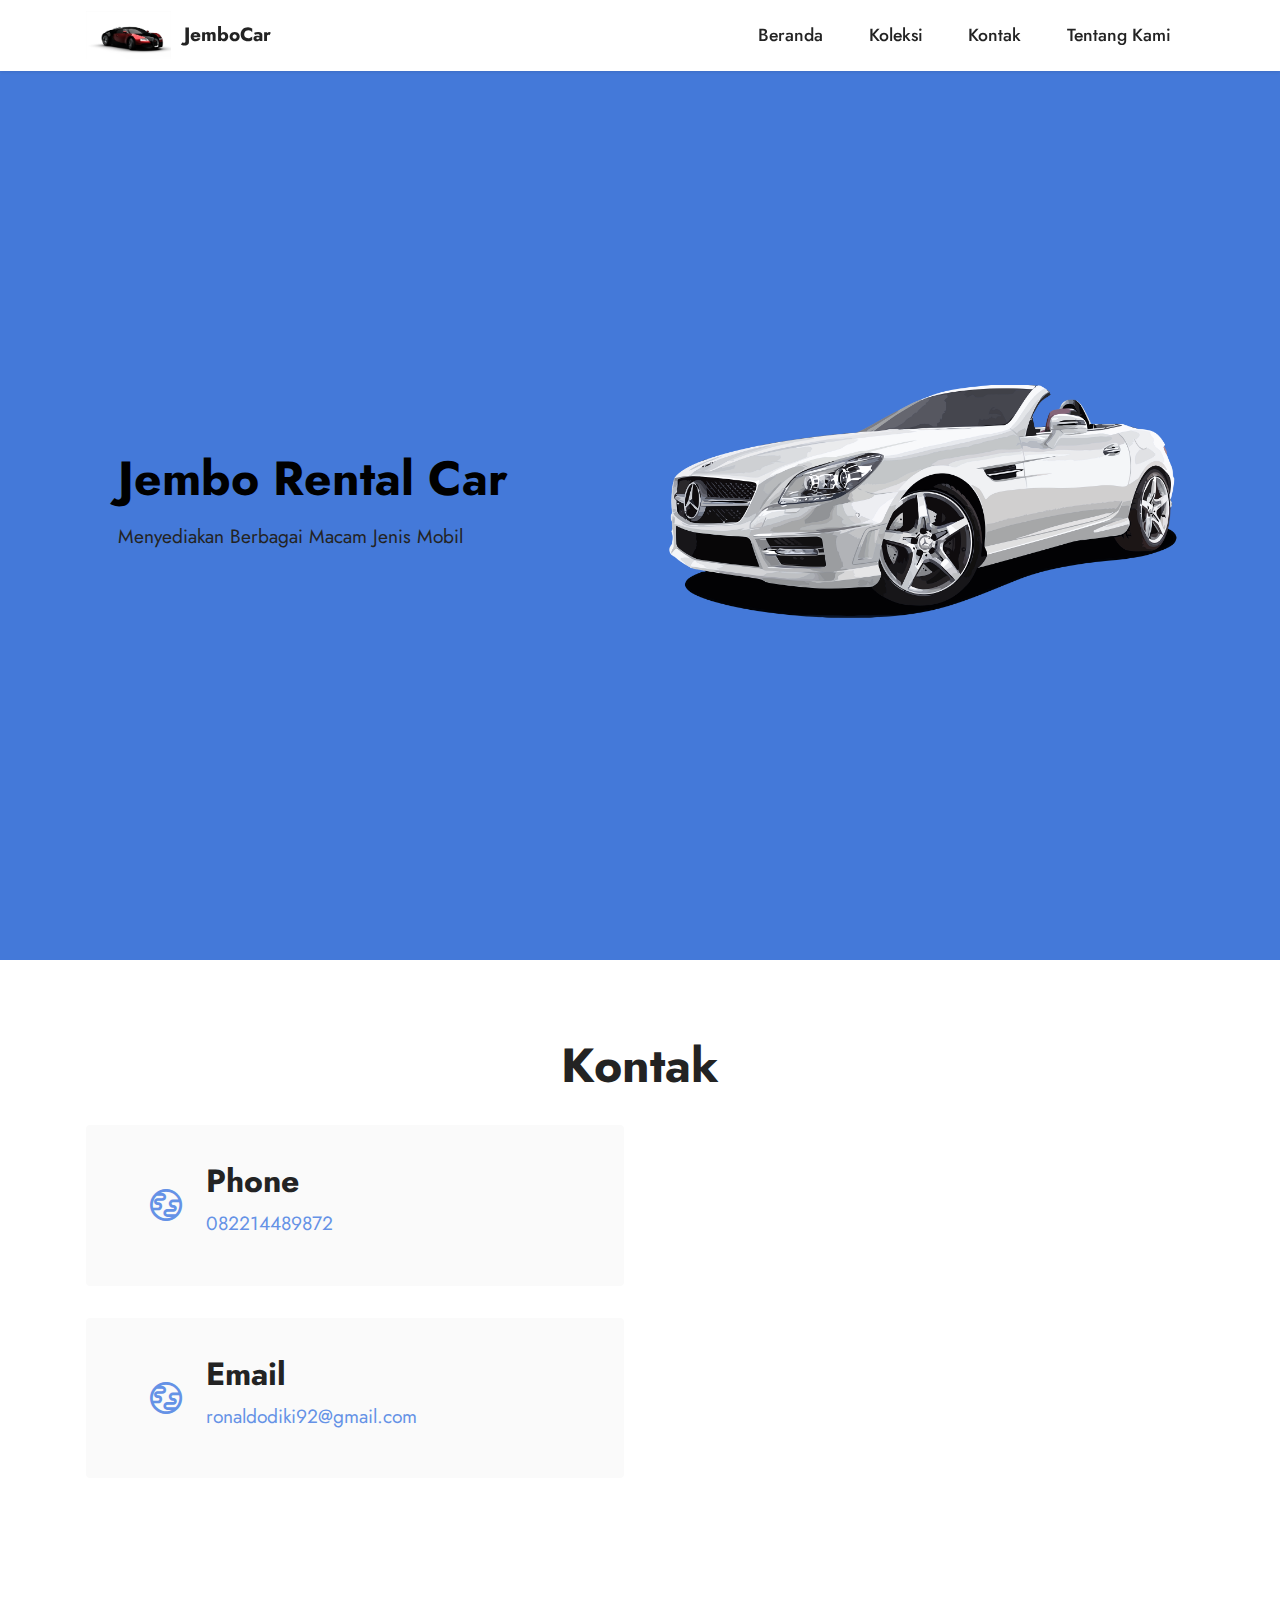
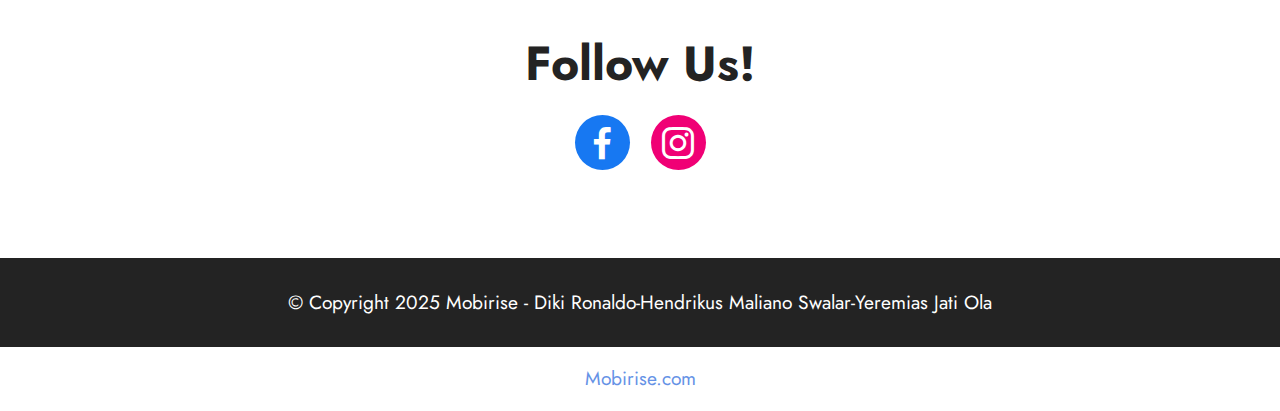
<file: index.html>
<!DOCTYPE html>
<html  >
<head>
  <!-- Site made with Mobirise Website Builder v5.6.13, https://mobirise.com -->
  <meta charset="UTF-8">
  <meta http-equiv="X-UA-Compatible" content="IE=edge">
  <meta name="generator" content="Mobirise v5.6.13, mobirise.com">
  <meta name="twitter:card" content="summary_large_image"/>
  <meta name="twitter:image:src" content="">
  <meta property="og:image" content="">
  <meta name="twitter:title" content="Home">
  <meta name="viewport" content="width=device-width, initial-scale=1, minimum-scale=1">
  <link rel="shortcut icon" href="assets/images/mbr.jpg" type="image/x-icon">
  <meta name="description" content="">
  
  
  <title>Home</title>
  <link rel="stylesheet" href="assets/web/assets/mobirise-icons2/mobirise2.css">
  <link rel="stylesheet" href="assets/bootstrap/css/bootstrap.min.css">
  <link rel="stylesheet" href="assets/bootstrap/css/bootstrap-grid.min.css">
  <link rel="stylesheet" href="assets/bootstrap/css/bootstrap-reboot.min.css">
  <link rel="stylesheet" href="assets/dropdown/css/style.css">
  <link rel="stylesheet" href="assets/socicon/css/styles.css">
  <link rel="stylesheet" href="assets/theme/css/style.css">
  <link rel="preload" href="https://fonts.googleapis.com/css2?family=Jost:ital,wght@0,400;0,700;1,400;1,700&display=swap&display=swap" as="style" onload="this.onload=null;this.rel='stylesheet'">
  <noscript><link rel="stylesheet" href="https://fonts.googleapis.com/css2?family=Jost:ital,wght@0,400;0,700;1,400;1,700&display=swap&display=swap"></noscript>
  <link rel="preload" as="style" href="assets/mobirise/css/mbr-additional.css"><link rel="stylesheet" href="assets/mobirise/css/mbr-additional.css" type="text/css">
  
  
  
  
</head>
<body>
  
  <section data-bs-version="5.1" class="menu menu2 cid-uAM7PR77tc" once="menu" id="menu2-0">
    
    <nav class="navbar navbar-dropdown navbar-fixed-top navbar-expand-lg">
        <div class="container">
            <div class="navbar-brand">
                <span class="navbar-logo">
                    <a href="https://mobiri.se">
                        <img src="assets/images/mbr.jpg" alt="Mobirise Website Builder" style="height: 3rem;">
                    </a>
                </span>
                <span class="navbar-caption-wrap"><a class="navbar-caption text-black display-7" href="https://mobiri.se">JemboCar</a></span>
            </div>
            <button class="navbar-toggler" type="button" data-toggle="collapse" data-bs-toggle="collapse" data-target="#navbarSupportedContent" data-bs-target="#navbarSupportedContent" aria-controls="navbarNavAltMarkup" aria-expanded="false" aria-label="Toggle navigation">
                <div class="hamburger">
                    <span></span>
                    <span></span>
                    <span></span>
                    <span></span>
                </div>
            </button>
            <div class="collapse navbar-collapse" id="navbarSupportedContent">
                <ul class="navbar-nav nav-dropdown nav-right" data-app-modern-menu="true"><li class="nav-item"><a class="nav-link link text-black text-primary display-4" href="index.html">Beranda</a></li>
                    <li class="nav-item"><a class="nav-link link text-black text-primary display-4" href="page1.html">Koleksi</a></li>
                    <li class="nav-item"><a class="nav-link link text-black text-primary display-4" href="page2.html">Kontak</a>
                    </li><li class="nav-item"><a class="nav-link link text-black text-primary display-4" href="page3.html">Tentang Kami</a></li></ul>
                
                
            </div>
        </div>
    </nav>
</section>

<section data-bs-version="5.1" class="header14 cid-uAM7Z5KBbc mbr-fullscreen" id="header14-1">

    

    
    

    <div class="container">
        <div class="row justify-content-center align-items-center">
            <div class="col-12 col-md-6 image-wrapper">
                <img src="assets/images/mbr.png" alt="Mobirise Website Builder">
            </div>
            <div class="col-12 col-md">
                <div class="text-wrapper">
                    <h1 class="mbr-section-title mbr-fonts-style mb-3 display-2"><strong>Jembo Rental Car</strong></h1>
                    <p class="mbr-text mbr-fonts-style display-7">Menyediakan Berbagai Macam Jenis Mobil</p>
                    
                </div>
            </div>
        </div>
    </div>
</section>

<section data-bs-version="5.1" class="contacts3 map1 cid-uAMcTubo7D" id="contacts3-6">

    

    
    
    <div class="container">
        <div class="mbr-section-head">
            <h3 class="mbr-section-title mbr-fonts-style align-center mb-0 display-2">
                <strong>Kontak</strong></h3>
            
        </div>
        <div class="row justify-content-center mt-4">
            <div class="card col-12 col-md-6">
                <div class="card-wrapper">
                    <div class="image-wrapper">
                        <span class="mbr-iconfont mobi-mbri-globe mobi-mbri"></span>
                    </div>
                    <div class="text-wrapper">
                        <h6 class="card-title mbr-fonts-style mb-1 display-5">
                            <strong>Phone</strong>
                        </h6>
                        <p class="mbr-text mbr-fonts-style display-7"><a href="tel:+628221558972" class="text-primary">082214489872</a></p>
                    </div>
                </div>
                <div class="card-wrapper">
                    <div class="image-wrapper">
                        <span class="mbr-iconfont mobi-mbri-globe mobi-mbri"></span>
                    </div>
                    <div class="text-wrapper">
                        <h6 class="card-title mbr-fonts-style mb-1 display-5">
                            <strong>Email</strong>
                        </h6>
                        <p class="mbr-text mbr-fonts-style display-7"><a href="mailto:ronaldodiki92@gmail.com" class="text-primary">ronaldodiki92@gmail.com</a></p>
                    </div>
                </div>
            </div>
            <div class="map-wrapper col-12 col-md-6">
                <div class="google-map"><iframe frameborder="0" style="border:0" src="https://www.google.com/maps/embed?pb=!1m18!1m12!1m3!1d3953.075925316587!2d110.40452427420644!3d-7.781774677210411!2m3!1f0!2f0!3f0!3m2!1i1024!2i768!4f13.1!3m3!1m2!1s0x2e7a59e820a14a41%3A0x8c106f47a000fea9!2sUnriyo!5e0!3m2!1sid!2sid!4v1737700443608!5m2!1sid!2sid" allowfullscreen=""></iframe></div>
            </div>
        </div>
    </div>
</section>

<section data-bs-version="5.1" class="share3 cid-uAMdII8Us0" id="share3-8">
    
     
    
    
    

    <div class="container">
        <div class="media-container-row">
            <div class="col-12">
                <h3 class="mbr-section-title align-center mb-3 mbr-fonts-style display-2">
                    <strong>Follow Us!</strong>
                </h3>
                <div class="social-list align-center">
                   
                    <a class="iconfont-wrapper bg-facebook m-2 " target="_blank" href="https://mobiri.se">
                            <span class="socicon-facebook socicon"></span>
                        </a>
                        
                        <a class="iconfont-wrapper bg-instagram m-2" href="https://mobiri.se" target="_blank">
                            <span class="socicon-instagram socicon"></span>
                        </a>
                        
                        
                        
                        
                        
                        
                        
                        
                </div>
            </div>
        </div>
    </div>
</section>

<section data-bs-version="5.1" class="footer7 cid-uAMepGnyou" once="footers" id="footer7-b">

    

    

    <div class="container">
        <div class="media-container-row align-center mbr-white">
            <div class="col-12">
                <p class="mbr-text mb-0 mbr-fonts-style display-7">
                    © Copyright 2025 Mobirise - Diki Ronaldo-Hendrikus Maliano Swalar-Yeremias Jati Ola</p>
            </div>
        </div>
    </div>
</section><section class="display-7" style="padding: 0;align-items: center;justify-content: center;flex-wrap: wrap;    align-content: center;display: flex;position: relative;height: 4rem;"><a href="https://mobiri.se/3613870" style="flex: 1 1;height: 4rem;position: absolute;width: 100%;z-index: 1;"><img alt="" style="height: 4rem;" src="[data-uri]"></a><p style="margin: 0;text-align: center;" class="display-7">&#8204;</p><a style="z-index:1" href="https://mobirise.com">Mobirise.com </a></section><script src="assets/bootstrap/js/bootstrap.bundle.min.js"></script>  <script src="assets/smoothscroll/smooth-scroll.js"></script>  <script src="assets/ytplayer/index.js"></script>  <script src="assets/dropdown/js/navbar-dropdown.js"></script>  <script src="assets/theme/js/script.js"></script>  
  
  
</body>
</html>
</file>
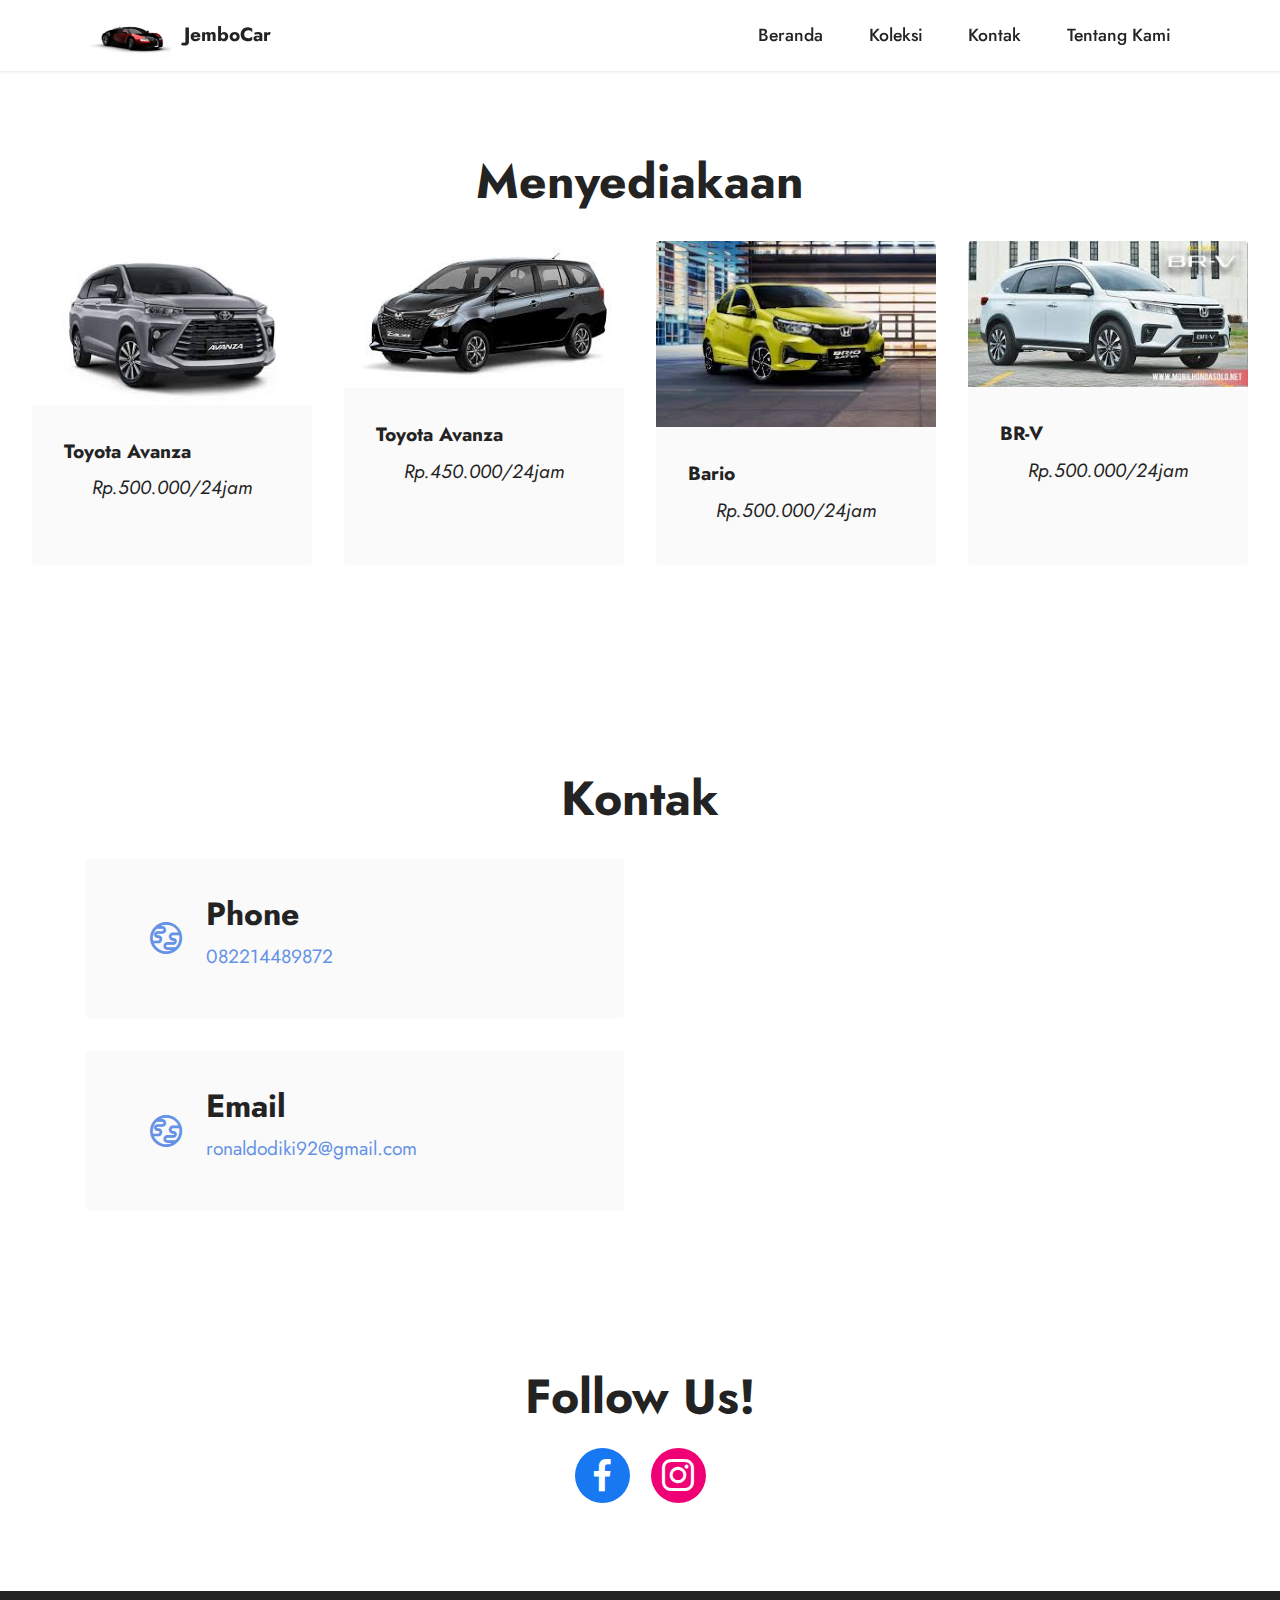
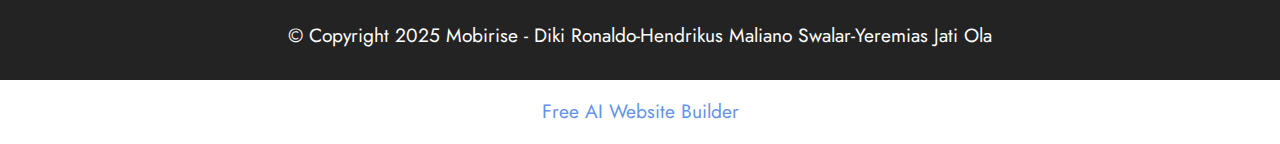
<file: page1.html>
<!DOCTYPE html>
<html  >
<head>
  <!-- Site made with Mobirise Website Builder v5.6.13, https://mobirise.com -->
  <meta charset="UTF-8">
  <meta http-equiv="X-UA-Compatible" content="IE=edge">
  <meta name="generator" content="Mobirise v5.6.13, mobirise.com">
  <meta name="twitter:card" content="summary_large_image"/>
  <meta name="twitter:image:src" content="">
  <meta property="og:image" content="">
  <meta name="twitter:title" content="Koleksi">
  <meta name="viewport" content="width=device-width, initial-scale=1, minimum-scale=1">
  <link rel="shortcut icon" href="assets/images/mbr.jpg" type="image/x-icon">
  <meta name="description" content="">
  
  
  <title>Koleksi</title>
  <link rel="stylesheet" href="assets/web/assets/mobirise-icons2/mobirise2.css">
  <link rel="stylesheet" href="assets/bootstrap/css/bootstrap.min.css">
  <link rel="stylesheet" href="assets/bootstrap/css/bootstrap-grid.min.css">
  <link rel="stylesheet" href="assets/bootstrap/css/bootstrap-reboot.min.css">
  <link rel="stylesheet" href="assets/dropdown/css/style.css">
  <link rel="stylesheet" href="assets/socicon/css/styles.css">
  <link rel="stylesheet" href="assets/theme/css/style.css">
  <link rel="preload" href="https://fonts.googleapis.com/css2?family=Jost:ital,wght@0,400;0,700;1,400;1,700&display=swap&display=swap" as="style" onload="this.onload=null;this.rel='stylesheet'">
  <noscript><link rel="stylesheet" href="https://fonts.googleapis.com/css2?family=Jost:ital,wght@0,400;0,700;1,400;1,700&display=swap&display=swap"></noscript>
  <link rel="preload" as="style" href="assets/mobirise/css/mbr-additional.css"><link rel="stylesheet" href="assets/mobirise/css/mbr-additional.css" type="text/css">
  
  
  
  
</head>
<body>
  
  <section data-bs-version="5.1" class="menu menu2 cid-uAM7PR77tc" once="menu" id="menu2-2">
    
    <nav class="navbar navbar-dropdown navbar-fixed-top navbar-expand-lg">
        <div class="container">
            <div class="navbar-brand">
                <span class="navbar-logo">
                    <a href="https://mobiri.se">
                        <img src="assets/images/mbr.jpg" alt="Mobirise Website Builder" style="height: 3rem;">
                    </a>
                </span>
                <span class="navbar-caption-wrap"><a class="navbar-caption text-black display-7" href="https://mobiri.se">JemboCar</a></span>
            </div>
            <button class="navbar-toggler" type="button" data-toggle="collapse" data-bs-toggle="collapse" data-target="#navbarSupportedContent" data-bs-target="#navbarSupportedContent" aria-controls="navbarNavAltMarkup" aria-expanded="false" aria-label="Toggle navigation">
                <div class="hamburger">
                    <span></span>
                    <span></span>
                    <span></span>
                    <span></span>
                </div>
            </button>
            <div class="collapse navbar-collapse" id="navbarSupportedContent">
                <ul class="navbar-nav nav-dropdown nav-right" data-app-modern-menu="true"><li class="nav-item"><a class="nav-link link text-black text-primary display-4" href="index.html">Beranda</a></li>
                    <li class="nav-item"><a class="nav-link link text-black text-primary display-4" href="page1.html">Koleksi</a></li>
                    <li class="nav-item"><a class="nav-link link text-black text-primary display-4" href="page2.html">Kontak</a>
                    </li><li class="nav-item"><a class="nav-link link text-black text-primary display-4" href="page3.html">Tentang Kami</a></li></ul>
                
                
            </div>
        </div>
    </nav>
</section>

<section data-bs-version="5.1" class="gallery3 cid-uAM9oLOXc3" id="gallery3-3">
    
    
    <div class="container-fluid">
        <div class="mbr-section-head">
            <h4 class="mbr-section-title mbr-fonts-style align-center mb-0 display-2"><strong>Menyediakaan</strong></h4>
            
        </div>
        <div class="row mt-4">
            <div class="item features-image сol-12 col-md-6 col-lg-3">
                <div class="item-wrapper">
                    <div class="item-img">
                        <img src="assets/images/download.jpg" alt="Mobirise Website Builder">
                    </div>
                    <div class="item-content">
                        <h5 class="item-title mbr-fonts-style display-7"><strong>Toyota Avanza</strong></h5>
                        <h6 class="item-subtitle mbr-fonts-style mt-1 display-7"><em>Rp.500.000/24jam</em></h6>
                        
                    </div>
                    
                </div>
            </div>
            <div class="item features-image сol-12 col-md-6 col-lg-3">
                <div class="item-wrapper">
                    <div class="item-img">
                        <img src="assets/images/download-1.jpg" alt="Mobirise Website Builder">
                    </div>
                    <div class="item-content">
                        <h5 class="item-title mbr-fonts-style display-7">
                            <strong>Toyota Avanza</strong></h5>
                        <h6 class="item-subtitle mbr-fonts-style mt-1 display-7"><em>Rp.450.000/24jam</em></h6>
                        
                    </div>
                    
                </div>
            </div>
            <div class="item features-image сol-12 col-md-6 col-lg-3">
                <div class="item-wrapper">
                    <div class="item-img">
                        <img src="assets/images/download-2.jpg" alt="Mobirise Website Builder">
                    </div>
                    <div class="item-content">
                        <h5 class="item-title mbr-fonts-style display-7">
                            <strong>Bario</strong></h5>
                        <h6 class="item-subtitle mbr-fonts-style mt-1 display-7"><em>Rp.500.000/24jam</em></h6>
                        
                    </div>
                    
                </div>
            </div>
            <div class="item features-image сol-12 col-md-6 col-lg-3">
                <div class="item-wrapper">
                    <div class="item-img">
                        <img src="assets/images/images.jpg" alt="Mobirise Website Builder" title="">
                    </div>
                    <div class="item-content">
                        <h5 class="item-title mbr-fonts-style display-7">
                            <strong>BR-V</strong></h5>
                        <h6 class="item-subtitle mbr-fonts-style mt-1 display-7"><em>Rp.500.000/24jam</em></h6>
                        
                    </div>
                    
                </div>
            </div>
        </div>
    </div>
</section>

<section data-bs-version="5.1" class="contacts3 map1 cid-uAMfpJYyKR" id="contacts3-c">

    

    
    
    <div class="container">
        <div class="mbr-section-head">
            <h3 class="mbr-section-title mbr-fonts-style align-center mb-0 display-2">
                <strong>Kontak</strong></h3>
            
        </div>
        <div class="row justify-content-center mt-4">
            <div class="card col-12 col-md-6">
                <div class="card-wrapper">
                    <div class="image-wrapper">
                        <span class="mbr-iconfont mobi-mbri-globe mobi-mbri"></span>
                    </div>
                    <div class="text-wrapper">
                        <h6 class="card-title mbr-fonts-style mb-1 display-5">
                            <strong>Phone</strong>
                        </h6>
                        <p class="mbr-text mbr-fonts-style display-7"><a href="tel:+628221558972" class="text-primary">082214489872</a></p>
                    </div>
                </div>
                <div class="card-wrapper">
                    <div class="image-wrapper">
                        <span class="mbr-iconfont mobi-mbri-globe mobi-mbri"></span>
                    </div>
                    <div class="text-wrapper">
                        <h6 class="card-title mbr-fonts-style mb-1 display-5">
                            <strong>Email</strong>
                        </h6>
                        <p class="mbr-text mbr-fonts-style display-7"><a href="mailto:ronaldodiki92@gmail.com" class="text-primary">ronaldodiki92@gmail.com</a></p>
                    </div>
                </div>
            </div>
            <div class="map-wrapper col-12 col-md-6">
                <div class="google-map"><iframe frameborder="0" style="border:0" src="https://www.google.com/maps/embed?pb=!1m18!1m12!1m3!1d3953.075925316587!2d110.40452427420644!3d-7.781774677210411!2m3!1f0!2f0!3f0!3m2!1i1024!2i768!4f13.1!3m3!1m2!1s0x2e7a59e820a14a41%3A0x8c106f47a000fea9!2sUnriyo!5e0!3m2!1sid!2sid!4v1737700443608!5m2!1sid!2sid" allowfullscreen=""></iframe></div>
            </div>
        </div>
    </div>
</section>

<section data-bs-version="5.1" class="share3 cid-uAMfq2J5pG" id="share3-d">
    
     
    
    
    

    <div class="container">
        <div class="media-container-row">
            <div class="col-12">
                <h3 class="mbr-section-title align-center mb-3 mbr-fonts-style display-2">
                    <strong>Follow Us!</strong>
                </h3>
                <div class="social-list align-center">
                   
                    <a class="iconfont-wrapper bg-facebook m-2 " target="_blank" href="https://mobiri.se">
                            <span class="socicon-facebook socicon"></span>
                        </a>
                        
                        <a class="iconfont-wrapper bg-instagram m-2" href="https://mobiri.se" target="_blank">
                            <span class="socicon-instagram socicon"></span>
                        </a>
                        
                        
                        
                        
                        
                        
                        
                        
                </div>
            </div>
        </div>
    </div>
</section>

<section data-bs-version="5.1" class="footer7 cid-uAMepGnyou" once="footers" id="footer7-b">

    

    

    <div class="container">
        <div class="media-container-row align-center mbr-white">
            <div class="col-12">
                <p class="mbr-text mb-0 mbr-fonts-style display-7">
                    © Copyright 2025 Mobirise - Diki Ronaldo-Hendrikus Maliano Swalar-Yeremias Jati Ola</p>
            </div>
        </div>
    </div>
</section><section class="display-7" style="padding: 0;align-items: center;justify-content: center;flex-wrap: wrap;    align-content: center;display: flex;position: relative;height: 4rem;"><a href="https://mobiri.se/3613870" style="flex: 1 1;height: 4rem;position: absolute;width: 100%;z-index: 1;"><img alt="" style="height: 4rem;" src="[data-uri]"></a><p style="margin: 0;text-align: center;" class="display-7">&#8204;</p><a style="z-index:1" href="https://mobirise.com/builder/ai-website-builder.html">Free AI Website Builder</a></section><script src="assets/bootstrap/js/bootstrap.bundle.min.js"></script>  <script src="assets/smoothscroll/smooth-scroll.js"></script>  <script src="assets/ytplayer/index.js"></script>  <script src="assets/dropdown/js/navbar-dropdown.js"></script>  <script src="assets/theme/js/script.js"></script>  
  
  
</body>
</html>
</file>
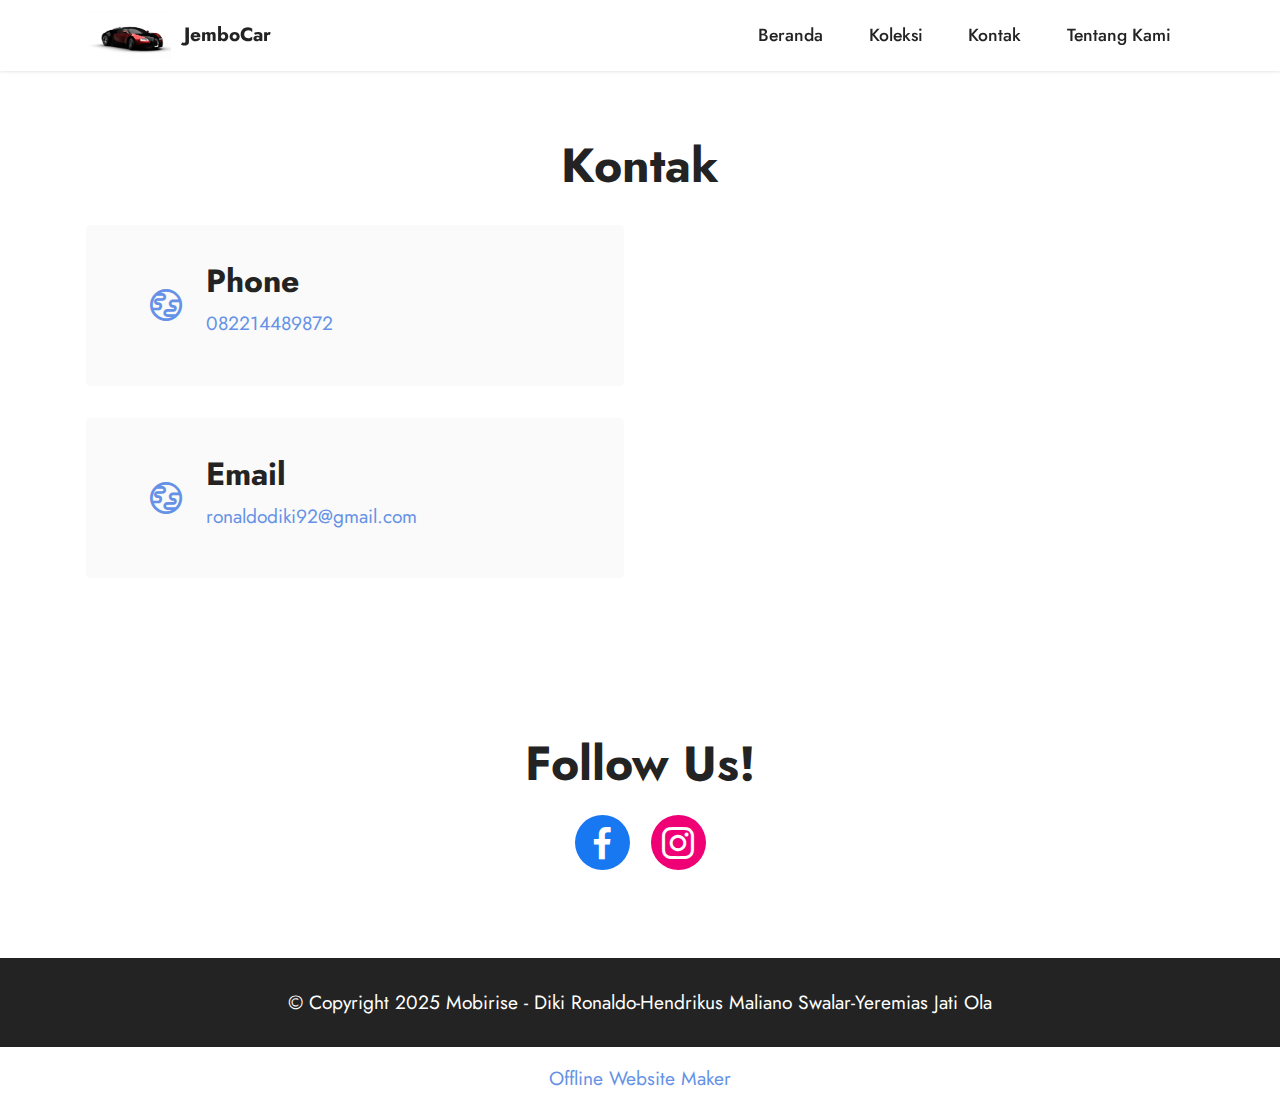
<file: page2.html>
<!DOCTYPE html>
<html  >
<head>
  <!-- Site made with Mobirise Website Builder v5.6.13, https://mobirise.com -->
  <meta charset="UTF-8">
  <meta http-equiv="X-UA-Compatible" content="IE=edge">
  <meta name="generator" content="Mobirise v5.6.13, mobirise.com">
  <meta name="twitter:card" content="summary_large_image"/>
  <meta name="twitter:image:src" content="">
  <meta property="og:image" content="">
  <meta name="twitter:title" content="Contacts">
  <meta name="viewport" content="width=device-width, initial-scale=1, minimum-scale=1">
  <link rel="shortcut icon" href="assets/images/mbr.jpg" type="image/x-icon">
  <meta name="description" content="">
  
  
  <title>Contacts</title>
  <link rel="stylesheet" href="assets/web/assets/mobirise-icons2/mobirise2.css">
  <link rel="stylesheet" href="assets/bootstrap/css/bootstrap.min.css">
  <link rel="stylesheet" href="assets/bootstrap/css/bootstrap-grid.min.css">
  <link rel="stylesheet" href="assets/bootstrap/css/bootstrap-reboot.min.css">
  <link rel="stylesheet" href="assets/dropdown/css/style.css">
  <link rel="stylesheet" href="assets/socicon/css/styles.css">
  <link rel="stylesheet" href="assets/theme/css/style.css">
  <link rel="preload" href="https://fonts.googleapis.com/css2?family=Jost:ital,wght@0,400;0,700;1,400;1,700&display=swap&display=swap" as="style" onload="this.onload=null;this.rel='stylesheet'">
  <noscript><link rel="stylesheet" href="https://fonts.googleapis.com/css2?family=Jost:ital,wght@0,400;0,700;1,400;1,700&display=swap&display=swap"></noscript>
  <link rel="preload" as="style" href="assets/mobirise/css/mbr-additional.css"><link rel="stylesheet" href="assets/mobirise/css/mbr-additional.css" type="text/css">
  
  
  
  
</head>
<body>
  
  <section data-bs-version="5.1" class="menu menu2 cid-uAM7PR77tc" once="menu" id="menu2-4">
    
    <nav class="navbar navbar-dropdown navbar-fixed-top navbar-expand-lg">
        <div class="container">
            <div class="navbar-brand">
                <span class="navbar-logo">
                    <a href="https://mobiri.se">
                        <img src="assets/images/mbr.jpg" alt="Mobirise Website Builder" style="height: 3rem;">
                    </a>
                </span>
                <span class="navbar-caption-wrap"><a class="navbar-caption text-black display-7" href="https://mobiri.se">JemboCar</a></span>
            </div>
            <button class="navbar-toggler" type="button" data-toggle="collapse" data-bs-toggle="collapse" data-target="#navbarSupportedContent" data-bs-target="#navbarSupportedContent" aria-controls="navbarNavAltMarkup" aria-expanded="false" aria-label="Toggle navigation">
                <div class="hamburger">
                    <span></span>
                    <span></span>
                    <span></span>
                    <span></span>
                </div>
            </button>
            <div class="collapse navbar-collapse" id="navbarSupportedContent">
                <ul class="navbar-nav nav-dropdown nav-right" data-app-modern-menu="true"><li class="nav-item"><a class="nav-link link text-black text-primary display-4" href="index.html">Beranda</a></li>
                    <li class="nav-item"><a class="nav-link link text-black text-primary display-4" href="page1.html">Koleksi</a></li>
                    <li class="nav-item"><a class="nav-link link text-black text-primary display-4" href="page2.html">Kontak</a>
                    </li><li class="nav-item"><a class="nav-link link text-black text-primary display-4" href="page3.html">Tentang Kami</a></li></ul>
                
                
            </div>
        </div>
    </nav>
</section>

<section data-bs-version="5.1" class="contacts3 map1 cid-uAMem9VZNs" id="contacts3-9">

    

    
    
    <div class="container">
        <div class="mbr-section-head">
            <h3 class="mbr-section-title mbr-fonts-style align-center mb-0 display-2">
                <strong>Kontak</strong></h3>
            
        </div>
        <div class="row justify-content-center mt-4">
            <div class="card col-12 col-md-6">
                <div class="card-wrapper">
                    <div class="image-wrapper">
                        <span class="mbr-iconfont mobi-mbri-globe mobi-mbri"></span>
                    </div>
                    <div class="text-wrapper">
                        <h6 class="card-title mbr-fonts-style mb-1 display-5">
                            <strong>Phone</strong>
                        </h6>
                        <p class="mbr-text mbr-fonts-style display-7"><a href="tel:+628221558972" class="text-primary">082214489872</a></p>
                    </div>
                </div>
                <div class="card-wrapper">
                    <div class="image-wrapper">
                        <span class="mbr-iconfont mobi-mbri-globe mobi-mbri"></span>
                    </div>
                    <div class="text-wrapper">
                        <h6 class="card-title mbr-fonts-style mb-1 display-5">
                            <strong>Email</strong>
                        </h6>
                        <p class="mbr-text mbr-fonts-style display-7"><a href="mailto:ronaldodiki92@gmail.com" class="text-primary">ronaldodiki92@gmail.com</a></p>
                    </div>
                </div>
            </div>
            <div class="map-wrapper col-12 col-md-6">
                <div class="google-map"><iframe frameborder="0" style="border:0" src="https://www.google.com/maps/embed?pb=!1m18!1m12!1m3!1d3953.075925316587!2d110.40452427420644!3d-7.781774677210411!2m3!1f0!2f0!3f0!3m2!1i1024!2i768!4f13.1!3m3!1m2!1s0x2e7a59e820a14a41%3A0x8c106f47a000fea9!2sUnriyo!5e0!3m2!1sid!2sid!4v1737700443608!5m2!1sid!2sid" allowfullscreen=""></iframe></div>
            </div>
        </div>
    </div>
</section>

<section data-bs-version="5.1" class="share3 cid-uAMemrPEWM" id="share3-a">
    
     
    
    
    

    <div class="container">
        <div class="media-container-row">
            <div class="col-12">
                <h3 class="mbr-section-title align-center mb-3 mbr-fonts-style display-2">
                    <strong>Follow Us!</strong>
                </h3>
                <div class="social-list align-center">
                   
                    <a class="iconfont-wrapper bg-facebook m-2 " target="_blank" href="https://mobiri.se">
                            <span class="socicon-facebook socicon"></span>
                        </a>
                        
                        <a class="iconfont-wrapper bg-instagram m-2" href="https://mobiri.se" target="_blank">
                            <span class="socicon-instagram socicon"></span>
                        </a>
                        
                        
                        
                        
                        
                        
                        
                        
                </div>
            </div>
        </div>
    </div>
</section>

<section data-bs-version="5.1" class="footer7 cid-uAMepGnyou" once="footers" id="footer7-b">

    

    

    <div class="container">
        <div class="media-container-row align-center mbr-white">
            <div class="col-12">
                <p class="mbr-text mb-0 mbr-fonts-style display-7">
                    © Copyright 2025 Mobirise - Diki Ronaldo-Hendrikus Maliano Swalar-Yeremias Jati Ola</p>
            </div>
        </div>
    </div>
</section><section class="display-7" style="padding: 0;align-items: center;justify-content: center;flex-wrap: wrap;    align-content: center;display: flex;position: relative;height: 4rem;"><a href="https://mobiri.se/3613870" style="flex: 1 1;height: 4rem;position: absolute;width: 100%;z-index: 1;"><img alt="" style="height: 4rem;" src="[data-uri]"></a><p style="margin: 0;text-align: center;" class="display-7">&#8204;</p><a style="z-index:1" href="https://mobirise.com/offline-website-builder.html">Offline Website Maker</a></section><script src="assets/bootstrap/js/bootstrap.bundle.min.js"></script>  <script src="assets/smoothscroll/smooth-scroll.js"></script>  <script src="assets/ytplayer/index.js"></script>  <script src="assets/dropdown/js/navbar-dropdown.js"></script>  <script src="assets/theme/js/script.js"></script>  
  
  
</body>
</html>
</file>
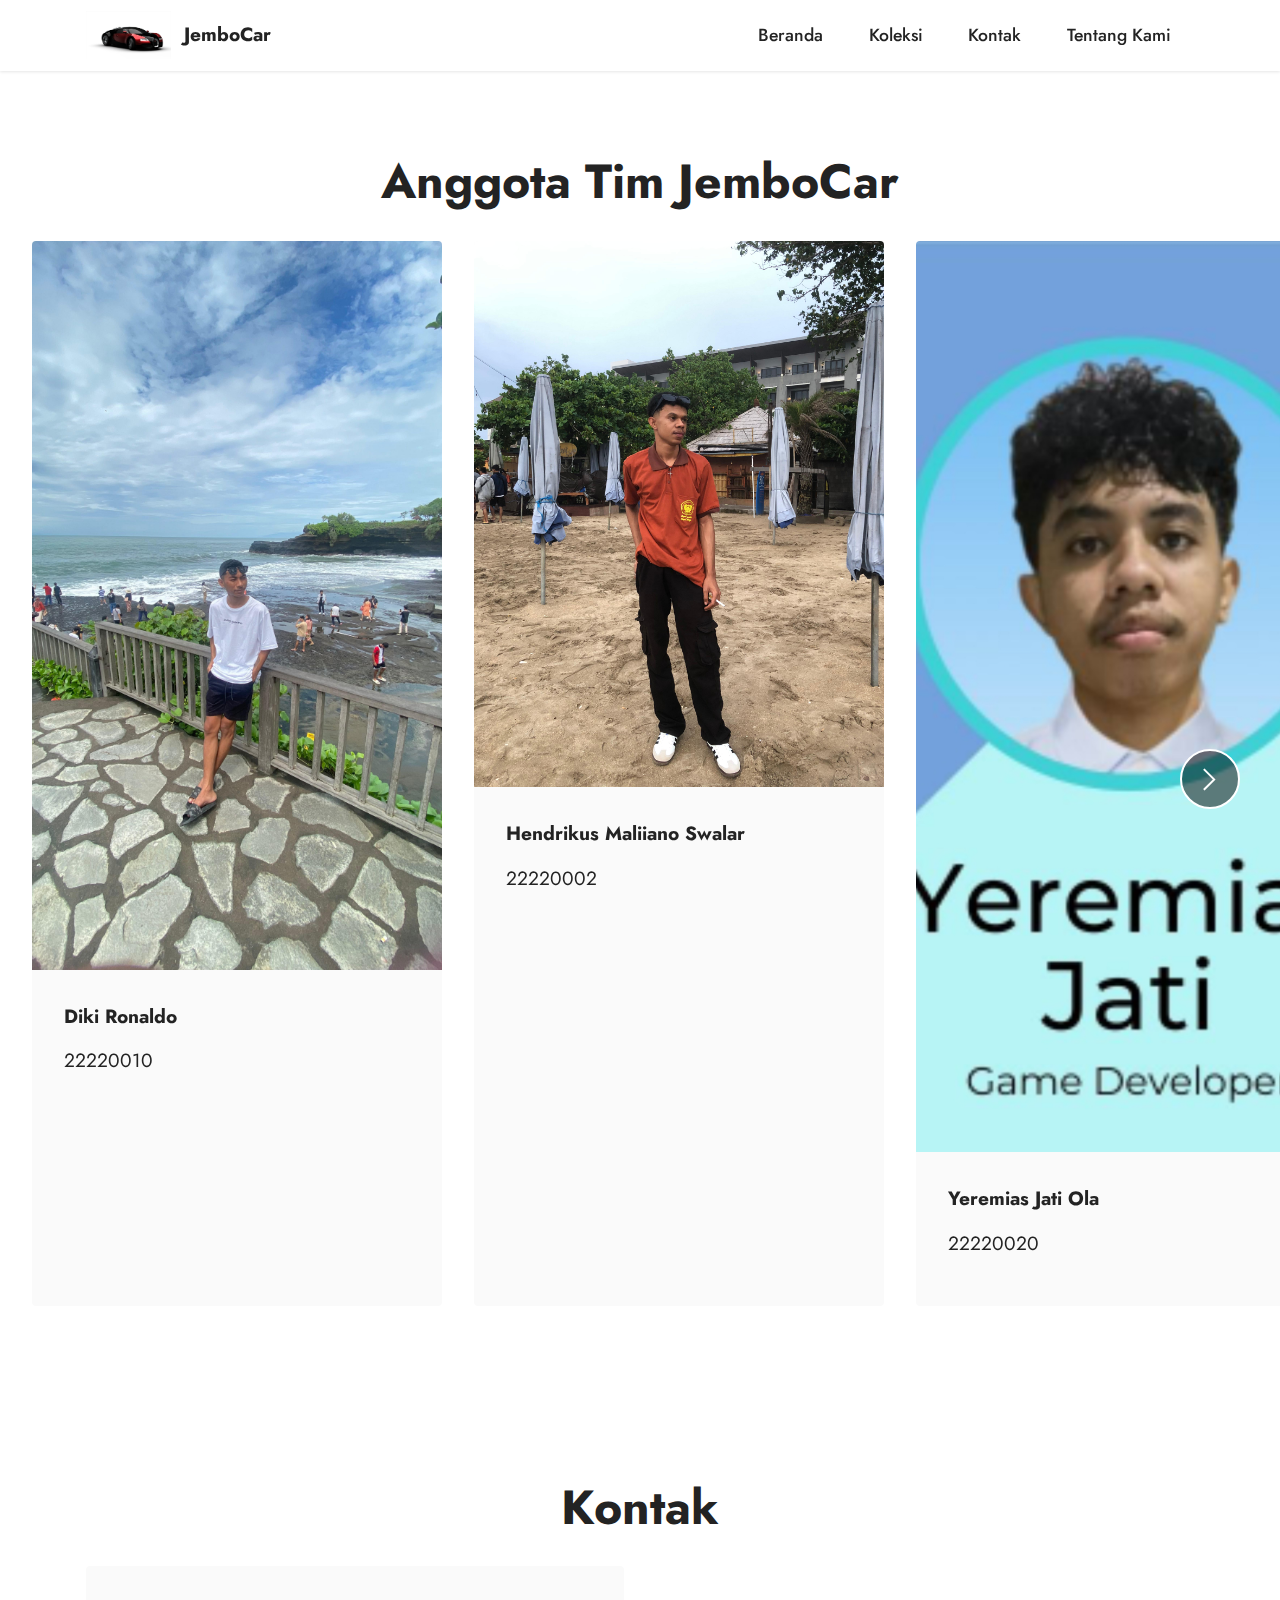
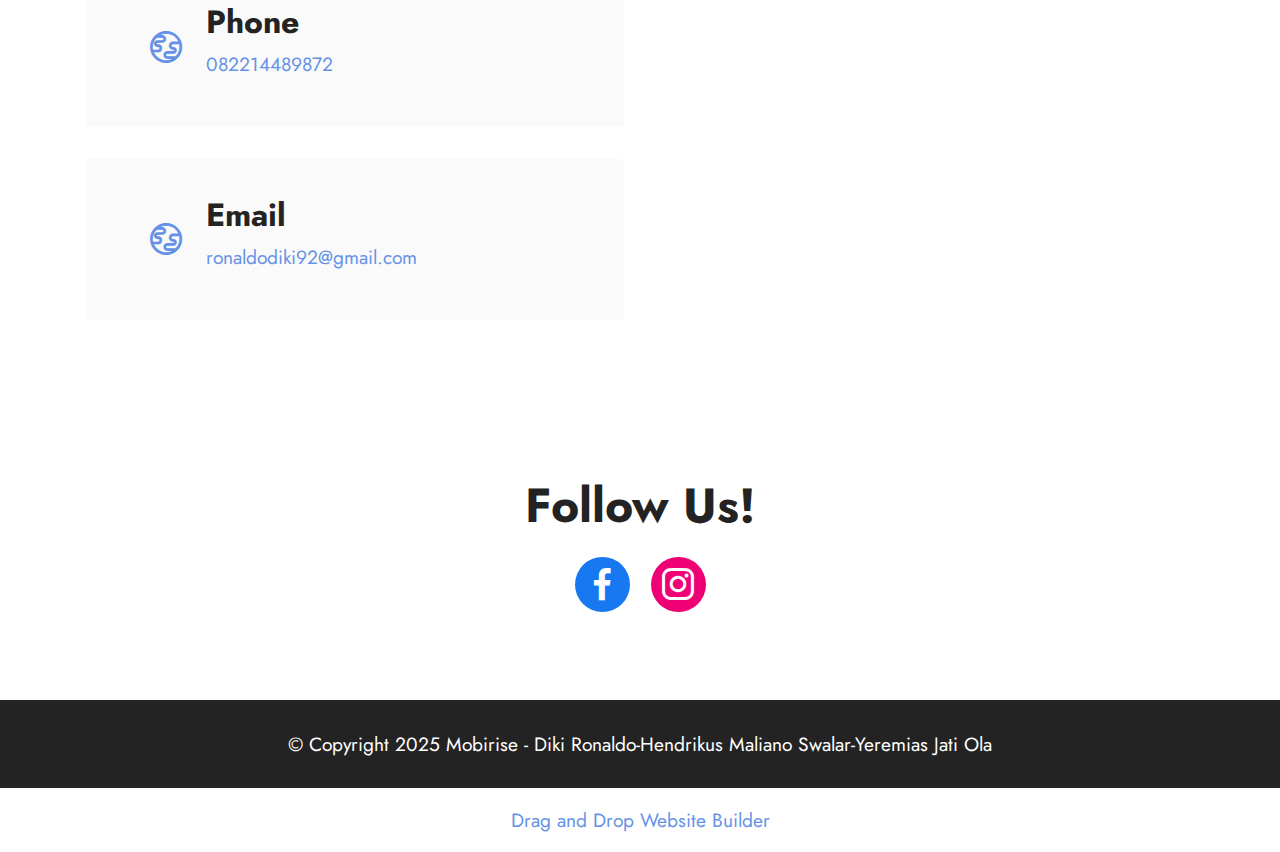
<file: page3.html>
<!DOCTYPE html>
<html  >
<head>
  <!-- Site made with Mobirise Website Builder v5.6.13, https://mobirise.com -->
  <meta charset="UTF-8">
  <meta http-equiv="X-UA-Compatible" content="IE=edge">
  <meta name="generator" content="Mobirise v5.6.13, mobirise.com">
  <meta name="twitter:card" content="summary_large_image"/>
  <meta name="twitter:image:src" content="">
  <meta property="og:image" content="">
  <meta name="twitter:title" content="Tentang Kami">
  <meta name="viewport" content="width=device-width, initial-scale=1, minimum-scale=1">
  <link rel="shortcut icon" href="assets/images/mbr.jpg" type="image/x-icon">
  <meta name="description" content="">
  
  
  <title>Tentang Kami</title>
  <link rel="stylesheet" href="assets/web/assets/mobirise-icons2/mobirise2.css">
  <link rel="stylesheet" href="assets/bootstrap/css/bootstrap.min.css">
  <link rel="stylesheet" href="assets/bootstrap/css/bootstrap-grid.min.css">
  <link rel="stylesheet" href="assets/bootstrap/css/bootstrap-reboot.min.css">
  <link rel="stylesheet" href="assets/socicon/css/styles.css">
  <link rel="stylesheet" href="assets/dropdown/css/style.css">
  <link rel="stylesheet" href="assets/theme/css/style.css">
  <link rel="preload" href="https://fonts.googleapis.com/css2?family=Jost:ital,wght@0,400;0,700;1,400;1,700&display=swap&display=swap" as="style" onload="this.onload=null;this.rel='stylesheet'">
  <noscript><link rel="stylesheet" href="https://fonts.googleapis.com/css2?family=Jost:ital,wght@0,400;0,700;1,400;1,700&display=swap&display=swap"></noscript>
  <link rel="preload" as="style" href="assets/mobirise/css/mbr-additional.css"><link rel="stylesheet" href="assets/mobirise/css/mbr-additional.css" type="text/css">
  
  
  
  
</head>
<body>
  
  <section data-bs-version="5.1" class="menu menu2 cid-uAM7PR77tc" once="menu" id="menu2-5">
    
    <nav class="navbar navbar-dropdown navbar-fixed-top navbar-expand-lg">
        <div class="container">
            <div class="navbar-brand">
                <span class="navbar-logo">
                    <a href="https://mobiri.se">
                        <img src="assets/images/mbr.jpg" alt="Mobirise Website Builder" style="height: 3rem;">
                    </a>
                </span>
                <span class="navbar-caption-wrap"><a class="navbar-caption text-black display-7" href="https://mobiri.se">JemboCar</a></span>
            </div>
            <button class="navbar-toggler" type="button" data-toggle="collapse" data-bs-toggle="collapse" data-target="#navbarSupportedContent" data-bs-target="#navbarSupportedContent" aria-controls="navbarNavAltMarkup" aria-expanded="false" aria-label="Toggle navigation">
                <div class="hamburger">
                    <span></span>
                    <span></span>
                    <span></span>
                    <span></span>
                </div>
            </button>
            <div class="collapse navbar-collapse" id="navbarSupportedContent">
                <ul class="navbar-nav nav-dropdown nav-right" data-app-modern-menu="true"><li class="nav-item"><a class="nav-link link text-black text-primary display-4" href="index.html">Beranda</a></li>
                    <li class="nav-item"><a class="nav-link link text-black text-primary display-4" href="page1.html">Koleksi</a></li>
                    <li class="nav-item"><a class="nav-link link text-black text-primary display-4" href="page2.html">Kontak</a>
                    </li><li class="nav-item"><a class="nav-link link text-black text-primary display-4" href="page3.html">Tentang Kami</a></li></ul>
                
                
            </div>
        </div>
    </nav>
</section>

<section data-bs-version="5.1" class="slider4 mbr-embla cid-uAMfxQFDvv" id="slider4-e">
    
    
    <div class="position-relative text-center">
        <div class="mbr-section-head">
            <h4 class="mbr-section-title mbr-fonts-style align-center mb-0 display-2">
                <strong>Anggota Tim JemboCar</strong></h4>
            
        </div>
        <div class="embla mt-4" data-skip-snaps="true" data-align="center" data-contain-scroll="trimSnaps" data-auto-play-interval="5" data-draggable="true">
            <div class="embla__viewport container-fluid">
                <div class="embla__container">
                    
                    <div class="embla__slide slider-image item active" style="margin-left: 1rem; margin-right: 1rem;">
                        <div class="slide-content">
                            <div class="item-wrapper">
                                <div class="item-img">
                                    <img src="assets/images/whatsapp-image-2025-01-24-at-02.32.01.jpeg" alt="Mobirise Website Builder" data-slide-to="0" data-bs-slide-to="0">
                                </div>
                            </div>
                            <div class="item-content">
                                <h5 class="item-title mbr-fonts-style display-7"><strong>Diki Ronaldo</strong></h5>
                                
                                <p class="mbr-text mbr-fonts-style mt-3 display-7">22220010</p>
                            </div>
                            
                        </div>
                    </div><div class="embla__slide slider-image item" style="margin-left: 1rem; margin-right: 1rem;">
                        <div class="slide-content">
                            <div class="item-wrapper">
                                <div class="item-img">
                                    <img src="assets/images/1000423046.jpg" alt="Mobirise Website Builder" data-slide-to="1" data-bs-slide-to="1">
                                </div>
                            </div>
                            <div class="item-content">
                                <h5 class="item-title mbr-fonts-style display-7"><strong>Hendrikus Maliiano Swalar</strong></h5>
                                
                                <p class="mbr-text mbr-fonts-style mt-3 display-7">22220002</p>
                            </div>
                            
                        </div>
                    </div>
                    <div class="embla__slide slider-image item" style="margin-left: 1rem; margin-right: 1rem;">
                        <div class="slide-content">
                            <div class="item-wrapper">
                                <div class="item-img">
                                    <img src="assets/images/screenshot-20250124.jpg" alt="Mobirise Website Builder" data-slide-to="2" data-bs-slide-to="2">
                                </div>
                            </div>
                            <div class="item-content">
                                <h5 class="item-title mbr-fonts-style display-7"><strong>Yeremias Jati Ola</strong></h5>
                                
                                <p class="mbr-text mbr-fonts-style mt-3 display-7">22220020</p>
                            </div>
                            
                        </div>
                    </div>
                    
                </div>
            </div>
            <button class="embla__button embla__button--prev">
                <span class="mobi-mbri mobi-mbri-arrow-prev mbr-iconfont" aria-hidden="true"></span>
                <span class="sr-only visually-hidden visually-hidden">Previous</span>
            </button>
            <button class="embla__button embla__button--next">
                <span class="mobi-mbri mobi-mbri-arrow-next mbr-iconfont" aria-hidden="true"></span>
                <span class="sr-only visually-hidden visually-hidden">Next</span>
            </button>
        </div>
    </div>
</section>

<section data-bs-version="5.1" class="contacts3 map1 cid-uAMgwSu2jw" id="contacts3-f">

    

    
    
    <div class="container">
        <div class="mbr-section-head">
            <h3 class="mbr-section-title mbr-fonts-style align-center mb-0 display-2">
                <strong>Kontak</strong></h3>
            
        </div>
        <div class="row justify-content-center mt-4">
            <div class="card col-12 col-md-6">
                <div class="card-wrapper">
                    <div class="image-wrapper">
                        <span class="mbr-iconfont mobi-mbri-globe mobi-mbri"></span>
                    </div>
                    <div class="text-wrapper">
                        <h6 class="card-title mbr-fonts-style mb-1 display-5">
                            <strong>Phone</strong>
                        </h6>
                        <p class="mbr-text mbr-fonts-style display-7"><a href="tel:+628221558972" class="text-primary">082214489872</a></p>
                    </div>
                </div>
                <div class="card-wrapper">
                    <div class="image-wrapper">
                        <span class="mbr-iconfont mobi-mbri-globe mobi-mbri"></span>
                    </div>
                    <div class="text-wrapper">
                        <h6 class="card-title mbr-fonts-style mb-1 display-5">
                            <strong>Email</strong>
                        </h6>
                        <p class="mbr-text mbr-fonts-style display-7"><a href="mailto:ronaldodiki92@gmail.com" class="text-primary">ronaldodiki92@gmail.com</a></p>
                    </div>
                </div>
            </div>
            <div class="map-wrapper col-12 col-md-6">
                <div class="google-map"><iframe frameborder="0" style="border:0" src="https://www.google.com/maps/embed?pb=!1m18!1m12!1m3!1d3953.075925316587!2d110.40452427420644!3d-7.781774677210411!2m3!1f0!2f0!3f0!3m2!1i1024!2i768!4f13.1!3m3!1m2!1s0x2e7a59e820a14a41%3A0x8c106f47a000fea9!2sUnriyo!5e0!3m2!1sid!2sid!4v1737700443608!5m2!1sid!2sid" allowfullscreen=""></iframe></div>
            </div>
        </div>
    </div>
</section>

<section data-bs-version="5.1" class="share3 cid-uAMgxldGKG" id="share3-g">
    
     
    
    
    

    <div class="container">
        <div class="media-container-row">
            <div class="col-12">
                <h3 class="mbr-section-title align-center mb-3 mbr-fonts-style display-2">
                    <strong>Follow Us!</strong>
                </h3>
                <div class="social-list align-center">
                   
                    <a class="iconfont-wrapper bg-facebook m-2 " target="_blank" href="https://mobiri.se">
                            <span class="socicon-facebook socicon"></span>
                        </a>
                        
                        <a class="iconfont-wrapper bg-instagram m-2" href="https://mobiri.se" target="_blank">
                            <span class="socicon-instagram socicon"></span>
                        </a>
                        
                        
                        
                        
                        
                        
                        
                        
                </div>
            </div>
        </div>
    </div>
</section>

<section data-bs-version="5.1" class="footer7 cid-uAMepGnyou" once="footers" id="footer7-b">

    

    

    <div class="container">
        <div class="media-container-row align-center mbr-white">
            <div class="col-12">
                <p class="mbr-text mb-0 mbr-fonts-style display-7">
                    © Copyright 2025 Mobirise - Diki Ronaldo-Hendrikus Maliano Swalar-Yeremias Jati Ola</p>
            </div>
        </div>
    </div>
</section><section class="display-7" style="padding: 0;align-items: center;justify-content: center;flex-wrap: wrap;    align-content: center;display: flex;position: relative;height: 4rem;"><a href="https://mobiri.se/3613870" style="flex: 1 1;height: 4rem;position: absolute;width: 100%;z-index: 1;"><img alt="" style="height: 4rem;" src="[data-uri]"></a><p style="margin: 0;text-align: center;" class="display-7">&#8204;</p><a style="z-index:1" href="https://mobirise.com/drag-drop-website-builder.html">Drag and Drop Website Builder</a></section><script src="assets/bootstrap/js/bootstrap.bundle.min.js"></script>  <script src="assets/smoothscroll/smooth-scroll.js"></script>  <script src="assets/ytplayer/index.js"></script>  <script src="assets/embla/embla.min.js"></script>  <script src="assets/embla/script.js"></script>  <script src="assets/dropdown/js/navbar-dropdown.js"></script>  <script src="assets/theme/js/script.js"></script>  
  
  
</body>
</html>
</file>
<file: assets/web/assets/mobirise-icons2/mobirise2.css>
@font-face {
  font-family: 'Moririse2';
  font-display: swap;
  src:  url('mobirise2.eot?f2bix4');
  src:  url('mobirise2.eot?f2bix4#iefix') format('embedded-opentype'),
    url('mobirise2.ttf?f2bix4') format('truetype'),
    url('mobirise2.woff?f2bix4') format('woff'),
    url('mobirise2.svg?f2bix4#mobirise2') format('svg');
  font-weight: normal;
  font-style: normal;
}

[class^="mobi-"], [class*=" mobi-"] {
  /* use !important to prevent issues with browser extensions that change fonts */
  font-family: 'Moririse2' !important;
  speak: none;
  font-style: normal;
  font-weight: normal;
  font-variant: normal;
  text-transform: none;
  line-height: 1;

  /* Better Font Rendering =========== */
  -webkit-font-smoothing: antialiased;
  -moz-osx-font-smoothing: grayscale;
}

.mobi-mbri-add-submenu:before {
  content: "\e900";
}
.mobi-mbri-alert:before {
  content: "\e901";
}
.mobi-mbri-align-center:before {
  content: "\e902";
}
.mobi-mbri-align-justify:before {
  content: "\e903";
}
.mobi-mbri-align-left:before {
  content: "\e904";
}
.mobi-mbri-align-right:before {
  content: "\e905";
}
.mobi-mbri-android:before {
  content: "\e906";
}
.mobi-mbri-apple:before {
  content: "\e907";
}
.mobi-mbri-arrow-down:before {
  content: "\e908";
}
.mobi-mbri-arrow-next:before {
  content: "\e909";
}
.mobi-mbri-arrow-prev:before {
  content: "\e90a";
}
.mobi-mbri-arrow-up:before {
  content: "\e90b";
}
.mobi-mbri-bold:before {
  content: "\e90c";
}
.mobi-mbri-bookmark:before {
  content: "\e90d";
}
.mobi-mbri-bootstrap:before {
  content: "\e90e";
}
.mobi-mbri-briefcase:before {
  content: "\e90f";
}
.mobi-mbri-browse:before {
  content: "\e910";
}
.mobi-mbri-bulleted-list:before {
  content: "\e911";
}
.mobi-mbri-calendar:before {
  content: "\e912";
}
.mobi-mbri-camera:before {
  content: "\e913";
}
.mobi-mbri-cart-add:before {
  content: "\e914";
}
.mobi-mbri-cart-full:before {
  content: "\e915";
}
.mobi-mbri-cash:before {
  content: "\e916";
}
.mobi-mbri-change-style:before {
  content: "\e917";
}
.mobi-mbri-chat:before {
  content: "\e918";
}
.mobi-mbri-clock:before {
  content: "\e919";
}
.mobi-mbri-close:before {
  content: "\e91a";
}
.mobi-mbri-cloud:before {
  content: "\e91b";
}
.mobi-mbri-code:before {
  content: "\e91c";
}
.mobi-mbri-contact-form:before {
  content: "\e91d";
}
.mobi-mbri-credit-card:before {
  content: "\e91e";
}
.mobi-mbri-cursor-click:before {
  content: "\e91f";
}
.mobi-mbri-cust-feedback:before {
  content: "\e920";
}
.mobi-mbri-database:before {
  content: "\e921";
}
.mobi-mbri-delivery:before {
  content: "\e922";
}
.mobi-mbri-desktop:before {
  content: "\e923";
}
.mobi-mbri-devices:before {
  content: "\e924";
}
.mobi-mbri-down:before {
  content: "\e925";
}
.mobi-mbri-download-2:before {
  content: "\e926";
}
.mobi-mbri-download:before {
  content: "\e927";
}
.mobi-mbri-drag-n-drop-2:before {
  content: "\e928";
}
.mobi-mbri-drag-n-drop:before {
  content: "\e929";
}
.mobi-mbri-edit-2:before {
  content: "\e92a";
}
.mobi-mbri-edit:before {
  content: "\e92b";
}
.mobi-mbri-error:before {
  content: "\e92c";
}
.mobi-mbri-extension:before {
  content: "\e92d";
}
.mobi-mbri-features:before {
  content: "\e92e";
}
.mobi-mbri-file:before {
  content: "\e92f";
}
.mobi-mbri-flag:before {
  content: "\e930";
}
.mobi-mbri-folder:before {
  content: "\e931";
}
.mobi-mbri-gift:before {
  content: "\e932";
}
.mobi-mbri-github:before {
  content: "\e933";
}
.mobi-mbri-globe-2:before {
  content: "\e934";
}
.mobi-mbri-globe:before {
  content: "\e935";
}
.mobi-mbri-growing-chart:before {
  content: "\e936";
}
.mobi-mbri-hearth:before {
  content: "\e937";
}
.mobi-mbri-help:before {
  content: "\e938";
}
.mobi-mbri-home:before {
  content: "\e939";
}
.mobi-mbri-hot-cup:before {
  content: "\e93a";
}
.mobi-mbri-idea:before {
  content: "\e93b";
}
.mobi-mbri-image-gallery:before {
  content: "\e93c";
}
.mobi-mbri-image-slider:before {
  content: "\e93d";
}
.mobi-mbri-info:before {
  content: "\e93e";
}
.mobi-mbri-italic:before {
  content: "\e93f";
}
.mobi-mbri-key:before {
  content: "\e940";
}
.mobi-mbri-laptop:before {
  content: "\e941";
}
.mobi-mbri-layers:before {
  content: "\e942";
}
.mobi-mbri-left-right:before {
  content: "\e943";
}
.mobi-mbri-left:before {
  content: "\e944";
}
.mobi-mbri-letter:before {
  content: "\e945";
}
.mobi-mbri-like:before {
  content: "\e946";
}
.mobi-mbri-link:before {
  content: "\e947";
}
.mobi-mbri-lock:before {
  content: "\e948";
}
.mobi-mbri-login:before {
  content: "\e949";
}
.mobi-mbri-logout:before {
  content: "\e94a";
}
.mobi-mbri-magic-stick:before {
  content: "\e94b";
}
.mobi-mbri-map-pin:before {
  content: "\e94c";
}
.mobi-mbri-menu:before {
  content: "\e94d";
}
.mobi-mbri-mobile-2:before {
  content: "\e94e";
}
.mobi-mbri-mobile-horizontal:before {
  content: "\e94f";
}
.mobi-mbri-mobile:before {
  content: "\e950";
}
.mobi-mbri-mobirise:before {
  content: "\e951";
}
.mobi-mbri-more-horizontal:before {
  content: "\e952";
}
.mobi-mbri-more-vertical:before {
  content: "\e953";
}
.mobi-mbri-music:before {
  content: "\e954";
}
.mobi-mbri-new-file:before {
  content: "\e955";
}
.mobi-mbri-numbered-list:before {
  content: "\e956";
}
.mobi-mbri-opened-folder:before {
  content: "\e957";
}
.mobi-mbri-pages:before {
  content: "\e958";
}
.mobi-mbri-paper-plane:before {
  content: "\e959";
}
.mobi-mbri-paperclip:before {
  content: "\e95a";
}
.mobi-mbri-phone:before {
  content: "\e95b";
}
.mobi-mbri-photo:before {
  content: "\e95c";
}
.mobi-mbri-photos:before {
  content: "\e95d";
}
.mobi-mbri-pin:before {
  content: "\e95e";
}
.mobi-mbri-play:before {
  content: "\e95f";
}
.mobi-mbri-plus:before {
  content: "\e960";
}
.mobi-mbri-preview:before {
  content: "\e961";
}
.mobi-mbri-print:before {
  content: "\e962";
}
.mobi-mbri-protect:before {
  content: "\e963";
}
.mobi-mbri-question:before {
  content: "\e964";
}
.mobi-mbri-quote-left:before {
  content: "\e965";
}
.mobi-mbri-quote-right:before {
  content: "\e966";
}
.mobi-mbri-redo:before {
  content: "\e967";
}
.mobi-mbri-refresh:before {
  content: "\e968";
}
.mobi-mbri-responsive-2:before {
  content: "\e969";
}
.mobi-mbri-responsive:before {
  content: "\e96a";
}
.mobi-mbri-right:before {
  content: "\e96b";
}
.mobi-mbri-rocket:before {
  content: "\e96c";
}
.mobi-mbri-sad-face:before {
  content: "\e96d";
}
.mobi-mbri-sale:before {
  content: "\e96e";
}
.mobi-mbri-save:before {
  content: "\e96f";
}
.mobi-mbri-search:before {
  content: "\e970";
}
.mobi-mbri-setting-2:before {
  content: "\e971";
}
.mobi-mbri-setting-3:before {
  content: "\e972";
}
.mobi-mbri-setting:before {
  content: "\e973";
}
.mobi-mbri-share:before {
  content: "\e974";
}
.mobi-mbri-shopping-bag:before {
  content: "\e975";
}
.mobi-mbri-shopping-basket:before {
  content: "\e976";
}
.mobi-mbri-shopping-cart:before {
  content: "\e977";
}
.mobi-mbri-sites:before {
  content: "\e978";
}
.mobi-mbri-smile-face:before {
  content: "\e979";
}
.mobi-mbri-speed:before {
  content: "\e97a";
}
.mobi-mbri-star:before {
  content: "\e97b";
}
.mobi-mbri-success:before {
  content: "\e97c";
}
.mobi-mbri-sun:before {
  content: "\e97d";
}
.mobi-mbri-sun2:before {
  content: "\e97e";
}
.mobi-mbri-tablet-vertical:before {
  content: "\e97f";
}
.mobi-mbri-tablet:before {
  content: "\e980";
}
.mobi-mbri-target:before {
  content: "\e981";
}
.mobi-mbri-timer:before {
  content: "\e982";
}
.mobi-mbri-to-ftp:before {
  content: "\e983";
}
.mobi-mbri-to-local-drive:before {
  content: "\e984";
}
.mobi-mbri-touch-swipe:before {
  content: "\e985";
}
.mobi-mbri-touch:before {
  content: "\e986";
}
.mobi-mbri-trash:before {
  content: "\e987";
}
.mobi-mbri-underline:before {
  content: "\e988";
}
.mobi-mbri-undo:before {
  content: "\e989";
}
.mobi-mbri-unlink:before {
  content: "\e98a";
}
.mobi-mbri-unlock:before {
  content: "\e98b";
}
.mobi-mbri-up-down:before {
  content: "\e98c";
}
.mobi-mbri-up:before {
  content: "\e98d";
}
.mobi-mbri-update:before {
  content: "\e98e";
}
.mobi-mbri-upload-2:before {
  content: "\e98f";
}
.mobi-mbri-upload:before {
  content: "\e990";
}
.mobi-mbri-user-2:before {
  content: "\e991";
}
.mobi-mbri-user:before {
  content: "\e992";
}
.mobi-mbri-users:before {
  content: "\e993";
}
.mobi-mbri-video-play:before {
  content: "\e994";
}
.mobi-mbri-video:before {
  content: "\e995";
}
.mobi-mbri-watch:before {
  content: "\e996";
}
.mobi-mbri-website-theme-2:before {
  content: "\e997";
}
.mobi-mbri-website-theme:before {
  content: "\e998";
}
.mobi-mbri-wifi:before {
  content: "\e999";
}
.mobi-mbri-windows:before {
  content: "\e99a";
}
.mobi-mbri-zoom-in:before {
  content: "\e99b";
}
.mobi-mbri-zoom-out:before {
  content: "\e99c";
}
</file>
<file: assets/dropdown/css/style.css>
.navbar-dropdown {
  left: 0;
  padding: 0;
  position: absolute;
  right: 0;
  top: 0;
  transition: all 0.45s ease;
  z-index: 1030;
  background: #282828; }
  .navbar-dropdown .navbar-logo {
    margin-right: 0.8rem;
    transition: margin 0.3s ease-in-out;
    vertical-align: middle; }
    .navbar-dropdown .navbar-logo img {
      height: 3.125rem;
      transition: all 0.3s ease-in-out; }
    .navbar-dropdown .navbar-logo.mbr-iconfont {
      font-size: 3.125rem;
      line-height: 3.125rem; }
  .navbar-dropdown .navbar-caption {
    font-weight: 700;
    white-space: normal;
    vertical-align: -4px;
    line-height: 3.125rem !important; }
    .navbar-dropdown .navbar-caption, .navbar-dropdown .navbar-caption:hover {
      color: inherit;
      text-decoration: none; }
  .navbar-dropdown .mbr-iconfont + .navbar-caption {
    vertical-align: -1px; }
  .navbar-dropdown.navbar-fixed-top {
    position: fixed; }
  .navbar-dropdown .navbar-brand span {
    vertical-align: -4px; }
  .navbar-dropdown.bg-color.transparent {
    background: none; }
  .navbar-dropdown.navbar-short .navbar-brand {
    padding: 0.625rem 0; }
    .navbar-dropdown.navbar-short .navbar-brand span {
      vertical-align: -1px; }
  .navbar-dropdown.navbar-short .navbar-caption {
    line-height: 2.375rem !important;
    vertical-align: -2px; }
  .navbar-dropdown.navbar-short .navbar-logo {
    margin-right: 0.5rem; }
    .navbar-dropdown.navbar-short .navbar-logo img {
      height: 2.375rem; }
    .navbar-dropdown.navbar-short .navbar-logo.mbr-iconfont {
      font-size: 2.375rem;
      line-height: 2.375rem; }
  .navbar-dropdown.navbar-short .mbr-table-cell {
    height: 3.625rem; }
  .navbar-dropdown .navbar-close {
    left: 0.6875rem;
    position: fixed;
    top: 0.75rem;
    z-index: 1000; }
  .navbar-dropdown .hamburger-icon {
    content: "";
    display: inline-block;
    vertical-align: middle;
    width: 16px;
    -webkit-box-shadow: 0 -6px 0 1px #282828,0 0 0 1px #282828,0 6px 0 1px #282828;
    -moz-box-shadow: 0 -6px 0 1px #282828,0 0 0 1px #282828,0 6px 0 1px #282828;
    box-shadow: 0 -6px 0 1px #282828,0 0 0 1px #282828,0 6px 0 1px #282828; }

.dropdown-menu .dropdown-toggle[data-toggle="dropdown-submenu"]::after {
  border-bottom: 0.35em solid transparent;
  border-left: 0.35em solid;
  border-right: 0;
  border-top: 0.35em solid transparent;
  margin-left: 0.3rem; }

.dropdown-menu .dropdown-item:focus {
  outline: 0; }

.nav-dropdown {
  font-size: 0.75rem;
  font-weight: 500;
  height: auto !important; }
  .nav-dropdown .nav-btn {
    padding-left: 1rem; }
  .nav-dropdown .link {
    margin: .667em 1.667em;
    font-weight: 500;
    padding: 0;
    transition: color .2s ease-in-out; }
    .nav-dropdown .link.dropdown-toggle {
      margin-right: 2.583em; }
      .nav-dropdown .link.dropdown-toggle::after {
        margin-left: .25rem;
        border-top: 0.35em solid;
        border-right: 0.35em solid transparent;
        border-left: 0.35em solid transparent;
        border-bottom: 0; }
      .nav-dropdown .link.dropdown-toggle[aria-expanded="true"] {
        margin: 0;
        padding: 0.667em 3.263em  0.667em 1.667em; }
  .nav-dropdown .link::after,
  .nav-dropdown .dropdown-item::after {
    color: inherit; }
  .nav-dropdown .btn {
    font-size: 0.75rem;
    font-weight: 700;
    letter-spacing: 0;
    margin-bottom: 0;
    padding-left: 1.25rem;
    padding-right: 1.25rem; }
  .nav-dropdown .dropdown-menu {
    border-radius: 0;
    border: 0;
    left: 0;
    margin: 0;
    padding-bottom: 1.25rem;
    padding-top: 1.25rem;
    position: relative; }
  .nav-dropdown .dropdown-submenu {
    margin-left: 0.125rem;
    top: 0; }
  .nav-dropdown .dropdown-item {
    font-weight: 500;
    line-height: 2;
    padding: 0.3846em 4.615em 0.3846em 1.5385em;
    position: relative;
    transition: color .2s ease-in-out, background-color .2s ease-in-out; }
    .nav-dropdown .dropdown-item::after {
      margin-top: -0.3077em;
      position: absolute;
      right: 1.1538em;
      top: 50%; }
    .nav-dropdown .dropdown-item:focus, .nav-dropdown .dropdown-item:hover {
      background: none; }

@media (max-width: 767px) {
  .nav-dropdown.navbar-toggleable-sm {
    bottom: 0;
    display: none;
    left: 0;
    overflow-x: hidden;
    position: fixed;
    top: 0;
    transform: translateX(-100%);
    -ms-transform: translateX(-100%);
    -webkit-transform: translateX(-100%);
    width: 18.75rem;
    z-index: 999; } }
.nav-dropdown.navbar-toggleable-xl {
  bottom: 0;
  display: none;
  left: 0;
  overflow-x: hidden;
  position: fixed;
  top: 0;
  transform: translateX(-100%);
  -ms-transform: translateX(-100%);
  -webkit-transform: translateX(-100%);
  width: 18.75rem;
  z-index: 999; }

.nav-dropdown-sm {
  display: block !important;
  overflow-x: hidden;
  overflow: auto;
  padding-top: 3.875rem; }
  .nav-dropdown-sm::after {
    content: "";
    display: block;
    height: 3rem;
    width: 100%; }
  .nav-dropdown-sm.collapse.in ~ .navbar-close {
    display: block !important; }
  .nav-dropdown-sm.collapsing, .nav-dropdown-sm.collapse.in {
    transform: translateX(0);
    -ms-transform: translateX(0);
    -webkit-transform: translateX(0);
    transition: all 0.25s ease-out;
    -webkit-transition: all 0.25s ease-out;
    background: #282828; }
  .nav-dropdown-sm.collapsing[aria-expanded="false"] {
    transform: translateX(-100%);
    -ms-transform: translateX(-100%);
    -webkit-transform: translateX(-100%); }
  .nav-dropdown-sm .nav-item {
    display: block;
    margin-left: 0 !important;
    padding-left: 0; }
  .nav-dropdown-sm .link,
  .nav-dropdown-sm .dropdown-item {
    border-top: 1px dotted rgba(255, 255, 255, 0.1);
    font-size: 0.8125rem;
    line-height: 1.6;
    margin: 0 !important;
    padding: 0.875rem 2.4rem 0.875rem 1.5625rem !important;
    position: relative;
    white-space: normal; }
    .nav-dropdown-sm .link:focus, .nav-dropdown-sm .link:hover,
    .nav-dropdown-sm .dropdown-item:focus,
    .nav-dropdown-sm .dropdown-item:hover {
      background: rgba(0, 0, 0, 0.2) !important;
      color: #c0a375; }
  .nav-dropdown-sm .nav-btn {
    position: relative;
    padding: 1.5625rem 1.5625rem 0 1.5625rem; }
    .nav-dropdown-sm .nav-btn::before {
      border-top: 1px dotted rgba(255, 255, 255, 0.1);
      content: "";
      left: 0;
      position: absolute;
      top: 0;
      width: 100%; }
    .nav-dropdown-sm .nav-btn + .nav-btn {
      padding-top: 0.625rem; }
      .nav-dropdown-sm .nav-btn + .nav-btn::before {
        display: none; }
  .nav-dropdown-sm .btn {
    padding: 0.625rem 0; }
  .nav-dropdown-sm .dropdown-toggle[data-toggle="dropdown-submenu"]::after {
    margin-left: .25rem;
    border-top: 0.35em solid;
    border-right: 0.35em solid transparent;
    border-left: 0.35em solid transparent;
    border-bottom: 0; }
  .nav-dropdown-sm .dropdown-toggle[data-toggle="dropdown-submenu"][aria-expanded="true"]::after {
    border-top: 0;
    border-right: 0.35em solid transparent;
    border-left: 0.35em solid transparent;
    border-bottom: 0.35em solid; }
  .nav-dropdown-sm .dropdown-menu {
    margin: 0;
    padding: 0;
    position: relative;
    top: 0;
    left: 0;
    width: 100%;
    border: 0;
    float: none;
    border-radius: 0;
    background: none; }
  .nav-dropdown-sm .dropdown-submenu {
    left: 100%;
    margin-left: 0.125rem;
    margin-top: -1.25rem;
    top: 0; }

.navbar-toggleable-sm .nav-dropdown .dropdown-menu {
  position: absolute; }

.navbar-toggleable-sm .nav-dropdown .dropdown-submenu {
  left: 100%;
  margin-left: 0.125rem;
  margin-top: -1.25rem;
  top: 0; }

.navbar-toggleable-sm.opened .nav-dropdown .dropdown-menu {
  position: relative; }

.navbar-toggleable-sm.opened .nav-dropdown .dropdown-submenu {
  left: 0;
  margin-left: 00rem;
  margin-top: 0rem;
  top: 0; }

.is-builder .nav-dropdown.collapsing {
  transition: none !important; }
</file>
<file: assets/socicon/css/styles.css>
@charset "UTF-8";

@font-face {
  font-family: 'Socicon';
  src:  url('../fonts/socicon.eot');
  src:  url('../fonts/socicon.eot?#iefix') format('embedded-opentype'),
    url('../fonts/socicon.woff2') format('woff2'),
    url('../fonts/socicon.ttf') format('truetype'),
    url('../fonts/socicon.woff') format('woff'),
    url('../fonts/socicon.svg#socicon') format('svg');
  font-weight: normal;
  font-style: normal;
  font-display: swap;
}

[data-icon]:before {
  font-family: "socicon" !important;
  content: attr(data-icon);
  font-style: normal !important;
  font-weight: normal !important;
  font-variant: normal !important;
  text-transform: none !important;
  speak: none;
  line-height: 1;
  -webkit-font-smoothing: antialiased;
  -moz-osx-font-smoothing: grayscale;
}

[class^="socicon-"], [class*=" socicon-"] {
  /* use !important to prevent issues with browser extensions that change fonts */
  font-family: 'Socicon' !important;
  speak: none;
  font-style: normal;
  font-weight: normal;
  font-variant: normal;
  text-transform: none;
  line-height: 1;

  /* Better Font Rendering =========== */
  -webkit-font-smoothing: antialiased;
  -moz-osx-font-smoothing: grayscale;
}

.socicon-eitaa:before {
  content: "\e97c";
}
.socicon-soroush:before {
  content: "\e97d";
}
.socicon-bale:before {
  content: "\e97e";
}
.socicon-zazzle:before {
  content: "\e97b";
}
.socicon-society6:before {
  content: "\e97a";
}
.socicon-redbubble:before {
  content: "\e979";
}
.socicon-avvo:before {
  content: "\e978";
}
.socicon-stitcher:before {
  content: "\e977";
}
.socicon-googlehangouts:before {
  content: "\e974";
}
.socicon-dlive:before {
  content: "\e975";
}
.socicon-vsco:before {
  content: "\e976";
}
.socicon-flipboard:before {
  content: "\e973";
}
.socicon-ubuntu:before {
  content: "\e958";
}
.socicon-artstation:before {
  content: "\e959";
}
.socicon-invision:before {
  content: "\e95a";
}
.socicon-torial:before {
  content: "\e95b";
}
.socicon-collectorz:before {
  content: "\e95c";
}
.socicon-seenthis:before {
  content: "\e95d";
}
.socicon-googleplaymusic:before {
  content: "\e95e";
}
.socicon-debian:before {
  content: "\e95f";
}
.socicon-filmfreeway:before {
  content: "\e960";
}
.socicon-gnome:before {
  content: "\e961";
}
.socicon-itchio:before {
  content: "\e962";
}
.socicon-jamendo:before {
  content: "\e963";
}
.socicon-mix:before {
  content: "\e964";
}
.socicon-sharepoint:before {
  content: "\e965";
}
.socicon-tinder:before {
  content: "\e966";
}
.socicon-windguru:before {
  content: "\e967";
}
.socicon-cdbaby:before {
  content: "\e968";
}
.socicon-elementaryos:before {
  content: "\e969";
}
.socicon-stage32:before {
  content: "\e96a";
}
.socicon-tiktok:before {
  content: "\e96b";
}
.socicon-gitter:before {
  content: "\e96c";
}
.socicon-letterboxd:before {
  content: "\e96d";
}
.socicon-threema:before {
  content: "\e96e";
}
.socicon-splice:before {
  content: "\e96f";
}
.socicon-metapop:before {
  content: "\e970";
}
.socicon-naver:before {
  content: "\e971";
}
.socicon-remote:before {
  content: "\e972";
}
.socicon-internet:before {
  content: "\e957";
}
.socicon-moddb:before {
  content: "\e94b";
}
.socicon-indiedb:before {
  content: "\e94c";
}
.socicon-traxsource:before {
  content: "\e94d";
}
.socicon-gamefor:before {
  content: "\e94e";
}
.socicon-pixiv:before {
  content: "\e94f";
}
.socicon-myanimelist:before {
  content: "\e950";
}
.socicon-blackberry:before {
  content: "\e951";
}
.socicon-wickr:before {
  content: "\e952";
}
.socicon-spip:before {
  content: "\e953";
}
.socicon-napster:before {
  content: "\e954";
}
.socicon-beatport:before {
  content: "\e955";
}
.socicon-hackerone:before {
  content: "\e956";
}
.socicon-hackernews:before {
  content: "\e946";
}
.socicon-smashwords:before {
  content: "\e947";
}
.socicon-kobo:before {
  content: "\e948";
}
.socicon-bookbub:before {
  content: "\e949";
}
.socicon-mailru:before {
  content: "\e94a";
}
.socicon-gitlab:before {
  content: "\e945";
}
.socicon-instructables:before {
  content: "\e944";
}
.socicon-portfolio:before {
  content: "\e943";
}
.socicon-codered:before {
  content: "\e940";
}
.socicon-origin:before {
  content: "\e941";
}
.socicon-nextdoor:before {
  content: "\e942";
}
.socicon-udemy:before {
  content: "\e93f";
}
.socicon-livemaster:before {
  content: "\e93e";
}
.socicon-crunchbase:before {
  content: "\e93b";
}
.socicon-homefy:before {
  content: "\e93c";
}
.socicon-calendly:before {
  content: "\e93d";
}
.socicon-realtor:before {
  content: "\e90f";
}
.socicon-tidal:before {
  content: "\e910";
}
.socicon-qobuz:before {
  content: "\e911";
}
.socicon-natgeo:before {
  content: "\e912";
}
.socicon-mastodon:before {
  content: "\e913";
}
.socicon-unsplash:before {
  content: "\e914";
}
.socicon-homeadvisor:before {
  content: "\e915";
}
.socicon-angieslist:before {
  content: "\e916";
}
.socicon-codepen:before {
  content: "\e917";
}
.socicon-slack:before {
  content: "\e918";
}
.socicon-openaigym:before {
  content: "\e919";
}
.socicon-logmein:before {
  content: "\e91a";
}
.socicon-fiverr:before {
  content: "\e91b";
}
.socicon-gotomeeting:before {
  content: "\e91c";
}
.socicon-aliexpress:before {
  content: "\e91d";
}
.socicon-guru:before {
  content: "\e91e";
}
.socicon-appstore:before {
  content: "\e91f";
}
.socicon-homes:before {
  content: "\e920";
}
.socicon-zoom:before {
  content: "\e921";
}
.socicon-alibaba:before {
  content: "\e922";
}
.socicon-craigslist:before {
  content: "\e923";
}
.socicon-wix:before {
  content: "\e924";
}
.socicon-redfin:before {
  content: "\e925";
}
.socicon-googlecalendar:before {
  content: "\e926";
}
.socicon-shopify:before {
  content: "\e927";
}
.socicon-freelancer:before {
  content: "\e928";
}
.socicon-seedrs:before {
  content: "\e929";
}
.socicon-bing:before {
  content: "\e92a";
}
.socicon-doodle:before {
  content: "\e92b";
}
.socicon-bonanza:before {
  content: "\e92c";
}
.socicon-squarespace:before {
  content: "\e92d";
}
.socicon-toptal:before {
  content: "\e92e";
}
.socicon-gust:before {
  content: "\e92f";
}
.socicon-ask:before {
  content: "\e930";
}
.socicon-trulia:before {
  content: "\e931";
}
.socicon-loomly:before {
  content: "\e932";
}
.socicon-ghost:before {
  content: "\e933";
}
.socicon-upwork:before {
  content: "\e934";
}
.socicon-fundable:before {
  content: "\e935";
}
.socicon-booking:before {
  content: "\e936";
}
.socicon-googlemaps:before {
  content: "\e937";
}
.socicon-zillow:before {
  content: "\e938";
}
.socicon-niconico:before {
  content: "\e939";
}
.socicon-toneden:before {
  content: "\e93a";
}
.socicon-augment:before {
  content: "\e908";
}
.socicon-bitbucket:before {
  content: "\e909";
}
.socicon-fyuse:before {
  content: "\e90a";
}
.socicon-yt-gaming:before {
  content: "\e90b";
}
.socicon-sketchfab:before {
  content: "\e90c";
}
.socicon-mobcrush:before {
  content: "\e90d";
}
.socicon-microsoft:before {
  content: "\e90e";
}
.socicon-pandora:before {
  content: "\e907";
}
.socicon-messenger:before {
  content: "\e906";
}
.socicon-gamewisp:before {
  content: "\e905";
}
.socicon-bloglovin:before {
  content: "\e904";
}
.socicon-tunein:before {
  content: "\e903";
}
.socicon-gamejolt:before {
  content: "\e901";
}
.socicon-trello:before {
  content: "\e902";
}
.socicon-spreadshirt:before {
  content: "\e900";
}
.socicon-500px:before {
  content: "\e000";
}
.socicon-8tracks:before {
  content: "\e001";
}
.socicon-airbnb:before {
  content: "\e002";
}
.socicon-alliance:before {
  content: "\e003";
}
.socicon-amazon:before {
  content: "\e004";
}
.socicon-amplement:before {
  content: "\e005";
}
.socicon-android:before {
  content: "\e006";
}
.socicon-angellist:before {
  content: "\e007";
}
.socicon-apple:before {
  content: "\e008";
}
.socicon-appnet:before {
  content: "\e009";
}
.socicon-baidu:before {
  content: "\e00a";
}
.socicon-bandcamp:before {
  content: "\e00b";
}
.socicon-battlenet:before {
  content: "\e00c";
}
.socicon-mixer:before {
  content: "\e00d";
}
.socicon-bebee:before {
  content: "\e00e";
}
.socicon-bebo:before {
  content: "\e00f";
}
.socicon-behance:before {
  content: "\e010";
}
.socicon-blizzard:before {
  content: "\e011";
}
.socicon-blogger:before {
  content: "\e012";
}
.socicon-buffer:before {
  content: "\e013";
}
.socicon-chrome:before {
  content: "\e014";
}
.socicon-coderwall:before {
  content: "\e015";
}
.socicon-curse:before {
  content: "\e016";
}
.socicon-dailymotion:before {
  content: "\e017";
}
.socicon-deezer:before {
  content: "\e018";
}
.socicon-delicious:before {
  content: "\e019";
}
.socicon-deviantart:before {
  content: "\e01a";
}
.socicon-diablo:before {
  content: "\e01b";
}
.socicon-digg:before {
  content: "\e01c";
}
.socicon-discord:before {
  content: "\e01d";
}
.socicon-disqus:before {
  content: "\e01e";
}
.socicon-douban:before {
  content: "\e01f";
}
.socicon-draugiem:before {
  content: "\e020";
}
.socicon-dribbble:before {
  content: "\e021";
}
.socicon-drupal:before {
  content: "\e022";
}
.socicon-ebay:before {
  content: "\e023";
}
.socicon-ello:before {
  content: "\e024";
}
.socicon-endomodo:before {
  content: "\e025";
}
.socicon-envato:before {
  content: "\e026";
}
.socicon-etsy:before {
  content: "\e027";
}
.socicon-facebook:before {
  content: "\e028";
}
.socicon-feedburner:before {
  content: "\e029";
}
.socicon-filmweb:before {
  content: "\e02a";
}
.socicon-firefox:before {
  content: "\e02b";
}
.socicon-flattr:before {
  content: "\e02c";
}
.socicon-flickr:before {
  content: "\e02d";
}
.socicon-formulr:before {
  content: "\e02e";
}
.socicon-forrst:before {
  content: "\e02f";
}
.socicon-foursquare:before {
  content: "\e030";
}
.socicon-friendfeed:before {
  content: "\e031";
}
.socicon-github:before {
  content: "\e032";
}
.socicon-goodreads:before {
  content: "\e033";
}
.socicon-google:before {
  content: "\e034";
}
.socicon-googlescholar:before {
  content: "\e035";
}
.socicon-googlegroups:before {
  content: "\e036";
}
.socicon-googlephotos:before {
  content: "\e037";
}
.socicon-googleplus:before {
  content: "\e038";
}
.socicon-grooveshark:before {
  content: "\e039";
}
.socicon-hackerrank:before {
  content: "\e03a";
}
.socicon-hearthstone:before {
  content: "\e03b";
}
.socicon-hellocoton:before {
  content: "\e03c";
}
.socicon-heroes:before {
  content: "\e03d";
}
.socicon-smashcast:before {
  content: "\e03e";
}
.socicon-horde:before {
  content: "\e03f";
}
.socicon-houzz:before {
  content: "\e040";
}
.socicon-icq:before {
  content: "\e041";
}
.socicon-identica:before {
  content: "\e042";
}
.socicon-imdb:before {
  content: "\e043";
}
.socicon-instagram:before {
  content: "\e044";
}
.socicon-issuu:before {
  content: "\e045";
}
.socicon-istock:before {
  content: "\e046";
}
.socicon-itunes:before {
  content: "\e047";
}
.socicon-keybase:before {
  content: "\e048";
}
.socicon-lanyrd:before {
  content: "\e049";
}
.socicon-lastfm:before {
  content: "\e04a";
}
.socicon-line:before {
  content: "\e04b";
}
.socicon-linkedin:before {
  content: "\e04c";
}
.socicon-livejournal:before {
  content: "\e04d";
}
.socicon-lyft:before {
  content: "\e04e";
}
.socicon-macos:before {
  content: "\e04f";
}
.socicon-mail:before {
  content: "\e050";
}
.socicon-medium:before {
  content: "\e051";
}
.socicon-meetup:before {
  content: "\e052";
}
.socicon-mixcloud:before {
  content: "\e053";
}
.socicon-modelmayhem:before {
  content: "\e054";
}
.socicon-mumble:before {
  content: "\e055";
}
.socicon-myspace:before {
  content: "\e056";
}
.socicon-newsvine:before {
  content: "\e057";
}
.socicon-nintendo:before {
  content: "\e058";
}
.socicon-npm:before {
  content: "\e059";
}
.socicon-odnoklassniki:before {
  content: "\e05a";
}
.socicon-openid:before {
  content: "\e05b";
}
.socicon-opera:before {
  content: "\e05c";
}
.socicon-outlook:before {
  content: "\e05d";
}
.socicon-overwatch:before {
  content: "\e05e";
}
.socicon-patreon:before {
  content: "\e05f";
}
.socicon-paypal:before {
  content: "\e060";
}
.socicon-periscope:before {
  content: "\e061";
}
.socicon-persona:before {
  content: "\e062";
}
.socicon-pinterest:before {
  content: "\e063";
}
.socicon-play:before {
  content: "\e064";
}
.socicon-player:before {
  content: "\e065";
}
.socicon-playstation:before {
  content: "\e066";
}
.socicon-pocket:before {
  content: "\e067";
}
.socicon-qq:before {
  content: "\e068";
}
.socicon-quora:before {
  content: "\e069";
}
.socicon-raidcall:before {
  content: "\e06a";
}
.socicon-ravelry:before {
  content: "\e06b";
}
.socicon-reddit:before {
  content: "\e06c";
}
.socicon-renren:before {
  content: "\e06d";
}
.socicon-researchgate:before {
  content: "\e06e";
}
.socicon-residentadvisor:before {
  content: "\e06f";
}
.socicon-reverbnation:before {
  content: "\e070";
}
.socicon-rss:before {
  content: "\e071";
}
.socicon-sharethis:before {
  content: "\e072";
}
.socicon-skype:before {
  content: "\e073";
}
.socicon-slideshare:before {
  content: "\e074";
}
.socicon-smugmug:before {
  content: "\e075";
}
.socicon-snapchat:before {
  content: "\e076";
}
.socicon-songkick:before {
  content: "\e077";
}
.socicon-soundcloud:before {
  content: "\e078";
}
.socicon-spotify:before {
  content: "\e079";
}
.socicon-stackexchange:before {
  content: "\e07a";
}
.socicon-stackoverflow:before {
  content: "\e07b";
}
.socicon-starcraft:before {
  content: "\e07c";
}
.socicon-stayfriends:before {
  content: "\e07d";
}
.socicon-steam:before {
  content: "\e07e";
}
.socicon-storehouse:before {
  content: "\e07f";
}
.socicon-strava:before {
  content: "\e080";
}
.socicon-streamjar:before {
  content: "\e081";
}
.socicon-stumbleupon:before {
  content: "\e082";
}
.socicon-swarm:before {
  content: "\e083";
}
.socicon-teamspeak:before {
  content: "\e084";
}
.socicon-teamviewer:before {
  content: "\e085";
}
.socicon-technorati:before {
  content: "\e086";
}
.socicon-telegram:before {
  content: "\e087";
}
.socicon-tripadvisor:before {
  content: "\e088";
}
.socicon-tripit:before {
  content: "\e089";
}
.socicon-triplej:before {
  content: "\e08a";
}
.socicon-tumblr:before {
  content: "\e08b";
}
.socicon-twitch:before {
  content: "\e08c";
}
.socicon-twitter:before {
  content: "\e08d";
}
.socicon-uber:before {
  content: "\e08e";
}
.socicon-ventrilo:before {
  content: "\e08f";
}
.socicon-viadeo:before {
  content: "\e090";
}
.socicon-viber:before {
  content: "\e091";
}
.socicon-viewbug:before {
  content: "\e092";
}
.socicon-vimeo:before {
  content: "\e093";
}
.socicon-vine:before {
  content: "\e094";
}
.socicon-vkontakte:before {
  content: "\e095";
}
.socicon-warcraft:before {
  content: "\e096";
}
.socicon-wechat:before {
  content: "\e097";
}
.socicon-weibo:before {
  content: "\e098";
}
.socicon-whatsapp:before {
  content: "\e099";
}
.socicon-wikipedia:before {
  content: "\e09a";
}
.socicon-windows:before {
  content: "\e09b";
}
.socicon-wordpress:before {
  content: "\e09c";
}
.socicon-wykop:before {
  content: "\e09d";
}
.socicon-xbox:before {
  content: "\e09e";
}
.socicon-xing:before {
  content: "\e09f";
}
.socicon-yahoo:before {
  content: "\e0a0";
}
.socicon-yammer:before {
  content: "\e0a1";
}
.socicon-yandex:before {
  content: "\e0a2";
}
.socicon-yelp:before {
  content: "\e0a3";
}
.socicon-younow:before {
  content: "\e0a4";
}
.socicon-youtube:before {
  content: "\e0a5";
}
.socicon-zapier:before {
  content: "\e0a6";
}
.socicon-zerply:before {
  content: "\e0a7";
}
.socicon-zomato:before {
  content: "\e0a8";
}
.socicon-zynga:before {
  content: "\e0a9";
}
</file>
<file: assets/theme/css/style.css>
@charset "UTF-8";
section {
  background-color: #ffffff;
}

body {
  font-style: normal;
  line-height: 1.5;
  font-weight: 400;
  color: #232323;
  position: relative;
}

button {
  background-color: transparent;
  border-color: transparent;
}

section,
.container,
.container-fluid {
  position: relative;
  word-wrap: break-word;
}

a.mbr-iconfont:hover {
  text-decoration: none;
}

.article .lead p,
.article .lead ul,
.article .lead ol,
.article .lead pre,
.article .lead blockquote {
  margin-bottom: 0;
}

a {
  font-style: normal;
  font-weight: 400;
  cursor: pointer;
}
a, a:hover {
  text-decoration: none;
}

.mbr-section-title {
  font-style: normal;
  line-height: 1.3;
}

.mbr-section-subtitle {
  line-height: 1.3;
}

.mbr-text {
  font-style: normal;
  line-height: 1.7;
}

h1,
h2,
h3,
h4,
h5,
h6,
.display-1,
.display-2,
.display-4,
.display-5,
.display-7,
span,
p,
a {
  line-height: 1;
  word-break: break-word;
  word-wrap: break-word;
  font-weight: 400;
}

b,
strong {
  font-weight: bold;
}

input:-webkit-autofill, input:-webkit-autofill:hover, input:-webkit-autofill:focus, input:-webkit-autofill:active {
  transition-delay: 9999s;
  -webkit-transition-property: background-color, color;
  transition-property: background-color, color;
}

textarea[type=hidden] {
  display: none;
}

section {
  background-position: 50% 50%;
  background-repeat: no-repeat;
  background-size: cover;
}
section .mbr-background-video,
section .mbr-background-video-preview {
  position: absolute;
  bottom: 0;
  left: 0;
  right: 0;
  top: 0;
}

.hidden {
  visibility: hidden;
}

.mbr-z-index20 {
  z-index: 20;
}

/*! Base colors */
.mbr-white {
  color: #ffffff;
}

.mbr-black {
  color: #111111;
}

.mbr-bg-white {
  background-color: #ffffff;
}

.mbr-bg-black {
  background-color: #000000;
}

/*! Text-aligns */
.align-left {
  text-align: left;
}

.align-center {
  text-align: center;
}

.align-right {
  text-align: right;
}

/*! Font-weight  */
.mbr-light {
  font-weight: 300;
}

.mbr-regular {
  font-weight: 400;
}

.mbr-semibold {
  font-weight: 500;
}

.mbr-bold {
  font-weight: 700;
}

/*! Media  */
.media-content {
  flex-basis: 100%;
}

.media-container-row {
  display: flex;
  flex-direction: row;
  flex-wrap: wrap;
  justify-content: center;
  align-content: center;
  align-items: start;
}
.media-container-row .media-size-item {
  width: 400px;
}

.media-container-column {
  display: flex;
  flex-direction: column;
  flex-wrap: wrap;
  justify-content: center;
  align-content: center;
  align-items: stretch;
}
.media-container-column > * {
  width: 100%;
}

@media (min-width: 992px) {
  .media-container-row {
    flex-wrap: nowrap;
  }
}
figure {
  margin-bottom: 0;
  overflow: hidden;
}

figure[mbr-media-size] {
  transition: width 0.1s;
}

img,
iframe {
  display: block;
  width: 100%;
}

.card {
  background-color: transparent;
  border: none;
}

.card-box {
  width: 100%;
}

.card-img {
  text-align: center;
  flex-shrink: 0;
  -webkit-flex-shrink: 0;
}

.media {
  max-width: 100%;
  margin: 0 auto;
}

.mbr-figure {
  align-self: center;
}

.media-container > div {
  max-width: 100%;
}

.mbr-figure img,
.card-img img {
  width: 100%;
}

@media (max-width: 991px) {
  .media-size-item {
    width: auto !important;
  }

  .media {
    width: auto;
  }

  .mbr-figure {
    width: 100% !important;
  }
}
/*! Buttons */
.mbr-section-btn {
  margin-left: -0.6rem;
  margin-right: -0.6rem;
  font-size: 0;
}

.btn {
  font-weight: 600;
  border-width: 1px;
  font-style: normal;
  margin: 0.6rem 0.6rem;
  white-space: normal;
  transition: all 0.2s ease-in-out;
  display: inline-flex;
  align-items: center;
  justify-content: center;
  word-break: break-word;
}

.btn-sm {
  font-weight: 600;
  letter-spacing: 0px;
  transition: all 0.3s ease-in-out;
}

.btn-md {
  font-weight: 600;
  letter-spacing: 0px;
  transition: all 0.3s ease-in-out;
}

.btn-lg {
  font-weight: 600;
  letter-spacing: 0px;
  transition: all 0.3s ease-in-out;
}

.btn-form {
  margin: 0;
}
.btn-form:hover {
  cursor: pointer;
}

nav .mbr-section-btn {
  margin-left: 0rem;
  margin-right: 0rem;
}

/*! Btn icon margin */
.btn .mbr-iconfont,
.btn.btn-sm .mbr-iconfont {
  order: 1;
  cursor: pointer;
  margin-left: 0.5rem;
  vertical-align: sub;
}

.btn.btn-md .mbr-iconfont,
.btn.btn-md .mbr-iconfont {
  margin-left: 0.8rem;
}

.mbr-regular {
  font-weight: 400;
}

.mbr-semibold {
  font-weight: 500;
}

.mbr-bold {
  font-weight: 700;
}

[type=submit] {
  -webkit-appearance: none;
}

/*! Full-screen */
.mbr-fullscreen .mbr-overlay {
  min-height: 100vh;
}

.mbr-fullscreen {
  display: flex;
  display: -moz-flex;
  display: -ms-flex;
  display: -o-flex;
  align-items: center;
  min-height: 100vh;
  padding-top: 3rem;
  padding-bottom: 3rem;
}

/*! Map */
.map {
  height: 25rem;
  position: relative;
}
.map iframe {
  width: 100%;
  height: 100%;
}

/*! Scroll to top arrow */
.mbr-arrow-up {
  bottom: 25px;
  right: 90px;
  position: fixed;
  text-align: right;
  z-index: 5000;
  color: #ffffff;
  font-size: 22px;
}

.mbr-arrow-up a {
  background: rgba(0, 0, 0, 0.2);
  border-radius: 50%;
  color: #fff;
  display: inline-block;
  height: 60px;
  width: 60px;
  border: 2px solid #fff;
  outline-style: none !important;
  position: relative;
  text-decoration: none;
  transition: all 0.3s ease-in-out;
  cursor: pointer;
  text-align: center;
}
.mbr-arrow-up a:hover {
  background-color: rgba(0, 0, 0, 0.4);
}
.mbr-arrow-up a i {
  line-height: 60px;
}

.mbr-arrow-up-icon {
  display: block;
  color: #fff;
}

.mbr-arrow-up-icon::before {
  content: "›";
  display: inline-block;
  font-family: serif;
  font-size: 22px;
  line-height: 1;
  font-style: normal;
  position: relative;
  top: 6px;
  left: -4px;
  transform: rotate(-90deg);
}

/*! Arrow Down */
.mbr-arrow {
  position: absolute;
  bottom: 45px;
  left: 50%;
  width: 60px;
  height: 60px;
  cursor: pointer;
  background-color: rgba(80, 80, 80, 0.5);
  border-radius: 50%;
  transform: translateX(-50%);
}
@media (max-width: 767px) {
  .mbr-arrow {
    display: none;
  }
}
.mbr-arrow > a {
  display: inline-block;
  text-decoration: none;
  outline-style: none;
  -webkit-animation: arrowdown 1.7s ease-in-out infinite;
          animation: arrowdown 1.7s ease-in-out infinite;
  color: #ffffff;
}
.mbr-arrow > a > i {
  position: absolute;
  top: -2px;
  left: 15px;
  font-size: 2rem;
}

#scrollToTop a i::before {
  content: "";
  position: absolute;
  display: block;
  border-bottom: 2.5px solid #fff;
  border-left: 2.5px solid #fff;
  width: 27.8%;
  height: 27.8%;
  left: 50%;
  top: 51%;
  transform: translateY(-30%) translateX(-50%) rotate(135deg);
}

@keyframes arrowdown {
  0% {
    transform: translateY(0px);
  }
  50% {
    transform: translateY(-5px);
  }
  100% {
    transform: translateY(0px);
  }
}
@-webkit-keyframes arrowdown {
  0% {
    transform: translateY(0px);
  }
  50% {
    transform: translateY(-5px);
  }
  100% {
    transform: translateY(0px);
  }
}
@media (max-width: 500px) {
  .mbr-arrow-up {
    left: 0;
    right: 0;
    text-align: center;
  }
}
/*Gradients animation*/
@keyframes gradient-animation {
  from {
    background-position: 0% 100%;
    -webkit-animation-timing-function: ease-in-out;
            animation-timing-function: ease-in-out;
  }
  to {
    background-position: 100% 0%;
    -webkit-animation-timing-function: ease-in-out;
            animation-timing-function: ease-in-out;
  }
}
@-webkit-keyframes gradient-animation {
  from {
    background-position: 0% 100%;
    -webkit-animation-timing-function: ease-in-out;
            animation-timing-function: ease-in-out;
  }
  to {
    background-position: 100% 0%;
    -webkit-animation-timing-function: ease-in-out;
            animation-timing-function: ease-in-out;
  }
}
.bg-gradient {
  background-size: 200% 200%;
  animation: gradient-animation 5s infinite alternate;
  -webkit-animation: gradient-animation 5s infinite alternate;
}

.menu .navbar-brand {
  display: -webkit-flex;
}
.menu .navbar-brand span {
  display: flex;
  display: -webkit-flex;
}
.menu .navbar-brand .navbar-caption-wrap {
  display: -webkit-flex;
}
.menu .navbar-brand .navbar-logo img {
  display: -webkit-flex;
  width: auto;
}
@media (min-width: 768px) and (max-width: 991px) {
  .menu .navbar-toggleable-sm .navbar-nav {
    display: -ms-flexbox;
  }
}
@media (max-width: 991px) {
  .menu .navbar-collapse {
    max-height: 93.5vh;
  }
  .menu .navbar-collapse.show {
    overflow: auto;
  }
}
@media (min-width: 992px) {
  .menu .navbar-nav.nav-dropdown {
    display: -webkit-flex;
  }
  .menu .navbar-toggleable-sm .navbar-collapse {
    display: -webkit-flex !important;
  }
  .menu .collapsed .navbar-collapse {
    max-height: 93.5vh;
  }
  .menu .collapsed .navbar-collapse.show {
    overflow: auto;
  }
}
@media (max-width: 767px) {
  .menu .navbar-collapse {
    max-height: 80vh;
  }
}

.nav-link .mbr-iconfont {
  margin-right: 0.5rem;
}

.navbar {
  display: -webkit-flex;
  -webkit-flex-wrap: wrap;
  -webkit-align-items: center;
  -webkit-justify-content: space-between;
}

.navbar-collapse {
  -webkit-flex-basis: 100%;
  -webkit-flex-grow: 1;
  -webkit-align-items: center;
}

.nav-dropdown .link {
  padding: 0.667em 1.667em !important;
  margin: 0 !important;
}

.nav {
  display: -webkit-flex;
  -webkit-flex-wrap: wrap;
}

.row {
  display: -webkit-flex;
  -webkit-flex-wrap: wrap;
}

.justify-content-center {
  -webkit-justify-content: center;
}

.form-inline {
  display: -webkit-flex;
}

.card-wrapper {
  -webkit-flex: 1;
}

.carousel-control {
  z-index: 10;
  display: -webkit-flex;
}

.carousel-controls {
  display: -webkit-flex;
}

.media {
  display: -webkit-flex;
}

.form-group:focus {
  outline: none;
}

.jq-selectbox__select {
  padding: 7px 0;
  position: relative;
}

.jq-selectbox__dropdown {
  overflow: hidden;
  border-radius: 10px;
  position: absolute;
  top: 100%;
  left: 0 !important;
  width: 100% !important;
}

.jq-selectbox__trigger-arrow {
  right: 0;
  transform: translateY(-50%);
}

.jq-selectbox li {
  padding: 1.07em 0.5em;
}

input[type=range] {
  padding-left: 0 !important;
  padding-right: 0 !important;
}

.modal-dialog,
.modal-content {
  height: 100%;
}

.modal-dialog .carousel-inner {
  height: calc(100vh - 1.75rem);
}
@media (max-width: 575px) {
  .modal-dialog .carousel-inner {
    height: calc(100vh - 1rem);
  }
}

.carousel-item {
  text-align: center;
}

.carousel-item img {
  margin: auto;
}

.navbar-toggler {
  align-self: flex-start;
  padding: 0.25rem 0.75rem;
  font-size: 1.25rem;
  line-height: 1;
  background: transparent;
  border: 1px solid transparent;
  border-radius: 0.25rem;
}

.navbar-toggler:focus,
.navbar-toggler:hover {
  text-decoration: none;
  box-shadow: none;
}

.navbar-toggler-icon {
  display: inline-block;
  width: 1.5em;
  height: 1.5em;
  vertical-align: middle;
  content: "";
  background: no-repeat center center;
  background-size: 100% 100%;
}

.navbar-toggler-left {
  position: absolute;
  left: 1rem;
}

.navbar-toggler-right {
  position: absolute;
  right: 1rem;
}

.card-img {
  width: auto;
}

.menu .navbar.collapsed:not(.beta-menu) {
  flex-direction: column;
}

.carousel-item.active,
.carousel-item-next,
.carousel-item-prev {
  display: flex;
}

.note-air-layout .dropup .dropdown-menu,
.note-air-layout .navbar-fixed-bottom .dropdown .dropdown-menu {
  bottom: initial !important;
}

html,
body {
  height: auto;
  min-height: 100vh;
}

.dropup .dropdown-toggle::after {
  display: none;
}

.form-asterisk {
  font-family: initial;
  position: absolute;
  top: -2px;
  font-weight: normal;
}

.form-control-label {
  position: relative;
  cursor: pointer;
  margin-bottom: 0.357em;
  padding: 0;
}

.alert {
  color: #ffffff;
  border-radius: 0;
  border: 0;
  font-size: 1.1rem;
  line-height: 1.5;
  margin-bottom: 1.875rem;
  padding: 1.25rem;
  position: relative;
  text-align: center;
}
.alert.alert-form::after {
  background-color: inherit;
  bottom: -7px;
  content: "";
  display: block;
  height: 14px;
  left: 50%;
  margin-left: -7px;
  position: absolute;
  transform: rotate(45deg);
  width: 14px;
}

.form-control {
  background-color: #ffffff;
  background-clip: border-box;
  color: #232323;
  line-height: 1rem !important;
  height: auto;
  padding: 0.6rem 1.2rem;
  transition: border-color 0.25s ease 0s;
  border: 1px solid transparent !important;
  border-radius: 4px;
  box-shadow: rgba(0, 0, 0, 0.07) 0px 1px 1px 0px, rgba(0, 0, 0, 0.07) 0px 1px 3px 0px, rgba(0, 0, 0, 0.03) 0px 0px 0px 1px;
}
.form-active .form-control:invalid {
  border-color: red;
}

form .row {
  margin-left: -0.6rem;
  margin-right: -0.6rem;
}
form .row [class*=col] {
  padding-left: 0.6rem;
  padding-right: 0.6rem;
}

form .mbr-section-btn {
  margin: 0;
  padding-left: 0.6rem;
  padding-right: 0.6rem;
}

form .btn {
  display: flex;
  padding: 0.6rem 1.2rem;
  margin: 0;
}

form .form-check-input {
  margin-top: 0.5;
}

textarea.form-control {
  line-height: 1.5rem !important;
}

.form-group {
  margin-bottom: 1.2rem;
}

.form-control,
form .btn {
  min-height: 48px;
}

.gdpr-block label span.textGDPR input[name=gdpr] {
  top: 7px;
}

.form-control:focus {
  box-shadow: none;
}

:focus {
  outline: none;
}

.mbr-overlay {
  background-color: #000;
  bottom: 0;
  left: 0;
  opacity: 0.5;
  position: absolute;
  right: 0;
  top: 0;
  z-index: 0;
  pointer-events: none;
}

blockquote {
  font-style: italic;
  padding: 3rem;
  font-size: 1.09rem;
  position: relative;
  border-left: 3px solid;
}

ul,
ol,
pre,
blockquote {
  margin-bottom: 2.3125rem;
}

.mt-4 {
  margin-top: 2rem !important;
}

.mb-4 {
  margin-bottom: 2rem !important;
}

@media (min-width: 992px) {
  .container {
    padding-left: 16px;
    padding-right: 16px;
  }

  .row {
    margin-left: -16px;
    margin-right: -16px;
  }
  .row > [class*=col] {
    padding-left: 16px;
    padding-right: 16px;
  }
}
@media (min-width: 768px) {
  .container-fluid {
    padding-left: 32px;
    padding-right: 32px;
  }
}
@media (min-width: 768px) and (max-width: 991px) {
  .mbr-container {
    padding-left: 32px;
    padding-right: 32px;
  }
}
@media (max-width: 767px) {
  .mbr-container {
    padding-left: 16px;
    padding-right: 16px;
  }
}
.card-wrapper,
.item-wrapper {
  overflow: hidden;
}

.app-video-wrapper > img {
  opacity: 1;
}

.item {
  position: relative;
}

.dropdown-menu .dropdown-menu {
  left: 100%;
}

.dropdown-item + .dropdown-menu {
  display: none;
}

.dropdown-item:hover + .dropdown-menu,
.dropdown-menu:hover {
  display: block;
}

@media (min-aspect-ratio: 16/9) {
  .mbr-video-foreground {
    height: 300% !important;
    top: -100% !important;
  }
}
@media (max-aspect-ratio: 16/9) {
  .mbr-video-foreground {
    width: 300% !important;
    left: -100% !important;
  }
}.engine {
	position: absolute;
	text-indent: -2400px;
	text-align: center;
	padding: 0;
	top: 0;
	left: -2400px;
}
</file>
<file: assets/mobirise/css/mbr-additional.css>
body {
  font-family: Jost;
}
.display-1 {
  font-family: 'Jost', sans-serif;
  font-size: 4.6rem;
  line-height: 1.1;
}
.display-1 > .mbr-iconfont {
  font-size: 5.75rem;
}
.display-2 {
  font-family: 'Jost', sans-serif;
  font-size: 3rem;
  line-height: 1.1;
}
.display-2 > .mbr-iconfont {
  font-size: 3.75rem;
}
.display-4 {
  font-family: 'Jost', sans-serif;
  font-size: 1.1rem;
  line-height: 1.5;
}
.display-4 > .mbr-iconfont {
  font-size: 1.375rem;
}
.display-5 {
  font-family: 'Jost', sans-serif;
  font-size: 2rem;
  line-height: 1.5;
}
.display-5 > .mbr-iconfont {
  font-size: 2.5rem;
}
.display-7 {
  font-family: 'Jost', sans-serif;
  font-size: 1.2rem;
  line-height: 1.5;
}
.display-7 > .mbr-iconfont {
  font-size: 1.5rem;
}
/* ---- Fluid typography for mobile devices ---- */
/* 1.4 - font scale ratio ( bootstrap == 1.42857 ) */
/* 100vw - current viewport width */
/* (48 - 20)  48 == 48rem == 768px, 20 == 20rem == 320px(minimal supported viewport) */
/* 0.65 - min scale variable, may vary */
@media (max-width: 992px) {
  .display-1 {
    font-size: 3.68rem;
  }
}
@media (max-width: 768px) {
  .display-1 {
    font-size: 3.22rem;
    font-size: calc( 2.26rem + (4.6 - 2.26) * ((100vw - 20rem) / (48 - 20)));
    line-height: calc( 1.1 * (2.26rem + (4.6 - 2.26) * ((100vw - 20rem) / (48 - 20))));
  }
  .display-2 {
    font-size: 2.4rem;
    font-size: calc( 1.7rem + (3 - 1.7) * ((100vw - 20rem) / (48 - 20)));
    line-height: calc( 1.3 * (1.7rem + (3 - 1.7) * ((100vw - 20rem) / (48 - 20))));
  }
  .display-4 {
    font-size: 0.88rem;
    font-size: calc( 1.0350000000000001rem + (1.1 - 1.0350000000000001) * ((100vw - 20rem) / (48 - 20)));
    line-height: calc( 1.4 * (1.0350000000000001rem + (1.1 - 1.0350000000000001) * ((100vw - 20rem) / (48 - 20))));
  }
  .display-5 {
    font-size: 1.6rem;
    font-size: calc( 1.35rem + (2 - 1.35) * ((100vw - 20rem) / (48 - 20)));
    line-height: calc( 1.4 * (1.35rem + (2 - 1.35) * ((100vw - 20rem) / (48 - 20))));
  }
  .display-7 {
    font-size: 0.96rem;
    font-size: calc( 1.07rem + (1.2 - 1.07) * ((100vw - 20rem) / (48 - 20)));
    line-height: calc( 1.4 * (1.07rem + (1.2 - 1.07) * ((100vw - 20rem) / (48 - 20))));
  }
}
/* Buttons */
.btn {
  padding: 0.6rem 1.2rem;
  border-radius: 4px;
}
.btn-sm {
  padding: 0.6rem 1.2rem;
  border-radius: 4px;
}
.btn-md {
  padding: 0.6rem 1.2rem;
  border-radius: 4px;
}
.btn-lg {
  padding: 1rem 2.6rem;
  border-radius: 4px;
}
.bg-primary {
  background-color: #6592e6 !important;
}
.bg-success {
  background-color: #40b0bf !important;
}
.bg-info {
  background-color: #47b5ed !important;
}
.bg-warning {
  background-color: #ffe161 !important;
}
.bg-danger {
  background-color: #ff9966 !important;
}
.btn-primary,
.btn-primary:active {
  background-color: #6592e6 !important;
  border-color: #6592e6 !important;
  color: #ffffff !important;
  box-shadow: 0 2px 2px 0 rgba(0, 0, 0, 0.2);
}
.btn-primary:hover,
.btn-primary:focus,
.btn-primary.focus,
.btn-primary.active {
  color: #ffffff !important;
  background-color: #2260d2 !important;
  border-color: #2260d2 !important;
  box-shadow: 0 2px 5px 0 rgba(0, 0, 0, 0.2);
}
.btn-primary.disabled,
.btn-primary:disabled {
  color: #ffffff !important;
  background-color: #2260d2 !important;
  border-color: #2260d2 !important;
}
.btn-secondary,
.btn-secondary:active {
  background-color: #ff6666 !important;
  border-color: #ff6666 !important;
  color: #ffffff !important;
  box-shadow: 0 2px 2px 0 rgba(0, 0, 0, 0.2);
}
.btn-secondary:hover,
.btn-secondary:focus,
.btn-secondary.focus,
.btn-secondary.active {
  color: #ffffff !important;
  background-color: #ff0f0f !important;
  border-color: #ff0f0f !important;
  box-shadow: 0 2px 5px 0 rgba(0, 0, 0, 0.2);
}
.btn-secondary.disabled,
.btn-secondary:disabled {
  color: #ffffff !important;
  background-color: #ff0f0f !important;
  border-color: #ff0f0f !important;
}
.btn-info,
.btn-info:active {
  background-color: #47b5ed !important;
  border-color: #47b5ed !important;
  color: #ffffff !important;
  box-shadow: 0 2px 2px 0 rgba(0, 0, 0, 0.2);
}
.btn-info:hover,
.btn-info:focus,
.btn-info.focus,
.btn-info.active {
  color: #ffffff !important;
  background-color: #148cca !important;
  border-color: #148cca !important;
  box-shadow: 0 2px 5px 0 rgba(0, 0, 0, 0.2);
}
.btn-info.disabled,
.btn-info:disabled {
  color: #ffffff !important;
  background-color: #148cca !important;
  border-color: #148cca !important;
}
.btn-success,
.btn-success:active {
  background-color: #40b0bf !important;
  border-color: #40b0bf !important;
  color: #ffffff !important;
  box-shadow: 0 2px 2px 0 rgba(0, 0, 0, 0.2);
}
.btn-success:hover,
.btn-success:focus,
.btn-success.focus,
.btn-success.active {
  color: #ffffff !important;
  background-color: #2a747e !important;
  border-color: #2a747e !important;
  box-shadow: 0 2px 5px 0 rgba(0, 0, 0, 0.2);
}
.btn-success.disabled,
.btn-success:disabled {
  color: #ffffff !important;
  background-color: #2a747e !important;
  border-color: #2a747e !important;
}
.btn-warning,
.btn-warning:active {
  background-color: #ffe161 !important;
  border-color: #ffe161 !important;
  color: #614f00 !important;
  box-shadow: 0 2px 2px 0 rgba(0, 0, 0, 0.2);
}
.btn-warning:hover,
.btn-warning:focus,
.btn-warning.focus,
.btn-warning.active {
  color: #0a0800 !important;
  background-color: #ffd10a !important;
  border-color: #ffd10a !important;
  box-shadow: 0 2px 5px 0 rgba(0, 0, 0, 0.2);
}
.btn-warning.disabled,
.btn-warning:disabled {
  color: #614f00 !important;
  background-color: #ffd10a !important;
  border-color: #ffd10a !important;
}
.btn-danger,
.btn-danger:active {
  background-color: #ff9966 !important;
  border-color: #ff9966 !important;
  color: #ffffff !important;
  box-shadow: 0 2px 2px 0 rgba(0, 0, 0, 0.2);
}
.btn-danger:hover,
.btn-danger:focus,
.btn-danger.focus,
.btn-danger.active {
  color: #ffffff !important;
  background-color: #ff5f0f !important;
  border-color: #ff5f0f !important;
  box-shadow: 0 2px 5px 0 rgba(0, 0, 0, 0.2);
}
.btn-danger.disabled,
.btn-danger:disabled {
  color: #ffffff !important;
  background-color: #ff5f0f !important;
  border-color: #ff5f0f !important;
}
.btn-white,
.btn-white:active {
  background-color: #fafafa !important;
  border-color: #fafafa !important;
  color: #7a7a7a !important;
  box-shadow: 0 2px 2px 0 rgba(0, 0, 0, 0.2);
}
.btn-white:hover,
.btn-white:focus,
.btn-white.focus,
.btn-white.active {
  color: #4f4f4f !important;
  background-color: #cfcfcf !important;
  border-color: #cfcfcf !important;
  box-shadow: 0 2px 5px 0 rgba(0, 0, 0, 0.2);
}
.btn-white.disabled,
.btn-white:disabled {
  color: #7a7a7a !important;
  background-color: #cfcfcf !important;
  border-color: #cfcfcf !important;
}
.btn-black,
.btn-black:active {
  background-color: #232323 !important;
  border-color: #232323 !important;
  color: #ffffff !important;
  box-shadow: 0 2px 2px 0 rgba(0, 0, 0, 0.2);
}
.btn-black:hover,
.btn-black:focus,
.btn-black.focus,
.btn-black.active {
  color: #ffffff !important;
  background-color: #000000 !important;
  border-color: #000000 !important;
  box-shadow: 0 2px 5px 0 rgba(0, 0, 0, 0.2);
}
.btn-black.disabled,
.btn-black:disabled {
  color: #ffffff !important;
  background-color: #000000 !important;
  border-color: #000000 !important;
}
.btn-primary-outline,
.btn-primary-outline:active {
  background-color: transparent !important;
  border-color: transparent;
  color: #6592e6;
}
.btn-primary-outline:hover,
.btn-primary-outline:focus,
.btn-primary-outline.focus,
.btn-primary-outline.active {
  color: #2260d2 !important;
  background-color: transparent!important;
  border-color: transparent!important;
  box-shadow: none!important;
}
.btn-primary-outline.disabled,
.btn-primary-outline:disabled {
  color: #ffffff !important;
  background-color: #6592e6 !important;
  border-color: #6592e6 !important;
}
.btn-secondary-outline,
.btn-secondary-outline:active {
  background-color: transparent !important;
  border-color: transparent;
  color: #ff6666;
}
.btn-secondary-outline:hover,
.btn-secondary-outline:focus,
.btn-secondary-outline.focus,
.btn-secondary-outline.active {
  color: #ff0f0f !important;
  background-color: transparent!important;
  border-color: transparent!important;
  box-shadow: none!important;
}
.btn-secondary-outline.disabled,
.btn-secondary-outline:disabled {
  color: #ffffff !important;
  background-color: #ff6666 !important;
  border-color: #ff6666 !important;
}
.btn-info-outline,
.btn-info-outline:active {
  background-color: transparent !important;
  border-color: transparent;
  color: #47b5ed;
}
.btn-info-outline:hover,
.btn-info-outline:focus,
.btn-info-outline.focus,
.btn-info-outline.active {
  color: #148cca !important;
  background-color: transparent!important;
  border-color: transparent!important;
  box-shadow: none!important;
}
.btn-info-outline.disabled,
.btn-info-outline:disabled {
  color: #ffffff !important;
  background-color: #47b5ed !important;
  border-color: #47b5ed !important;
}
.btn-success-outline,
.btn-success-outline:active {
  background-color: transparent !important;
  border-color: transparent;
  color: #40b0bf;
}
.btn-success-outline:hover,
.btn-success-outline:focus,
.btn-success-outline.focus,
.btn-success-outline.active {
  color: #2a747e !important;
  background-color: transparent!important;
  border-color: transparent!important;
  box-shadow: none!important;
}
.btn-success-outline.disabled,
.btn-success-outline:disabled {
  color: #ffffff !important;
  background-color: #40b0bf !important;
  border-color: #40b0bf !important;
}
.btn-warning-outline,
.btn-warning-outline:active {
  background-color: transparent !important;
  border-color: transparent;
  color: #ffe161;
}
.btn-warning-outline:hover,
.btn-warning-outline:focus,
.btn-warning-outline.focus,
.btn-warning-outline.active {
  color: #ffd10a !important;
  background-color: transparent!important;
  border-color: transparent!important;
  box-shadow: none!important;
}
.btn-warning-outline.disabled,
.btn-warning-outline:disabled {
  color: #614f00 !important;
  background-color: #ffe161 !important;
  border-color: #ffe161 !important;
}
.btn-danger-outline,
.btn-danger-outline:active {
  background-color: transparent !important;
  border-color: transparent;
  color: #ff9966;
}
.btn-danger-outline:hover,
.btn-danger-outline:focus,
.btn-danger-outline.focus,
.btn-danger-outline.active {
  color: #ff5f0f !important;
  background-color: transparent!important;
  border-color: transparent!important;
  box-shadow: none!important;
}
.btn-danger-outline.disabled,
.btn-danger-outline:disabled {
  color: #ffffff !important;
  background-color: #ff9966 !important;
  border-color: #ff9966 !important;
}
.btn-black-outline,
.btn-black-outline:active {
  background-color: transparent !important;
  border-color: transparent;
  color: #232323;
}
.btn-black-outline:hover,
.btn-black-outline:focus,
.btn-black-outline.focus,
.btn-black-outline.active {
  color: #000000 !important;
  background-color: transparent!important;
  border-color: transparent!important;
  box-shadow: none!important;
}
.btn-black-outline.disabled,
.btn-black-outline:disabled {
  color: #ffffff !important;
  background-color: #232323 !important;
  border-color: #232323 !important;
}
.btn-white-outline,
.btn-white-outline:active {
  background-color: transparent !important;
  border-color: transparent;
  color: #fafafa;
}
.btn-white-outline:hover,
.btn-white-outline:focus,
.btn-white-outline.focus,
.btn-white-outline.active {
  color: #cfcfcf !important;
  background-color: transparent!important;
  border-color: transparent!important;
  box-shadow: none!important;
}
.btn-white-outline.disabled,
.btn-white-outline:disabled {
  color: #7a7a7a !important;
  background-color: #fafafa !important;
  border-color: #fafafa !important;
}
.text-primary {
  color: #6592e6 !important;
}
.text-secondary {
  color: #ff6666 !important;
}
.text-success {
  color: #40b0bf !important;
}
.text-info {
  color: #47b5ed !important;
}
.text-warning {
  color: #ffe161 !important;
}
.text-danger {
  color: #ff9966 !important;
}
.text-white {
  color: #fafafa !important;
}
.text-black {
  color: #232323 !important;
}
a.text-primary:hover,
a.text-primary:focus,
a.text-primary.active {
  color: #205ac5 !important;
}
a.text-secondary:hover,
a.text-secondary:focus,
a.text-secondary.active {
  color: #ff0000 !important;
}
a.text-success:hover,
a.text-success:focus,
a.text-success.active {
  color: #266a73 !important;
}
a.text-info:hover,
a.text-info:focus,
a.text-info.active {
  color: #1283bc !important;
}
a.text-warning:hover,
a.text-warning:focus,
a.text-warning.active {
  color: #facb00 !important;
}
a.text-danger:hover,
a.text-danger:focus,
a.text-danger.active {
  color: #ff5500 !important;
}
a.text-white:hover,
a.text-white:focus,
a.text-white.active {
  color: #c7c7c7 !important;
}
a.text-black:hover,
a.text-black:focus,
a.text-black.active {
  color: #000000 !important;
}
a[class*="text-"]:not(.nav-link):not(.dropdown-item):not([role]):not(.navbar-caption) {
  position: relative;
  background-image: transparent;
  background-size: 10000px 2px;
  background-repeat: no-repeat;
  background-position: 0px 1.2em;
  background-position: -10000px 1.2em;
}
a[class*="text-"]:not(.nav-link):not(.dropdown-item):not([role]):not(.navbar-caption):hover {
  transition: background-position 2s ease-in-out;
  background-image: linear-gradient(currentColor 50%, currentColor 50%);
  background-position: 0px 1.2em;
}
.nav-tabs .nav-link.active {
  color: #6592e6;
}
.nav-tabs .nav-link:not(.active) {
  color: #232323;
}
.alert-success {
  background-color: #70c770;
}
.alert-info {
  background-color: #47b5ed;
}
.alert-warning {
  background-color: #ffe161;
}
.alert-danger {
  background-color: #ff9966;
}
.mbr-gallery-filter li.active .btn {
  background-color: #6592e6;
  border-color: #6592e6;
  color: #ffffff;
}
.mbr-gallery-filter li.active .btn:focus {
  box-shadow: none;
}
a,
a:hover {
  color: #6592e6;
}
.mbr-plan-header.bg-primary .mbr-plan-subtitle,
.mbr-plan-header.bg-primary .mbr-plan-price-desc {
  color: #ffffff;
}
.mbr-plan-header.bg-success .mbr-plan-subtitle,
.mbr-plan-header.bg-success .mbr-plan-price-desc {
  color: #a0d8df;
}
.mbr-plan-header.bg-info .mbr-plan-subtitle,
.mbr-plan-header.bg-info .mbr-plan-price-desc {
  color: #ffffff;
}
.mbr-plan-header.bg-warning .mbr-plan-subtitle,
.mbr-plan-header.bg-warning .mbr-plan-price-desc {
  color: #ffffff;
}
.mbr-plan-header.bg-danger .mbr-plan-subtitle,
.mbr-plan-header.bg-danger .mbr-plan-price-desc {
  color: #ffffff;
}
/* Scroll to top button*/
.scrollToTop_wraper {
  display: none;
}
.form-control {
  font-family: 'Jost', sans-serif;
  font-size: 1.1rem;
  line-height: 1.5;
  font-weight: 400;
}
.form-control > .mbr-iconfont {
  font-size: 1.375rem;
}
.form-control:hover,
.form-control:focus {
  box-shadow: rgba(0, 0, 0, 0.07) 0px 1px 1px 0px, rgba(0, 0, 0, 0.07) 0px 1px 3px 0px, rgba(0, 0, 0, 0.03) 0px 0px 0px 1px;
  border-color: #6592e6 !important;
}
.form-control:-webkit-input-placeholder {
  font-family: 'Jost', sans-serif;
  font-size: 1.1rem;
  line-height: 1.5;
  font-weight: 400;
}
.form-control:-webkit-input-placeholder > .mbr-iconfont {
  font-size: 1.375rem;
}
blockquote {
  border-color: #6592e6;
}
/* Forms */
.jq-selectbox li:hover,
.jq-selectbox li.selected {
  background-color: #6592e6;
  color: #ffffff;
}
.jq-number__spin {
  transition: 0.25s ease;
}
.jq-number__spin:hover {
  border-color: #6592e6;
}
.jq-selectbox .jq-selectbox__trigger-arrow,
.jq-number__spin.minus:after,
.jq-number__spin.plus:after {
  transition: 0.4s;
  border-top-color: #353535;
  border-bottom-color: #353535;
}
.jq-selectbox:hover .jq-selectbox__trigger-arrow,
.jq-number__spin.minus:hover:after,
.jq-number__spin.plus:hover:after {
  border-top-color: #6592e6;
  border-bottom-color: #6592e6;
}
.xdsoft_datetimepicker .xdsoft_calendar td.xdsoft_default,
.xdsoft_datetimepicker .xdsoft_calendar td.xdsoft_current,
.xdsoft_datetimepicker .xdsoft_timepicker .xdsoft_time_box > div > div.xdsoft_current {
  color: #ffffff !important;
  background-color: #6592e6 !important;
  box-shadow: none !important;
}
.xdsoft_datetimepicker .xdsoft_calendar td:hover,
.xdsoft_datetimepicker .xdsoft_timepicker .xdsoft_time_box > div > div:hover {
  color: #000000 !important;
  background: #ff6666 !important;
  box-shadow: none !important;
}
.lazy-bg {
  background-image: none !important;
}
.lazy-placeholder:not(section),
.lazy-none {
  display: block;
  position: relative;
  padding-bottom: 56.25%;
  width: 100%;
  height: auto;
}
iframe.lazy-placeholder,
.lazy-placeholder:after {
  content: '';
  position: absolute;
  width: 200px;
  height: 200px;
  background: transparent no-repeat center;
  background-size: contain;
  top: 50%;
  left: 50%;
  transform: translateX(-50%) translateY(-50%);
  background-image: url("data:image/svg+xml;charset=UTF-8,%3csvg width='32' height='32' viewBox='0 0 64 64' xmlns='http://www.w3.org/2000/svg' stroke='%236592e6' %3e%3cg fill='none' fill-rule='evenodd'%3e%3cg transform='translate(16 16)' stroke-width='2'%3e%3ccircle stroke-opacity='.5' cx='16' cy='16' r='16'/%3e%3cpath d='M32 16c0-9.94-8.06-16-16-16'%3e%3canimateTransform attributeName='transform' type='rotate' from='0 16 16' to='360 16 16' dur='1s' repeatCount='indefinite'/%3e%3c/path%3e%3c/g%3e%3c/g%3e%3c/svg%3e");
}
section.lazy-placeholder:after {
  opacity: 0.5;
}
body {
  overflow-x: hidden;
}
a {
  transition: color 0.6s;
}
.cid-uAM7PR77tc {
  z-index: 1000;
  width: 100%;
  position: relative;
  min-height: 60px;
}
.cid-uAM7PR77tc nav.navbar {
  position: fixed;
}
.cid-uAM7PR77tc .dropdown-item:before {
  font-family: Moririse2 !important;
  content: "\e966";
  display: inline-block;
  width: 0;
  position: absolute;
  left: 1rem;
  top: 0.5rem;
  margin-right: 0.5rem;
  line-height: 1;
  font-size: inherit;
  vertical-align: middle;
  text-align: center;
  overflow: hidden;
  transform: scale(0, 1);
  transition: all 0.25s ease-in-out;
}
.cid-uAM7PR77tc .dropdown-menu {
  padding: 0;
  border-radius: 4px;
  box-shadow: 0 1px 3px 0 rgba(0, 0, 0, 0.1);
}
.cid-uAM7PR77tc .dropdown-item {
  border-bottom: 1px solid #e6e6e6;
}
.cid-uAM7PR77tc .dropdown-item:hover,
.cid-uAM7PR77tc .dropdown-item:focus {
  background: #6592e6 !important;
  color: white !important;
}
.cid-uAM7PR77tc .dropdown-item:hover span {
  color: white;
}
.cid-uAM7PR77tc .dropdown-item:first-child {
  border-top-left-radius: 4px;
  border-top-right-radius: 4px;
}
.cid-uAM7PR77tc .dropdown-item:last-child {
  border-bottom: none;
  border-bottom-left-radius: 4px;
  border-bottom-right-radius: 4px;
}
.cid-uAM7PR77tc .nav-dropdown .link {
  padding: 0 0.3em !important;
  margin: 0.667em 1em !important;
}
.cid-uAM7PR77tc .nav-dropdown .link.dropdown-toggle::after {
  margin-left: 0.5rem;
  margin-top: 0.2rem;
}
.cid-uAM7PR77tc .nav-link {
  position: relative;
}
.cid-uAM7PR77tc .container {
  display: flex;
  margin: auto;
}
@media (min-width: 992px) {
  .cid-uAM7PR77tc .container {
    flex-wrap: nowrap;
  }
}
.cid-uAM7PR77tc .iconfont-wrapper {
  color: #000000 !important;
  font-size: 1.5rem;
  padding-right: 0.5rem;
}
.cid-uAM7PR77tc .dropdown-menu,
.cid-uAM7PR77tc .navbar.opened {
  background: #ffffff !important;
}
.cid-uAM7PR77tc .nav-item:focus,
.cid-uAM7PR77tc .nav-link:focus {
  outline: none;
}
.cid-uAM7PR77tc .dropdown .dropdown-menu .dropdown-item {
  width: auto;
  transition: all 0.25s ease-in-out;
}
.cid-uAM7PR77tc .dropdown .dropdown-menu .dropdown-item::after {
  right: 0.5rem;
}
.cid-uAM7PR77tc .dropdown .dropdown-menu .dropdown-item .mbr-iconfont {
  margin-right: 0.5rem;
  vertical-align: sub;
}
.cid-uAM7PR77tc .dropdown .dropdown-menu .dropdown-item .mbr-iconfont:before {
  display: inline-block;
  transform: scale(1, 1);
  transition: all 0.25s ease-in-out;
}
.cid-uAM7PR77tc .collapsed .dropdown-menu .dropdown-item:before {
  display: none;
}
.cid-uAM7PR77tc .collapsed .dropdown .dropdown-menu .dropdown-item {
  padding: 0.235em 1.5em 0.235em 1.5em !important;
  transition: none;
  margin: 0 !important;
}
.cid-uAM7PR77tc .navbar {
  min-height: 70px;
  transition: all 0.3s;
  border-bottom: 1px solid transparent;
  box-shadow: 0 1px 3px 0 rgba(0, 0, 0, 0.1);
  background: #ffffff;
}
.cid-uAM7PR77tc .navbar.opened {
  transition: all 0.3s;
}
.cid-uAM7PR77tc .navbar .dropdown-item {
  padding: 0.5rem 1.8rem;
}
.cid-uAM7PR77tc .navbar .navbar-logo img {
  width: auto;
}
.cid-uAM7PR77tc .navbar .navbar-collapse {
  justify-content: flex-end;
  z-index: 1;
}
.cid-uAM7PR77tc .navbar.collapsed {
  justify-content: center;
}
.cid-uAM7PR77tc .navbar.collapsed .nav-item .nav-link::before {
  display: none;
}
.cid-uAM7PR77tc .navbar.collapsed.opened .dropdown-menu {
  top: 0;
}
@media (min-width: 992px) {
  .cid-uAM7PR77tc .navbar.collapsed.opened:not(.navbar-short) .navbar-collapse {
    max-height: calc(98.5vh - 3rem);
  }
}
.cid-uAM7PR77tc .navbar.collapsed .dropdown-menu .dropdown-submenu {
  left: 0 !important;
}
.cid-uAM7PR77tc .navbar.collapsed .dropdown-menu .dropdown-item:after {
  right: auto;
}
.cid-uAM7PR77tc .navbar.collapsed .dropdown-menu .dropdown-toggle[data-toggle="dropdown-submenu"]:after {
  margin-left: 0.5rem;
  margin-top: 0.2rem;
  border-top: 0.35em solid;
  border-right: 0.35em solid transparent;
  border-left: 0.35em solid transparent;
  border-bottom: 0;
  top: 41%;
}
.cid-uAM7PR77tc .navbar.collapsed ul.navbar-nav li {
  margin: auto;
}
.cid-uAM7PR77tc .navbar.collapsed .dropdown-menu .dropdown-item {
  padding: 0.25rem 1.5rem;
  text-align: center;
}
.cid-uAM7PR77tc .navbar.collapsed .icons-menu {
  padding-left: 0;
  padding-right: 0;
  padding-top: 0.5rem;
  padding-bottom: 0.5rem;
}
@media (max-width: 991px) {
  .cid-uAM7PR77tc .navbar .nav-item .nav-link::before {
    display: none;
  }
  .cid-uAM7PR77tc .navbar.opened .dropdown-menu {
    top: 0;
  }
  .cid-uAM7PR77tc .navbar .dropdown-menu .dropdown-submenu {
    left: 0 !important;
  }
  .cid-uAM7PR77tc .navbar .dropdown-menu .dropdown-item:after {
    right: auto;
  }
  .cid-uAM7PR77tc .navbar .dropdown-menu .dropdown-toggle[data-toggle="dropdown-submenu"]:after {
    margin-left: 0.5rem;
    margin-top: 0.2rem;
    border-top: 0.35em solid;
    border-right: 0.35em solid transparent;
    border-left: 0.35em solid transparent;
    border-bottom: 0;
    top: 40%;
  }
  .cid-uAM7PR77tc .navbar .navbar-logo img {
    height: 3rem !important;
  }
  .cid-uAM7PR77tc .navbar ul.navbar-nav li {
    margin: auto;
  }
  .cid-uAM7PR77tc .navbar .dropdown-menu .dropdown-item {
    padding: 0.25rem 1.5rem !important;
    text-align: center;
  }
  .cid-uAM7PR77tc .navbar .navbar-brand {
    flex-shrink: initial;
    flex-basis: auto;
    word-break: break-word;
    padding-right: 2rem;
  }
  .cid-uAM7PR77tc .navbar .navbar-toggler {
    flex-basis: auto;
  }
  .cid-uAM7PR77tc .navbar .icons-menu {
    padding-left: 0;
    padding-top: 0.5rem;
    padding-bottom: 0.5rem;
  }
}
@media (max-width: 991px) and (max-width: 767px) {
  .cid-uAM7PR77tc .navbar .navbar-brand {
    width: calc(100% - 31px);
  }
}
.cid-uAM7PR77tc .navbar.navbar-short {
  min-height: 60px;
}
.cid-uAM7PR77tc .navbar.navbar-short .navbar-logo img {
  height: 2.5rem !important;
}
.cid-uAM7PR77tc .navbar.navbar-short .navbar-brand {
  min-height: 60px;
  padding: 0;
}
.cid-uAM7PR77tc .navbar-brand {
  min-height: 70px;
  flex-shrink: 0;
  align-items: center;
  margin-right: 0;
  padding: 10px 0;
  transition: all 0.3s;
  word-break: break-word;
  z-index: 1;
}
.cid-uAM7PR77tc .navbar-brand .navbar-caption {
  line-height: inherit !important;
}
.cid-uAM7PR77tc .navbar-brand .navbar-logo a {
  outline: none;
}
.cid-uAM7PR77tc .dropdown-item.active,
.cid-uAM7PR77tc .dropdown-item:active {
  background-color: transparent;
}
.cid-uAM7PR77tc .navbar-expand-lg .navbar-nav .nav-link {
  padding: 0;
}
.cid-uAM7PR77tc .nav-dropdown .link.dropdown-toggle {
  margin-right: 1.667em;
}
.cid-uAM7PR77tc .nav-dropdown .link.dropdown-toggle[aria-expanded="true"] {
  margin-right: 0;
  padding: 0.667em 1.667em;
}
.cid-uAM7PR77tc .navbar.navbar-expand-lg .dropdown .dropdown-menu {
  background: #ffffff;
}
.cid-uAM7PR77tc .navbar.navbar-expand-lg .dropdown .dropdown-menu .dropdown-submenu {
  margin: 0;
  left: 100%;
}
.cid-uAM7PR77tc .navbar .dropdown.open > .dropdown-menu {
  display: block;
}
.cid-uAM7PR77tc ul.navbar-nav {
  flex-wrap: wrap;
}
.cid-uAM7PR77tc .navbar-buttons {
  text-align: center;
  min-width: 170px;
}
.cid-uAM7PR77tc button.navbar-toggler {
  outline: none;
  width: 31px;
  height: 20px;
  cursor: pointer;
  transition: all 0.2s;
  position: relative;
  align-self: center;
}
.cid-uAM7PR77tc button.navbar-toggler .hamburger span {
  position: absolute;
  right: 0;
  width: 30px;
  height: 2px;
  border-right: 5px;
  background-color: #000000;
}
.cid-uAM7PR77tc button.navbar-toggler .hamburger span:nth-child(1) {
  top: 0;
  transition: all 0.2s;
}
.cid-uAM7PR77tc button.navbar-toggler .hamburger span:nth-child(2) {
  top: 8px;
  transition: all 0.15s;
}
.cid-uAM7PR77tc button.navbar-toggler .hamburger span:nth-child(3) {
  top: 8px;
  transition: all 0.15s;
}
.cid-uAM7PR77tc button.navbar-toggler .hamburger span:nth-child(4) {
  top: 16px;
  transition: all 0.2s;
}
.cid-uAM7PR77tc nav.opened .hamburger span:nth-child(1) {
  top: 8px;
  width: 0;
  opacity: 0;
  right: 50%;
  transition: all 0.2s;
}
.cid-uAM7PR77tc nav.opened .hamburger span:nth-child(2) {
  transform: rotate(45deg);
  transition: all 0.25s;
}
.cid-uAM7PR77tc nav.opened .hamburger span:nth-child(3) {
  transform: rotate(-45deg);
  transition: all 0.25s;
}
.cid-uAM7PR77tc nav.opened .hamburger span:nth-child(4) {
  top: 8px;
  width: 0;
  opacity: 0;
  right: 50%;
  transition: all 0.2s;
}
.cid-uAM7PR77tc .navbar-dropdown {
  padding: 0 1rem;
  position: fixed;
}
.cid-uAM7PR77tc a.nav-link {
  display: flex;
  align-items: center;
  justify-content: center;
}
.cid-uAM7PR77tc .icons-menu {
  flex-wrap: nowrap;
  display: flex;
  justify-content: center;
  padding-left: 1rem;
  padding-right: 1rem;
  padding-top: 0.3rem;
  text-align: center;
}
@media screen and (-ms-high-contrast: active), (-ms-high-contrast: none) {
  .cid-uAM7PR77tc .navbar {
    height: 70px;
  }
  .cid-uAM7PR77tc .navbar.opened {
    height: auto;
  }
  .cid-uAM7PR77tc .nav-item .nav-link:hover::before {
    width: 175%;
    max-width: calc(100% + 2rem);
    left: -1rem;
  }
}
.cid-uAM7Z5KBbc {
  background-color: #4479d9;
}
.cid-uAM7Z5KBbc .mbr-fallback-image.disabled {
  display: none;
}
.cid-uAM7Z5KBbc .mbr-fallback-image {
  display: block;
  background-size: cover;
  background-position: center center;
  width: 100%;
  height: 100%;
  position: absolute;
  top: 0;
}
.cid-uAM7Z5KBbc .row {
  flex-direction: row-reverse;
}
@media (max-width: 991px) {
  .cid-uAM7Z5KBbc .image-wrapper {
    margin-bottom: 2rem;
  }
}
.cid-uAM7Z5KBbc .image-wrapper img {
  width: 100%;
  object-fit: cover;
}
@media (min-width: 992px) {
  .cid-uAM7Z5KBbc .text-wrapper {
    padding: 0 2rem;
  }
}
@media (max-width: 768px) {
  .cid-uAM7Z5KBbc .text-wrapper {
    margin-bottom: 2rem;
  }
}
.cid-uAM7Z5KBbc .mbr-section-title {
  color: #000000;
}
.cid-uAMcTubo7D {
  padding-top: 5rem;
  padding-bottom: 5rem;
  background: #ffffff;
}
.cid-uAMcTubo7D .mbr-fallback-image.disabled {
  display: none;
}
.cid-uAMcTubo7D .mbr-fallback-image {
  display: block;
  background-size: cover;
  background-position: center center;
  width: 100%;
  height: 100%;
  position: absolute;
  top: 0;
}
@media (max-width: 767px) {
  .cid-uAMcTubo7D .row {
    flex-direction: column-reverse;
  }
  .cid-uAMcTubo7D .row .map-wrapper {
    margin-bottom: 2rem;
  }
}
.cid-uAMcTubo7D .google-map {
  height: 100%;
  position: relative;
}
.cid-uAMcTubo7D .google-map iframe {
  height: 100%;
  width: 100%;
}
.cid-uAMcTubo7D .google-map [data-state-details] {
  color: #6b6763;
  height: 1.5em;
  margin-top: -0.75em;
  padding-left: 1.25rem;
  padding-right: 1.25rem;
  position: absolute;
  text-align: center;
  top: 50%;
  width: 100%;
}
.cid-uAMcTubo7D .google-map[data-state] {
  background: #e9e5dc;
}
.cid-uAMcTubo7D .google-map[data-state="loading"] [data-state-details] {
  display: none;
}
.cid-uAMcTubo7D .image-wrapper {
  display: flex;
  align-items: center;
}
.cid-uAMcTubo7D .card-wrapper {
  display: flex;
  border-radius: 4px;
  background: #fafafa;
}
.cid-uAMcTubo7D .card-wrapper:not(:nth-last-child(1)) {
  margin-bottom: 2rem;
}
@media (max-width: 991px) {
  .cid-uAMcTubo7D .card-wrapper {
    padding: 1rem 2rem;
  }
}
@media (min-width: 992px) {
  .cid-uAMcTubo7D .card-wrapper {
    padding: 2rem 4rem;
  }
}
.cid-uAMcTubo7D .mbr-iconfont {
  font-size: 2rem;
  padding-right: 1.5rem;
  color: #6592e6;
}
.cid-uAMdII8Us0 {
  padding-top: 5rem;
  padding-bottom: 5rem;
  background-color: #ffffff;
}
.cid-uAMdII8Us0 .mbr-fallback-image.disabled {
  display: none;
}
.cid-uAMdII8Us0 .mbr-fallback-image {
  display: block;
  background-size: cover;
  background-position: center center;
  width: 100%;
  height: 100%;
  position: absolute;
  top: 0;
}
.cid-uAMdII8Us0 .bg-facebook {
  background: #1778f2;
  color: #ffffff;
}
.cid-uAMdII8Us0 .bg-facebook:hover {
  background: #0b60cb;
}
.cid-uAMdII8Us0 .bg-instagram {
  background: #f00075;
  color: #ffffff;
}
.cid-uAMdII8Us0 .bg-instagram:hover {
  background: #bd005c;
}
.cid-uAMdII8Us0 .iconfont-wrapper {
  display: inline-block;
  font-size: 32px;
  border-radius: 50%;
  width: 55px;
  height: 55px;
  line-height: 55px;
  text-align: center;
  transition: all 0.3s ease-in-out;
}
.cid-uAMdII8Us0 [class^="socicon-"]:before,
.cid-uAMdII8Us0 [class*=" socicon-"]:before {
  line-height: 55px;
  padding: .6rem;
}
.cid-uAMepGnyou {
  padding-top: 30px;
  padding-bottom: 30px;
  background-color: #232323;
  overflow: hidden;
}
.cid-uAM7PR77tc {
  z-index: 1000;
  width: 100%;
  position: relative;
  min-height: 60px;
}
.cid-uAM7PR77tc nav.navbar {
  position: fixed;
}
.cid-uAM7PR77tc .dropdown-item:before {
  font-family: Moririse2 !important;
  content: "\e966";
  display: inline-block;
  width: 0;
  position: absolute;
  left: 1rem;
  top: 0.5rem;
  margin-right: 0.5rem;
  line-height: 1;
  font-size: inherit;
  vertical-align: middle;
  text-align: center;
  overflow: hidden;
  transform: scale(0, 1);
  transition: all 0.25s ease-in-out;
}
.cid-uAM7PR77tc .dropdown-menu {
  padding: 0;
  border-radius: 4px;
  box-shadow: 0 1px 3px 0 rgba(0, 0, 0, 0.1);
}
.cid-uAM7PR77tc .dropdown-item {
  border-bottom: 1px solid #e6e6e6;
}
.cid-uAM7PR77tc .dropdown-item:hover,
.cid-uAM7PR77tc .dropdown-item:focus {
  background: #6592e6 !important;
  color: white !important;
}
.cid-uAM7PR77tc .dropdown-item:hover span {
  color: white;
}
.cid-uAM7PR77tc .dropdown-item:first-child {
  border-top-left-radius: 4px;
  border-top-right-radius: 4px;
}
.cid-uAM7PR77tc .dropdown-item:last-child {
  border-bottom: none;
  border-bottom-left-radius: 4px;
  border-bottom-right-radius: 4px;
}
.cid-uAM7PR77tc .nav-dropdown .link {
  padding: 0 0.3em !important;
  margin: 0.667em 1em !important;
}
.cid-uAM7PR77tc .nav-dropdown .link.dropdown-toggle::after {
  margin-left: 0.5rem;
  margin-top: 0.2rem;
}
.cid-uAM7PR77tc .nav-link {
  position: relative;
}
.cid-uAM7PR77tc .container {
  display: flex;
  margin: auto;
}
@media (min-width: 992px) {
  .cid-uAM7PR77tc .container {
    flex-wrap: nowrap;
  }
}
.cid-uAM7PR77tc .iconfont-wrapper {
  color: #000000 !important;
  font-size: 1.5rem;
  padding-right: 0.5rem;
}
.cid-uAM7PR77tc .dropdown-menu,
.cid-uAM7PR77tc .navbar.opened {
  background: #ffffff !important;
}
.cid-uAM7PR77tc .nav-item:focus,
.cid-uAM7PR77tc .nav-link:focus {
  outline: none;
}
.cid-uAM7PR77tc .dropdown .dropdown-menu .dropdown-item {
  width: auto;
  transition: all 0.25s ease-in-out;
}
.cid-uAM7PR77tc .dropdown .dropdown-menu .dropdown-item::after {
  right: 0.5rem;
}
.cid-uAM7PR77tc .dropdown .dropdown-menu .dropdown-item .mbr-iconfont {
  margin-right: 0.5rem;
  vertical-align: sub;
}
.cid-uAM7PR77tc .dropdown .dropdown-menu .dropdown-item .mbr-iconfont:before {
  display: inline-block;
  transform: scale(1, 1);
  transition: all 0.25s ease-in-out;
}
.cid-uAM7PR77tc .collapsed .dropdown-menu .dropdown-item:before {
  display: none;
}
.cid-uAM7PR77tc .collapsed .dropdown .dropdown-menu .dropdown-item {
  padding: 0.235em 1.5em 0.235em 1.5em !important;
  transition: none;
  margin: 0 !important;
}
.cid-uAM7PR77tc .navbar {
  min-height: 70px;
  transition: all 0.3s;
  border-bottom: 1px solid transparent;
  box-shadow: 0 1px 3px 0 rgba(0, 0, 0, 0.1);
  background: #ffffff;
}
.cid-uAM7PR77tc .navbar.opened {
  transition: all 0.3s;
}
.cid-uAM7PR77tc .navbar .dropdown-item {
  padding: 0.5rem 1.8rem;
}
.cid-uAM7PR77tc .navbar .navbar-logo img {
  width: auto;
}
.cid-uAM7PR77tc .navbar .navbar-collapse {
  justify-content: flex-end;
  z-index: 1;
}
.cid-uAM7PR77tc .navbar.collapsed {
  justify-content: center;
}
.cid-uAM7PR77tc .navbar.collapsed .nav-item .nav-link::before {
  display: none;
}
.cid-uAM7PR77tc .navbar.collapsed.opened .dropdown-menu {
  top: 0;
}
@media (min-width: 992px) {
  .cid-uAM7PR77tc .navbar.collapsed.opened:not(.navbar-short) .navbar-collapse {
    max-height: calc(98.5vh - 3rem);
  }
}
.cid-uAM7PR77tc .navbar.collapsed .dropdown-menu .dropdown-submenu {
  left: 0 !important;
}
.cid-uAM7PR77tc .navbar.collapsed .dropdown-menu .dropdown-item:after {
  right: auto;
}
.cid-uAM7PR77tc .navbar.collapsed .dropdown-menu .dropdown-toggle[data-toggle="dropdown-submenu"]:after {
  margin-left: 0.5rem;
  margin-top: 0.2rem;
  border-top: 0.35em solid;
  border-right: 0.35em solid transparent;
  border-left: 0.35em solid transparent;
  border-bottom: 0;
  top: 41%;
}
.cid-uAM7PR77tc .navbar.collapsed ul.navbar-nav li {
  margin: auto;
}
.cid-uAM7PR77tc .navbar.collapsed .dropdown-menu .dropdown-item {
  padding: 0.25rem 1.5rem;
  text-align: center;
}
.cid-uAM7PR77tc .navbar.collapsed .icons-menu {
  padding-left: 0;
  padding-right: 0;
  padding-top: 0.5rem;
  padding-bottom: 0.5rem;
}
@media (max-width: 991px) {
  .cid-uAM7PR77tc .navbar .nav-item .nav-link::before {
    display: none;
  }
  .cid-uAM7PR77tc .navbar.opened .dropdown-menu {
    top: 0;
  }
  .cid-uAM7PR77tc .navbar .dropdown-menu .dropdown-submenu {
    left: 0 !important;
  }
  .cid-uAM7PR77tc .navbar .dropdown-menu .dropdown-item:after {
    right: auto;
  }
  .cid-uAM7PR77tc .navbar .dropdown-menu .dropdown-toggle[data-toggle="dropdown-submenu"]:after {
    margin-left: 0.5rem;
    margin-top: 0.2rem;
    border-top: 0.35em solid;
    border-right: 0.35em solid transparent;
    border-left: 0.35em solid transparent;
    border-bottom: 0;
    top: 40%;
  }
  .cid-uAM7PR77tc .navbar .navbar-logo img {
    height: 3rem !important;
  }
  .cid-uAM7PR77tc .navbar ul.navbar-nav li {
    margin: auto;
  }
  .cid-uAM7PR77tc .navbar .dropdown-menu .dropdown-item {
    padding: 0.25rem 1.5rem !important;
    text-align: center;
  }
  .cid-uAM7PR77tc .navbar .navbar-brand {
    flex-shrink: initial;
    flex-basis: auto;
    word-break: break-word;
    padding-right: 2rem;
  }
  .cid-uAM7PR77tc .navbar .navbar-toggler {
    flex-basis: auto;
  }
  .cid-uAM7PR77tc .navbar .icons-menu {
    padding-left: 0;
    padding-top: 0.5rem;
    padding-bottom: 0.5rem;
  }
}
@media (max-width: 991px) and (max-width: 767px) {
  .cid-uAM7PR77tc .navbar .navbar-brand {
    width: calc(100% - 31px);
  }
}
.cid-uAM7PR77tc .navbar.navbar-short {
  min-height: 60px;
}
.cid-uAM7PR77tc .navbar.navbar-short .navbar-logo img {
  height: 2.5rem !important;
}
.cid-uAM7PR77tc .navbar.navbar-short .navbar-brand {
  min-height: 60px;
  padding: 0;
}
.cid-uAM7PR77tc .navbar-brand {
  min-height: 70px;
  flex-shrink: 0;
  align-items: center;
  margin-right: 0;
  padding: 10px 0;
  transition: all 0.3s;
  word-break: break-word;
  z-index: 1;
}
.cid-uAM7PR77tc .navbar-brand .navbar-caption {
  line-height: inherit !important;
}
.cid-uAM7PR77tc .navbar-brand .navbar-logo a {
  outline: none;
}
.cid-uAM7PR77tc .dropdown-item.active,
.cid-uAM7PR77tc .dropdown-item:active {
  background-color: transparent;
}
.cid-uAM7PR77tc .navbar-expand-lg .navbar-nav .nav-link {
  padding: 0;
}
.cid-uAM7PR77tc .nav-dropdown .link.dropdown-toggle {
  margin-right: 1.667em;
}
.cid-uAM7PR77tc .nav-dropdown .link.dropdown-toggle[aria-expanded="true"] {
  margin-right: 0;
  padding: 0.667em 1.667em;
}
.cid-uAM7PR77tc .navbar.navbar-expand-lg .dropdown .dropdown-menu {
  background: #ffffff;
}
.cid-uAM7PR77tc .navbar.navbar-expand-lg .dropdown .dropdown-menu .dropdown-submenu {
  margin: 0;
  left: 100%;
}
.cid-uAM7PR77tc .navbar .dropdown.open > .dropdown-menu {
  display: block;
}
.cid-uAM7PR77tc ul.navbar-nav {
  flex-wrap: wrap;
}
.cid-uAM7PR77tc .navbar-buttons {
  text-align: center;
  min-width: 170px;
}
.cid-uAM7PR77tc button.navbar-toggler {
  outline: none;
  width: 31px;
  height: 20px;
  cursor: pointer;
  transition: all 0.2s;
  position: relative;
  align-self: center;
}
.cid-uAM7PR77tc button.navbar-toggler .hamburger span {
  position: absolute;
  right: 0;
  width: 30px;
  height: 2px;
  border-right: 5px;
  background-color: #000000;
}
.cid-uAM7PR77tc button.navbar-toggler .hamburger span:nth-child(1) {
  top: 0;
  transition: all 0.2s;
}
.cid-uAM7PR77tc button.navbar-toggler .hamburger span:nth-child(2) {
  top: 8px;
  transition: all 0.15s;
}
.cid-uAM7PR77tc button.navbar-toggler .hamburger span:nth-child(3) {
  top: 8px;
  transition: all 0.15s;
}
.cid-uAM7PR77tc button.navbar-toggler .hamburger span:nth-child(4) {
  top: 16px;
  transition: all 0.2s;
}
.cid-uAM7PR77tc nav.opened .hamburger span:nth-child(1) {
  top: 8px;
  width: 0;
  opacity: 0;
  right: 50%;
  transition: all 0.2s;
}
.cid-uAM7PR77tc nav.opened .hamburger span:nth-child(2) {
  transform: rotate(45deg);
  transition: all 0.25s;
}
.cid-uAM7PR77tc nav.opened .hamburger span:nth-child(3) {
  transform: rotate(-45deg);
  transition: all 0.25s;
}
.cid-uAM7PR77tc nav.opened .hamburger span:nth-child(4) {
  top: 8px;
  width: 0;
  opacity: 0;
  right: 50%;
  transition: all 0.2s;
}
.cid-uAM7PR77tc .navbar-dropdown {
  padding: 0 1rem;
  position: fixed;
}
.cid-uAM7PR77tc a.nav-link {
  display: flex;
  align-items: center;
  justify-content: center;
}
.cid-uAM7PR77tc .icons-menu {
  flex-wrap: nowrap;
  display: flex;
  justify-content: center;
  padding-left: 1rem;
  padding-right: 1rem;
  padding-top: 0.3rem;
  text-align: center;
}
@media screen and (-ms-high-contrast: active), (-ms-high-contrast: none) {
  .cid-uAM7PR77tc .navbar {
    height: 70px;
  }
  .cid-uAM7PR77tc .navbar.opened {
    height: auto;
  }
  .cid-uAM7PR77tc .nav-item .nav-link:hover::before {
    width: 175%;
    max-width: calc(100% + 2rem);
    left: -1rem;
  }
}
.cid-uAM9oLOXc3 {
  padding-top: 6rem;
  padding-bottom: 6rem;
  background-color: #ffffff;
}
.cid-uAM9oLOXc3 img,
.cid-uAM9oLOXc3 .item-img {
  width: 100%;
}
.cid-uAM9oLOXc3 .item:focus,
.cid-uAM9oLOXc3 span:focus {
  outline: none;
}
.cid-uAM9oLOXc3 .item {
  cursor: pointer;
  margin-bottom: 2rem;
}
.cid-uAM9oLOXc3 .item-wrapper {
  position: relative;
  border-radius: 4px;
  background: #fafafa;
  height: 100%;
  display: flex;
  flex-flow: column nowrap;
}
@media (min-width: 992px) {
  .cid-uAM9oLOXc3 .item-wrapper .item-content {
    padding: 2rem;
  }
}
@media (max-width: 991px) {
  .cid-uAM9oLOXc3 .item-wrapper .item-content {
    padding: 1rem;
  }
}
.cid-uAM9oLOXc3 .mbr-section-btn {
  margin-top: auto !important;
}
.cid-uAM9oLOXc3 .mbr-section-title {
  color: #232323;
}
.cid-uAM9oLOXc3 .mbr-text,
.cid-uAM9oLOXc3 .mbr-section-btn {
  text-align: left;
}
.cid-uAM9oLOXc3 .item-title {
  text-align: left;
}
.cid-uAM9oLOXc3 .item-subtitle {
  text-align: center;
}
.cid-uAMfpJYyKR {
  padding-top: 5rem;
  padding-bottom: 5rem;
  background: #ffffff;
}
.cid-uAMfpJYyKR .mbr-fallback-image.disabled {
  display: none;
}
.cid-uAMfpJYyKR .mbr-fallback-image {
  display: block;
  background-size: cover;
  background-position: center center;
  width: 100%;
  height: 100%;
  position: absolute;
  top: 0;
}
@media (max-width: 767px) {
  .cid-uAMfpJYyKR .row {
    flex-direction: column-reverse;
  }
  .cid-uAMfpJYyKR .row .map-wrapper {
    margin-bottom: 2rem;
  }
}
.cid-uAMfpJYyKR .google-map {
  height: 100%;
  position: relative;
}
.cid-uAMfpJYyKR .google-map iframe {
  height: 100%;
  width: 100%;
}
.cid-uAMfpJYyKR .google-map [data-state-details] {
  color: #6b6763;
  height: 1.5em;
  margin-top: -0.75em;
  padding-left: 1.25rem;
  padding-right: 1.25rem;
  position: absolute;
  text-align: center;
  top: 50%;
  width: 100%;
}
.cid-uAMfpJYyKR .google-map[data-state] {
  background: #e9e5dc;
}
.cid-uAMfpJYyKR .google-map[data-state="loading"] [data-state-details] {
  display: none;
}
.cid-uAMfpJYyKR .image-wrapper {
  display: flex;
  align-items: center;
}
.cid-uAMfpJYyKR .card-wrapper {
  display: flex;
  border-radius: 4px;
  background: #fafafa;
}
.cid-uAMfpJYyKR .card-wrapper:not(:nth-last-child(1)) {
  margin-bottom: 2rem;
}
@media (max-width: 991px) {
  .cid-uAMfpJYyKR .card-wrapper {
    padding: 1rem 2rem;
  }
}
@media (min-width: 992px) {
  .cid-uAMfpJYyKR .card-wrapper {
    padding: 2rem 4rem;
  }
}
.cid-uAMfpJYyKR .mbr-iconfont {
  font-size: 2rem;
  padding-right: 1.5rem;
  color: #6592e6;
}
.cid-uAMfq2J5pG {
  padding-top: 5rem;
  padding-bottom: 5rem;
  background-color: #ffffff;
}
.cid-uAMfq2J5pG .mbr-fallback-image.disabled {
  display: none;
}
.cid-uAMfq2J5pG .mbr-fallback-image {
  display: block;
  background-size: cover;
  background-position: center center;
  width: 100%;
  height: 100%;
  position: absolute;
  top: 0;
}
.cid-uAMfq2J5pG .bg-facebook {
  background: #1778f2;
  color: #ffffff;
}
.cid-uAMfq2J5pG .bg-facebook:hover {
  background: #0b60cb;
}
.cid-uAMfq2J5pG .bg-instagram {
  background: #f00075;
  color: #ffffff;
}
.cid-uAMfq2J5pG .bg-instagram:hover {
  background: #bd005c;
}
.cid-uAMfq2J5pG .iconfont-wrapper {
  display: inline-block;
  font-size: 32px;
  border-radius: 50%;
  width: 55px;
  height: 55px;
  line-height: 55px;
  text-align: center;
  transition: all 0.3s ease-in-out;
}
.cid-uAMfq2J5pG [class^="socicon-"]:before,
.cid-uAMfq2J5pG [class*=" socicon-"]:before {
  line-height: 55px;
  padding: .6rem;
}
.cid-uAMepGnyou {
  padding-top: 30px;
  padding-bottom: 30px;
  background-color: #232323;
  overflow: hidden;
}
.cid-uAM7PR77tc {
  z-index: 1000;
  width: 100%;
  position: relative;
  min-height: 60px;
}
.cid-uAM7PR77tc nav.navbar {
  position: fixed;
}
.cid-uAM7PR77tc .dropdown-item:before {
  font-family: Moririse2 !important;
  content: "\e966";
  display: inline-block;
  width: 0;
  position: absolute;
  left: 1rem;
  top: 0.5rem;
  margin-right: 0.5rem;
  line-height: 1;
  font-size: inherit;
  vertical-align: middle;
  text-align: center;
  overflow: hidden;
  transform: scale(0, 1);
  transition: all 0.25s ease-in-out;
}
.cid-uAM7PR77tc .dropdown-menu {
  padding: 0;
  border-radius: 4px;
  box-shadow: 0 1px 3px 0 rgba(0, 0, 0, 0.1);
}
.cid-uAM7PR77tc .dropdown-item {
  border-bottom: 1px solid #e6e6e6;
}
.cid-uAM7PR77tc .dropdown-item:hover,
.cid-uAM7PR77tc .dropdown-item:focus {
  background: #6592e6 !important;
  color: white !important;
}
.cid-uAM7PR77tc .dropdown-item:hover span {
  color: white;
}
.cid-uAM7PR77tc .dropdown-item:first-child {
  border-top-left-radius: 4px;
  border-top-right-radius: 4px;
}
.cid-uAM7PR77tc .dropdown-item:last-child {
  border-bottom: none;
  border-bottom-left-radius: 4px;
  border-bottom-right-radius: 4px;
}
.cid-uAM7PR77tc .nav-dropdown .link {
  padding: 0 0.3em !important;
  margin: 0.667em 1em !important;
}
.cid-uAM7PR77tc .nav-dropdown .link.dropdown-toggle::after {
  margin-left: 0.5rem;
  margin-top: 0.2rem;
}
.cid-uAM7PR77tc .nav-link {
  position: relative;
}
.cid-uAM7PR77tc .container {
  display: flex;
  margin: auto;
}
@media (min-width: 992px) {
  .cid-uAM7PR77tc .container {
    flex-wrap: nowrap;
  }
}
.cid-uAM7PR77tc .iconfont-wrapper {
  color: #000000 !important;
  font-size: 1.5rem;
  padding-right: 0.5rem;
}
.cid-uAM7PR77tc .dropdown-menu,
.cid-uAM7PR77tc .navbar.opened {
  background: #ffffff !important;
}
.cid-uAM7PR77tc .nav-item:focus,
.cid-uAM7PR77tc .nav-link:focus {
  outline: none;
}
.cid-uAM7PR77tc .dropdown .dropdown-menu .dropdown-item {
  width: auto;
  transition: all 0.25s ease-in-out;
}
.cid-uAM7PR77tc .dropdown .dropdown-menu .dropdown-item::after {
  right: 0.5rem;
}
.cid-uAM7PR77tc .dropdown .dropdown-menu .dropdown-item .mbr-iconfont {
  margin-right: 0.5rem;
  vertical-align: sub;
}
.cid-uAM7PR77tc .dropdown .dropdown-menu .dropdown-item .mbr-iconfont:before {
  display: inline-block;
  transform: scale(1, 1);
  transition: all 0.25s ease-in-out;
}
.cid-uAM7PR77tc .collapsed .dropdown-menu .dropdown-item:before {
  display: none;
}
.cid-uAM7PR77tc .collapsed .dropdown .dropdown-menu .dropdown-item {
  padding: 0.235em 1.5em 0.235em 1.5em !important;
  transition: none;
  margin: 0 !important;
}
.cid-uAM7PR77tc .navbar {
  min-height: 70px;
  transition: all 0.3s;
  border-bottom: 1px solid transparent;
  box-shadow: 0 1px 3px 0 rgba(0, 0, 0, 0.1);
  background: #ffffff;
}
.cid-uAM7PR77tc .navbar.opened {
  transition: all 0.3s;
}
.cid-uAM7PR77tc .navbar .dropdown-item {
  padding: 0.5rem 1.8rem;
}
.cid-uAM7PR77tc .navbar .navbar-logo img {
  width: auto;
}
.cid-uAM7PR77tc .navbar .navbar-collapse {
  justify-content: flex-end;
  z-index: 1;
}
.cid-uAM7PR77tc .navbar.collapsed {
  justify-content: center;
}
.cid-uAM7PR77tc .navbar.collapsed .nav-item .nav-link::before {
  display: none;
}
.cid-uAM7PR77tc .navbar.collapsed.opened .dropdown-menu {
  top: 0;
}
@media (min-width: 992px) {
  .cid-uAM7PR77tc .navbar.collapsed.opened:not(.navbar-short) .navbar-collapse {
    max-height: calc(98.5vh - 3rem);
  }
}
.cid-uAM7PR77tc .navbar.collapsed .dropdown-menu .dropdown-submenu {
  left: 0 !important;
}
.cid-uAM7PR77tc .navbar.collapsed .dropdown-menu .dropdown-item:after {
  right: auto;
}
.cid-uAM7PR77tc .navbar.collapsed .dropdown-menu .dropdown-toggle[data-toggle="dropdown-submenu"]:after {
  margin-left: 0.5rem;
  margin-top: 0.2rem;
  border-top: 0.35em solid;
  border-right: 0.35em solid transparent;
  border-left: 0.35em solid transparent;
  border-bottom: 0;
  top: 41%;
}
.cid-uAM7PR77tc .navbar.collapsed ul.navbar-nav li {
  margin: auto;
}
.cid-uAM7PR77tc .navbar.collapsed .dropdown-menu .dropdown-item {
  padding: 0.25rem 1.5rem;
  text-align: center;
}
.cid-uAM7PR77tc .navbar.collapsed .icons-menu {
  padding-left: 0;
  padding-right: 0;
  padding-top: 0.5rem;
  padding-bottom: 0.5rem;
}
@media (max-width: 991px) {
  .cid-uAM7PR77tc .navbar .nav-item .nav-link::before {
    display: none;
  }
  .cid-uAM7PR77tc .navbar.opened .dropdown-menu {
    top: 0;
  }
  .cid-uAM7PR77tc .navbar .dropdown-menu .dropdown-submenu {
    left: 0 !important;
  }
  .cid-uAM7PR77tc .navbar .dropdown-menu .dropdown-item:after {
    right: auto;
  }
  .cid-uAM7PR77tc .navbar .dropdown-menu .dropdown-toggle[data-toggle="dropdown-submenu"]:after {
    margin-left: 0.5rem;
    margin-top: 0.2rem;
    border-top: 0.35em solid;
    border-right: 0.35em solid transparent;
    border-left: 0.35em solid transparent;
    border-bottom: 0;
    top: 40%;
  }
  .cid-uAM7PR77tc .navbar .navbar-logo img {
    height: 3rem !important;
  }
  .cid-uAM7PR77tc .navbar ul.navbar-nav li {
    margin: auto;
  }
  .cid-uAM7PR77tc .navbar .dropdown-menu .dropdown-item {
    padding: 0.25rem 1.5rem !important;
    text-align: center;
  }
  .cid-uAM7PR77tc .navbar .navbar-brand {
    flex-shrink: initial;
    flex-basis: auto;
    word-break: break-word;
    padding-right: 2rem;
  }
  .cid-uAM7PR77tc .navbar .navbar-toggler {
    flex-basis: auto;
  }
  .cid-uAM7PR77tc .navbar .icons-menu {
    padding-left: 0;
    padding-top: 0.5rem;
    padding-bottom: 0.5rem;
  }
}
@media (max-width: 991px) and (max-width: 767px) {
  .cid-uAM7PR77tc .navbar .navbar-brand {
    width: calc(100% - 31px);
  }
}
.cid-uAM7PR77tc .navbar.navbar-short {
  min-height: 60px;
}
.cid-uAM7PR77tc .navbar.navbar-short .navbar-logo img {
  height: 2.5rem !important;
}
.cid-uAM7PR77tc .navbar.navbar-short .navbar-brand {
  min-height: 60px;
  padding: 0;
}
.cid-uAM7PR77tc .navbar-brand {
  min-height: 70px;
  flex-shrink: 0;
  align-items: center;
  margin-right: 0;
  padding: 10px 0;
  transition: all 0.3s;
  word-break: break-word;
  z-index: 1;
}
.cid-uAM7PR77tc .navbar-brand .navbar-caption {
  line-height: inherit !important;
}
.cid-uAM7PR77tc .navbar-brand .navbar-logo a {
  outline: none;
}
.cid-uAM7PR77tc .dropdown-item.active,
.cid-uAM7PR77tc .dropdown-item:active {
  background-color: transparent;
}
.cid-uAM7PR77tc .navbar-expand-lg .navbar-nav .nav-link {
  padding: 0;
}
.cid-uAM7PR77tc .nav-dropdown .link.dropdown-toggle {
  margin-right: 1.667em;
}
.cid-uAM7PR77tc .nav-dropdown .link.dropdown-toggle[aria-expanded="true"] {
  margin-right: 0;
  padding: 0.667em 1.667em;
}
.cid-uAM7PR77tc .navbar.navbar-expand-lg .dropdown .dropdown-menu {
  background: #ffffff;
}
.cid-uAM7PR77tc .navbar.navbar-expand-lg .dropdown .dropdown-menu .dropdown-submenu {
  margin: 0;
  left: 100%;
}
.cid-uAM7PR77tc .navbar .dropdown.open > .dropdown-menu {
  display: block;
}
.cid-uAM7PR77tc ul.navbar-nav {
  flex-wrap: wrap;
}
.cid-uAM7PR77tc .navbar-buttons {
  text-align: center;
  min-width: 170px;
}
.cid-uAM7PR77tc button.navbar-toggler {
  outline: none;
  width: 31px;
  height: 20px;
  cursor: pointer;
  transition: all 0.2s;
  position: relative;
  align-self: center;
}
.cid-uAM7PR77tc button.navbar-toggler .hamburger span {
  position: absolute;
  right: 0;
  width: 30px;
  height: 2px;
  border-right: 5px;
  background-color: #000000;
}
.cid-uAM7PR77tc button.navbar-toggler .hamburger span:nth-child(1) {
  top: 0;
  transition: all 0.2s;
}
.cid-uAM7PR77tc button.navbar-toggler .hamburger span:nth-child(2) {
  top: 8px;
  transition: all 0.15s;
}
.cid-uAM7PR77tc button.navbar-toggler .hamburger span:nth-child(3) {
  top: 8px;
  transition: all 0.15s;
}
.cid-uAM7PR77tc button.navbar-toggler .hamburger span:nth-child(4) {
  top: 16px;
  transition: all 0.2s;
}
.cid-uAM7PR77tc nav.opened .hamburger span:nth-child(1) {
  top: 8px;
  width: 0;
  opacity: 0;
  right: 50%;
  transition: all 0.2s;
}
.cid-uAM7PR77tc nav.opened .hamburger span:nth-child(2) {
  transform: rotate(45deg);
  transition: all 0.25s;
}
.cid-uAM7PR77tc nav.opened .hamburger span:nth-child(3) {
  transform: rotate(-45deg);
  transition: all 0.25s;
}
.cid-uAM7PR77tc nav.opened .hamburger span:nth-child(4) {
  top: 8px;
  width: 0;
  opacity: 0;
  right: 50%;
  transition: all 0.2s;
}
.cid-uAM7PR77tc .navbar-dropdown {
  padding: 0 1rem;
  position: fixed;
}
.cid-uAM7PR77tc a.nav-link {
  display: flex;
  align-items: center;
  justify-content: center;
}
.cid-uAM7PR77tc .icons-menu {
  flex-wrap: nowrap;
  display: flex;
  justify-content: center;
  padding-left: 1rem;
  padding-right: 1rem;
  padding-top: 0.3rem;
  text-align: center;
}
@media screen and (-ms-high-contrast: active), (-ms-high-contrast: none) {
  .cid-uAM7PR77tc .navbar {
    height: 70px;
  }
  .cid-uAM7PR77tc .navbar.opened {
    height: auto;
  }
  .cid-uAM7PR77tc .nav-item .nav-link:hover::before {
    width: 175%;
    max-width: calc(100% + 2rem);
    left: -1rem;
  }
}
.cid-uAMem9VZNs {
  padding-top: 5rem;
  padding-bottom: 5rem;
  background: #ffffff;
}
.cid-uAMem9VZNs .mbr-fallback-image.disabled {
  display: none;
}
.cid-uAMem9VZNs .mbr-fallback-image {
  display: block;
  background-size: cover;
  background-position: center center;
  width: 100%;
  height: 100%;
  position: absolute;
  top: 0;
}
@media (max-width: 767px) {
  .cid-uAMem9VZNs .row {
    flex-direction: column-reverse;
  }
  .cid-uAMem9VZNs .row .map-wrapper {
    margin-bottom: 2rem;
  }
}
.cid-uAMem9VZNs .google-map {
  height: 100%;
  position: relative;
}
.cid-uAMem9VZNs .google-map iframe {
  height: 100%;
  width: 100%;
}
.cid-uAMem9VZNs .google-map [data-state-details] {
  color: #6b6763;
  height: 1.5em;
  margin-top: -0.75em;
  padding-left: 1.25rem;
  padding-right: 1.25rem;
  position: absolute;
  text-align: center;
  top: 50%;
  width: 100%;
}
.cid-uAMem9VZNs .google-map[data-state] {
  background: #e9e5dc;
}
.cid-uAMem9VZNs .google-map[data-state="loading"] [data-state-details] {
  display: none;
}
.cid-uAMem9VZNs .image-wrapper {
  display: flex;
  align-items: center;
}
.cid-uAMem9VZNs .card-wrapper {
  display: flex;
  border-radius: 4px;
  background: #fafafa;
}
.cid-uAMem9VZNs .card-wrapper:not(:nth-last-child(1)) {
  margin-bottom: 2rem;
}
@media (max-width: 991px) {
  .cid-uAMem9VZNs .card-wrapper {
    padding: 1rem 2rem;
  }
}
@media (min-width: 992px) {
  .cid-uAMem9VZNs .card-wrapper {
    padding: 2rem 4rem;
  }
}
.cid-uAMem9VZNs .mbr-iconfont {
  font-size: 2rem;
  padding-right: 1.5rem;
  color: #6592e6;
}
.cid-uAMemrPEWM {
  padding-top: 5rem;
  padding-bottom: 5rem;
  background-color: #ffffff;
}
.cid-uAMemrPEWM .mbr-fallback-image.disabled {
  display: none;
}
.cid-uAMemrPEWM .mbr-fallback-image {
  display: block;
  background-size: cover;
  background-position: center center;
  width: 100%;
  height: 100%;
  position: absolute;
  top: 0;
}
.cid-uAMemrPEWM .bg-facebook {
  background: #1778f2;
  color: #ffffff;
}
.cid-uAMemrPEWM .bg-facebook:hover {
  background: #0b60cb;
}
.cid-uAMemrPEWM .bg-instagram {
  background: #f00075;
  color: #ffffff;
}
.cid-uAMemrPEWM .bg-instagram:hover {
  background: #bd005c;
}
.cid-uAMemrPEWM .iconfont-wrapper {
  display: inline-block;
  font-size: 32px;
  border-radius: 50%;
  width: 55px;
  height: 55px;
  line-height: 55px;
  text-align: center;
  transition: all 0.3s ease-in-out;
}
.cid-uAMemrPEWM [class^="socicon-"]:before,
.cid-uAMemrPEWM [class*=" socicon-"]:before {
  line-height: 55px;
  padding: .6rem;
}
.cid-uAMepGnyou {
  padding-top: 30px;
  padding-bottom: 30px;
  background-color: #232323;
  overflow: hidden;
}
.cid-uAMfxQFDvv {
  padding-top: 6rem;
  padding-bottom: 6rem;
  background-color: #ffffff;
}
.cid-uAMfxQFDvv img,
.cid-uAMfxQFDvv .item-img {
  width: 100%;
}
.cid-uAMfxQFDvv .item:focus,
.cid-uAMfxQFDvv span:focus {
  outline: none;
}
.cid-uAMfxQFDvv .item-wrapper {
  position: relative;
}
.cid-uAMfxQFDvv .slide-content {
  position: relative;
  border-radius: 4px;
  background: #fafafa;
  height: 100%;
  display: flex;
  overflow: hidden;
  flex-flow: column nowrap;
}
@media (min-width: 992px) {
  .cid-uAMfxQFDvv .slide-content .item-content {
    padding: 2rem;
  }
}
@media (max-width: 991px) {
  .cid-uAMfxQFDvv .slide-content .item-content {
    padding: 1rem;
  }
}
.cid-uAMfxQFDvv .mbr-section-btn {
  margin-top: auto !important;
}
.cid-uAMfxQFDvv .mbr-section-title {
  color: #232323;
}
.cid-uAMfxQFDvv .mbr-text,
.cid-uAMfxQFDvv .mbr-section-btn {
  text-align: left;
}
.cid-uAMfxQFDvv .item-title {
  text-align: left;
}
.cid-uAMfxQFDvv .item-subtitle {
  text-align: left;
}
.cid-uAMfxQFDvv .embla__slide {
  display: flex;
  justify-content: center;
  position: relative;
  min-width: 410px;
  max-width: 410px;
}
@media (max-width: 768px) {
  .cid-uAMfxQFDvv .embla__slide {
    min-width: 70%;
    max-width: initial;
    margin-left: 1rem !important;
    margin-right: 1rem !important;
  }
}
.cid-uAMfxQFDvv .embla__button--next,
.cid-uAMfxQFDvv .embla__button--prev {
  display: flex;
}
.cid-uAMfxQFDvv .embla__button {
  top: 50%;
  width: 60px;
  height: 60px;
  margin-top: -1.5rem;
  font-size: 22px;
  background-color: rgba(0, 0, 0, 0.5);
  color: #fff;
  border: 2px solid #fff;
  border-radius: 50%;
  transition: all 0.3s;
  position: absolute;
  display: flex;
  justify-content: center;
  align-items: center;
}
@media (max-width: 768px) {
  .cid-uAMfxQFDvv .embla__button {
    display: none;
  }
}
.cid-uAMfxQFDvv .embla__button:disabled {
  cursor: default;
  display: none;
}
.cid-uAMfxQFDvv .embla__button:hover {
  background: #000;
  color: rgba(255, 255, 255, 0.5);
}
.cid-uAMfxQFDvv .embla__button.embla__button--prev {
  left: 0;
  margin-left: 2.5rem;
}
.cid-uAMfxQFDvv .embla__button.embla__button--next {
  right: 0;
  margin-right: 2.5rem;
}
@media (max-width: 767px) {
  .cid-uAMfxQFDvv .embla__button {
    top: auto;
  }
}
.cid-uAMfxQFDvv .embla {
  position: relative;
  width: 100%;
}
.cid-uAMfxQFDvv .embla__viewport {
  overflow: hidden;
  width: 100%;
}
.cid-uAMfxQFDvv .embla__viewport.is-draggable {
  cursor: grab;
}
.cid-uAMfxQFDvv .embla__viewport.is-dragging {
  cursor: grabbing;
}
.cid-uAMfxQFDvv .embla__container {
  display: flex;
  user-select: none;
  -webkit-touch-callout: none;
  -khtml-user-select: none;
  -webkit-tap-highlight-color: transparent;
}
.cid-uAMgwSu2jw {
  padding-top: 5rem;
  padding-bottom: 5rem;
  background: #ffffff;
}
.cid-uAMgwSu2jw .mbr-fallback-image.disabled {
  display: none;
}
.cid-uAMgwSu2jw .mbr-fallback-image {
  display: block;
  background-size: cover;
  background-position: center center;
  width: 100%;
  height: 100%;
  position: absolute;
  top: 0;
}
@media (max-width: 767px) {
  .cid-uAMgwSu2jw .row {
    flex-direction: column-reverse;
  }
  .cid-uAMgwSu2jw .row .map-wrapper {
    margin-bottom: 2rem;
  }
}
.cid-uAMgwSu2jw .google-map {
  height: 100%;
  position: relative;
}
.cid-uAMgwSu2jw .google-map iframe {
  height: 100%;
  width: 100%;
}
.cid-uAMgwSu2jw .google-map [data-state-details] {
  color: #6b6763;
  height: 1.5em;
  margin-top: -0.75em;
  padding-left: 1.25rem;
  padding-right: 1.25rem;
  position: absolute;
  text-align: center;
  top: 50%;
  width: 100%;
}
.cid-uAMgwSu2jw .google-map[data-state] {
  background: #e9e5dc;
}
.cid-uAMgwSu2jw .google-map[data-state="loading"] [data-state-details] {
  display: none;
}
.cid-uAMgwSu2jw .image-wrapper {
  display: flex;
  align-items: center;
}
.cid-uAMgwSu2jw .card-wrapper {
  display: flex;
  border-radius: 4px;
  background: #fafafa;
}
.cid-uAMgwSu2jw .card-wrapper:not(:nth-last-child(1)) {
  margin-bottom: 2rem;
}
@media (max-width: 991px) {
  .cid-uAMgwSu2jw .card-wrapper {
    padding: 1rem 2rem;
  }
}
@media (min-width: 992px) {
  .cid-uAMgwSu2jw .card-wrapper {
    padding: 2rem 4rem;
  }
}
.cid-uAMgwSu2jw .mbr-iconfont {
  font-size: 2rem;
  padding-right: 1.5rem;
  color: #6592e6;
}
.cid-uAMgxldGKG {
  padding-top: 5rem;
  padding-bottom: 5rem;
  background-color: #ffffff;
}
.cid-uAMgxldGKG .mbr-fallback-image.disabled {
  display: none;
}
.cid-uAMgxldGKG .mbr-fallback-image {
  display: block;
  background-size: cover;
  background-position: center center;
  width: 100%;
  height: 100%;
  position: absolute;
  top: 0;
}
.cid-uAMgxldGKG .bg-facebook {
  background: #1778f2;
  color: #ffffff;
}
.cid-uAMgxldGKG .bg-facebook:hover {
  background: #0b60cb;
}
.cid-uAMgxldGKG .bg-instagram {
  background: #f00075;
  color: #ffffff;
}
.cid-uAMgxldGKG .bg-instagram:hover {
  background: #bd005c;
}
.cid-uAMgxldGKG .iconfont-wrapper {
  display: inline-block;
  font-size: 32px;
  border-radius: 50%;
  width: 55px;
  height: 55px;
  line-height: 55px;
  text-align: center;
  transition: all 0.3s ease-in-out;
}
.cid-uAMgxldGKG [class^="socicon-"]:before,
.cid-uAMgxldGKG [class*=" socicon-"]:before {
  line-height: 55px;
  padding: .6rem;
}
.cid-uAM7PR77tc {
  z-index: 1000;
  width: 100%;
  position: relative;
  min-height: 60px;
}
.cid-uAM7PR77tc nav.navbar {
  position: fixed;
}
.cid-uAM7PR77tc .dropdown-item:before {
  font-family: Moririse2 !important;
  content: "\e966";
  display: inline-block;
  width: 0;
  position: absolute;
  left: 1rem;
  top: 0.5rem;
  margin-right: 0.5rem;
  line-height: 1;
  font-size: inherit;
  vertical-align: middle;
  text-align: center;
  overflow: hidden;
  transform: scale(0, 1);
  transition: all 0.25s ease-in-out;
}
.cid-uAM7PR77tc .dropdown-menu {
  padding: 0;
  border-radius: 4px;
  box-shadow: 0 1px 3px 0 rgba(0, 0, 0, 0.1);
}
.cid-uAM7PR77tc .dropdown-item {
  border-bottom: 1px solid #e6e6e6;
}
.cid-uAM7PR77tc .dropdown-item:hover,
.cid-uAM7PR77tc .dropdown-item:focus {
  background: #6592e6 !important;
  color: white !important;
}
.cid-uAM7PR77tc .dropdown-item:hover span {
  color: white;
}
.cid-uAM7PR77tc .dropdown-item:first-child {
  border-top-left-radius: 4px;
  border-top-right-radius: 4px;
}
.cid-uAM7PR77tc .dropdown-item:last-child {
  border-bottom: none;
  border-bottom-left-radius: 4px;
  border-bottom-right-radius: 4px;
}
.cid-uAM7PR77tc .nav-dropdown .link {
  padding: 0 0.3em !important;
  margin: 0.667em 1em !important;
}
.cid-uAM7PR77tc .nav-dropdown .link.dropdown-toggle::after {
  margin-left: 0.5rem;
  margin-top: 0.2rem;
}
.cid-uAM7PR77tc .nav-link {
  position: relative;
}
.cid-uAM7PR77tc .container {
  display: flex;
  margin: auto;
}
@media (min-width: 992px) {
  .cid-uAM7PR77tc .container {
    flex-wrap: nowrap;
  }
}
.cid-uAM7PR77tc .iconfont-wrapper {
  color: #000000 !important;
  font-size: 1.5rem;
  padding-right: 0.5rem;
}
.cid-uAM7PR77tc .dropdown-menu,
.cid-uAM7PR77tc .navbar.opened {
  background: #ffffff !important;
}
.cid-uAM7PR77tc .nav-item:focus,
.cid-uAM7PR77tc .nav-link:focus {
  outline: none;
}
.cid-uAM7PR77tc .dropdown .dropdown-menu .dropdown-item {
  width: auto;
  transition: all 0.25s ease-in-out;
}
.cid-uAM7PR77tc .dropdown .dropdown-menu .dropdown-item::after {
  right: 0.5rem;
}
.cid-uAM7PR77tc .dropdown .dropdown-menu .dropdown-item .mbr-iconfont {
  margin-right: 0.5rem;
  vertical-align: sub;
}
.cid-uAM7PR77tc .dropdown .dropdown-menu .dropdown-item .mbr-iconfont:before {
  display: inline-block;
  transform: scale(1, 1);
  transition: all 0.25s ease-in-out;
}
.cid-uAM7PR77tc .collapsed .dropdown-menu .dropdown-item:before {
  display: none;
}
.cid-uAM7PR77tc .collapsed .dropdown .dropdown-menu .dropdown-item {
  padding: 0.235em 1.5em 0.235em 1.5em !important;
  transition: none;
  margin: 0 !important;
}
.cid-uAM7PR77tc .navbar {
  min-height: 70px;
  transition: all 0.3s;
  border-bottom: 1px solid transparent;
  box-shadow: 0 1px 3px 0 rgba(0, 0, 0, 0.1);
  background: #ffffff;
}
.cid-uAM7PR77tc .navbar.opened {
  transition: all 0.3s;
}
.cid-uAM7PR77tc .navbar .dropdown-item {
  padding: 0.5rem 1.8rem;
}
.cid-uAM7PR77tc .navbar .navbar-logo img {
  width: auto;
}
.cid-uAM7PR77tc .navbar .navbar-collapse {
  justify-content: flex-end;
  z-index: 1;
}
.cid-uAM7PR77tc .navbar.collapsed {
  justify-content: center;
}
.cid-uAM7PR77tc .navbar.collapsed .nav-item .nav-link::before {
  display: none;
}
.cid-uAM7PR77tc .navbar.collapsed.opened .dropdown-menu {
  top: 0;
}
@media (min-width: 992px) {
  .cid-uAM7PR77tc .navbar.collapsed.opened:not(.navbar-short) .navbar-collapse {
    max-height: calc(98.5vh - 3rem);
  }
}
.cid-uAM7PR77tc .navbar.collapsed .dropdown-menu .dropdown-submenu {
  left: 0 !important;
}
.cid-uAM7PR77tc .navbar.collapsed .dropdown-menu .dropdown-item:after {
  right: auto;
}
.cid-uAM7PR77tc .navbar.collapsed .dropdown-menu .dropdown-toggle[data-toggle="dropdown-submenu"]:after {
  margin-left: 0.5rem;
  margin-top: 0.2rem;
  border-top: 0.35em solid;
  border-right: 0.35em solid transparent;
  border-left: 0.35em solid transparent;
  border-bottom: 0;
  top: 41%;
}
.cid-uAM7PR77tc .navbar.collapsed ul.navbar-nav li {
  margin: auto;
}
.cid-uAM7PR77tc .navbar.collapsed .dropdown-menu .dropdown-item {
  padding: 0.25rem 1.5rem;
  text-align: center;
}
.cid-uAM7PR77tc .navbar.collapsed .icons-menu {
  padding-left: 0;
  padding-right: 0;
  padding-top: 0.5rem;
  padding-bottom: 0.5rem;
}
@media (max-width: 991px) {
  .cid-uAM7PR77tc .navbar .nav-item .nav-link::before {
    display: none;
  }
  .cid-uAM7PR77tc .navbar.opened .dropdown-menu {
    top: 0;
  }
  .cid-uAM7PR77tc .navbar .dropdown-menu .dropdown-submenu {
    left: 0 !important;
  }
  .cid-uAM7PR77tc .navbar .dropdown-menu .dropdown-item:after {
    right: auto;
  }
  .cid-uAM7PR77tc .navbar .dropdown-menu .dropdown-toggle[data-toggle="dropdown-submenu"]:after {
    margin-left: 0.5rem;
    margin-top: 0.2rem;
    border-top: 0.35em solid;
    border-right: 0.35em solid transparent;
    border-left: 0.35em solid transparent;
    border-bottom: 0;
    top: 40%;
  }
  .cid-uAM7PR77tc .navbar .navbar-logo img {
    height: 3rem !important;
  }
  .cid-uAM7PR77tc .navbar ul.navbar-nav li {
    margin: auto;
  }
  .cid-uAM7PR77tc .navbar .dropdown-menu .dropdown-item {
    padding: 0.25rem 1.5rem !important;
    text-align: center;
  }
  .cid-uAM7PR77tc .navbar .navbar-brand {
    flex-shrink: initial;
    flex-basis: auto;
    word-break: break-word;
    padding-right: 2rem;
  }
  .cid-uAM7PR77tc .navbar .navbar-toggler {
    flex-basis: auto;
  }
  .cid-uAM7PR77tc .navbar .icons-menu {
    padding-left: 0;
    padding-top: 0.5rem;
    padding-bottom: 0.5rem;
  }
}
@media (max-width: 991px) and (max-width: 767px) {
  .cid-uAM7PR77tc .navbar .navbar-brand {
    width: calc(100% - 31px);
  }
}
.cid-uAM7PR77tc .navbar.navbar-short {
  min-height: 60px;
}
.cid-uAM7PR77tc .navbar.navbar-short .navbar-logo img {
  height: 2.5rem !important;
}
.cid-uAM7PR77tc .navbar.navbar-short .navbar-brand {
  min-height: 60px;
  padding: 0;
}
.cid-uAM7PR77tc .navbar-brand {
  min-height: 70px;
  flex-shrink: 0;
  align-items: center;
  margin-right: 0;
  padding: 10px 0;
  transition: all 0.3s;
  word-break: break-word;
  z-index: 1;
}
.cid-uAM7PR77tc .navbar-brand .navbar-caption {
  line-height: inherit !important;
}
.cid-uAM7PR77tc .navbar-brand .navbar-logo a {
  outline: none;
}
.cid-uAM7PR77tc .dropdown-item.active,
.cid-uAM7PR77tc .dropdown-item:active {
  background-color: transparent;
}
.cid-uAM7PR77tc .navbar-expand-lg .navbar-nav .nav-link {
  padding: 0;
}
.cid-uAM7PR77tc .nav-dropdown .link.dropdown-toggle {
  margin-right: 1.667em;
}
.cid-uAM7PR77tc .nav-dropdown .link.dropdown-toggle[aria-expanded="true"] {
  margin-right: 0;
  padding: 0.667em 1.667em;
}
.cid-uAM7PR77tc .navbar.navbar-expand-lg .dropdown .dropdown-menu {
  background: #ffffff;
}
.cid-uAM7PR77tc .navbar.navbar-expand-lg .dropdown .dropdown-menu .dropdown-submenu {
  margin: 0;
  left: 100%;
}
.cid-uAM7PR77tc .navbar .dropdown.open > .dropdown-menu {
  display: block;
}
.cid-uAM7PR77tc ul.navbar-nav {
  flex-wrap: wrap;
}
.cid-uAM7PR77tc .navbar-buttons {
  text-align: center;
  min-width: 170px;
}
.cid-uAM7PR77tc button.navbar-toggler {
  outline: none;
  width: 31px;
  height: 20px;
  cursor: pointer;
  transition: all 0.2s;
  position: relative;
  align-self: center;
}
.cid-uAM7PR77tc button.navbar-toggler .hamburger span {
  position: absolute;
  right: 0;
  width: 30px;
  height: 2px;
  border-right: 5px;
  background-color: #000000;
}
.cid-uAM7PR77tc button.navbar-toggler .hamburger span:nth-child(1) {
  top: 0;
  transition: all 0.2s;
}
.cid-uAM7PR77tc button.navbar-toggler .hamburger span:nth-child(2) {
  top: 8px;
  transition: all 0.15s;
}
.cid-uAM7PR77tc button.navbar-toggler .hamburger span:nth-child(3) {
  top: 8px;
  transition: all 0.15s;
}
.cid-uAM7PR77tc button.navbar-toggler .hamburger span:nth-child(4) {
  top: 16px;
  transition: all 0.2s;
}
.cid-uAM7PR77tc nav.opened .hamburger span:nth-child(1) {
  top: 8px;
  width: 0;
  opacity: 0;
  right: 50%;
  transition: all 0.2s;
}
.cid-uAM7PR77tc nav.opened .hamburger span:nth-child(2) {
  transform: rotate(45deg);
  transition: all 0.25s;
}
.cid-uAM7PR77tc nav.opened .hamburger span:nth-child(3) {
  transform: rotate(-45deg);
  transition: all 0.25s;
}
.cid-uAM7PR77tc nav.opened .hamburger span:nth-child(4) {
  top: 8px;
  width: 0;
  opacity: 0;
  right: 50%;
  transition: all 0.2s;
}
.cid-uAM7PR77tc .navbar-dropdown {
  padding: 0 1rem;
  position: fixed;
}
.cid-uAM7PR77tc a.nav-link {
  display: flex;
  align-items: center;
  justify-content: center;
}
.cid-uAM7PR77tc .icons-menu {
  flex-wrap: nowrap;
  display: flex;
  justify-content: center;
  padding-left: 1rem;
  padding-right: 1rem;
  padding-top: 0.3rem;
  text-align: center;
}
@media screen and (-ms-high-contrast: active), (-ms-high-contrast: none) {
  .cid-uAM7PR77tc .navbar {
    height: 70px;
  }
  .cid-uAM7PR77tc .navbar.opened {
    height: auto;
  }
  .cid-uAM7PR77tc .nav-item .nav-link:hover::before {
    width: 175%;
    max-width: calc(100% + 2rem);
    left: -1rem;
  }
}
.cid-uAMepGnyou {
  padding-top: 30px;
  padding-bottom: 30px;
  background-color: #232323;
  overflow: hidden;
}
</file>
